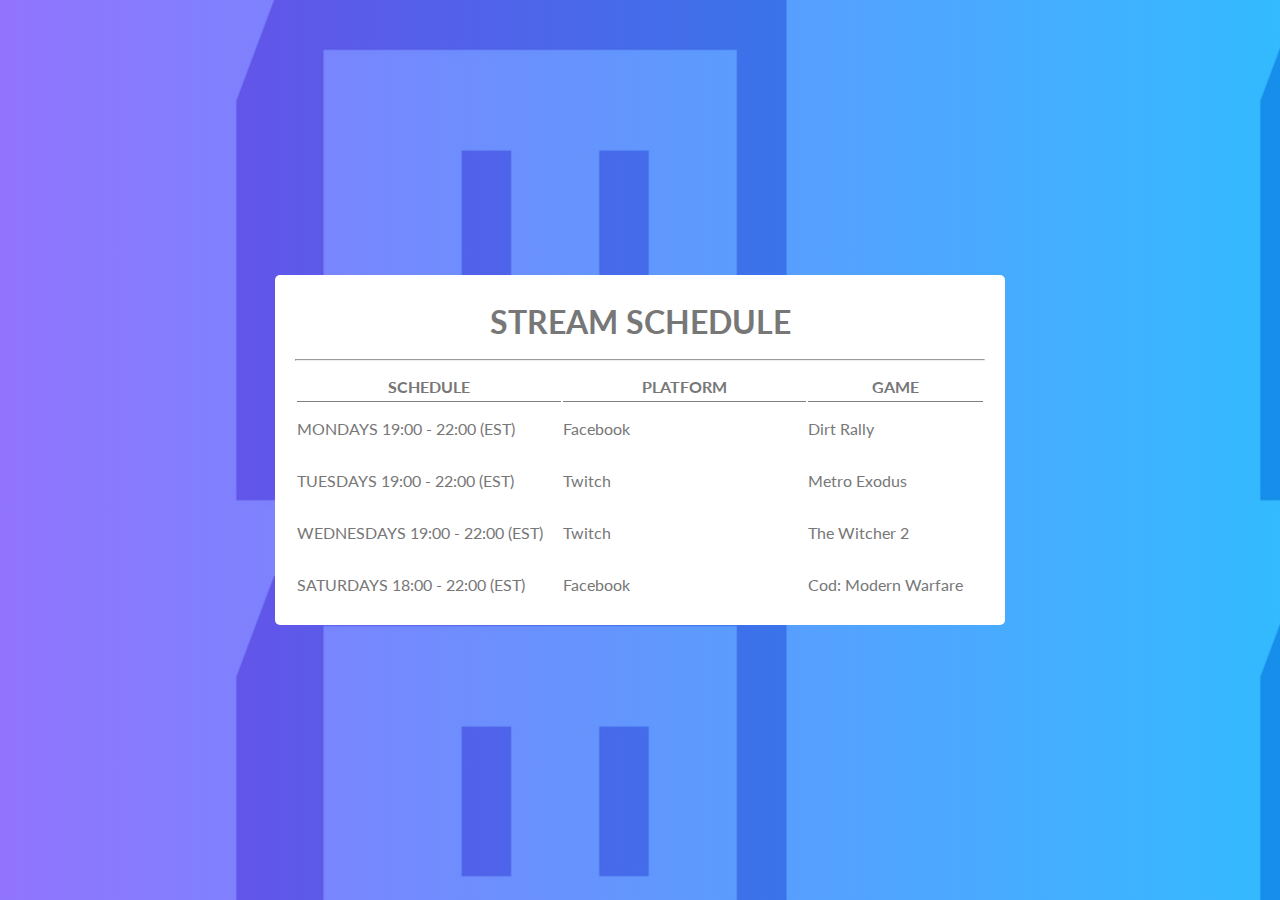
<file: test.html>
<!DOCTYPE html>
<html>
    <head>
        <link rel="stylesheet" href="test.css">
        <link href="https://fonts.googleapis.com/css?family=Lato:100,300,400,700,900" rel="stylesheet"> 
    </head>
    <body>
        <div class="container">
            <div class="table-container">
                    <h1>STREAM SCHEDULE</h1>
                    <hr>
                    <div style="padding-top: 10px;">
                            <table>
                                    <thead>
                                        <tr style="padding-bottom: 10px;">
                                            <th style="width:270px">SCHEDULE</th>
                                            <th style="width:250px">PLATFORM</th>
                                            <th style="width:180px">GAME</th>
                                        </tr>
                                    </thead>
                                    <tbody>
                                        <tr>
                                            <td>MONDAYS 19:00 - 22:00 (EST)</td>
                                            <td>Facebook</td>
                                            <td>Dirt Rally</td>
                                        </tr>
                                        <tr>
                                            <td>TUESDAYS 19:00 - 22:00 (EST)</td>
                                            <td>Twitch</td>
                                            <td>Metro Exodus</td>
                                        </tr>
                                        <tr>
                                            <td>WEDNESDAYS 19:00 - 22:00 (EST)</td>
                                            <td>Twitch</td>
                                            <td>The Witcher 2</td>
                                        </tr>
                                        <tr>
                                            <td>SATURDAYS 18:00 - 22:00 (EST)</td>
                                            <td>Facebook</td>
                                            <td>Cod: Modern Warfare</td>
                                        </tr>
                                    </tbody>
                                </table>
                    </div>
            </div>
        </div>
    </body>
</html>
</file>
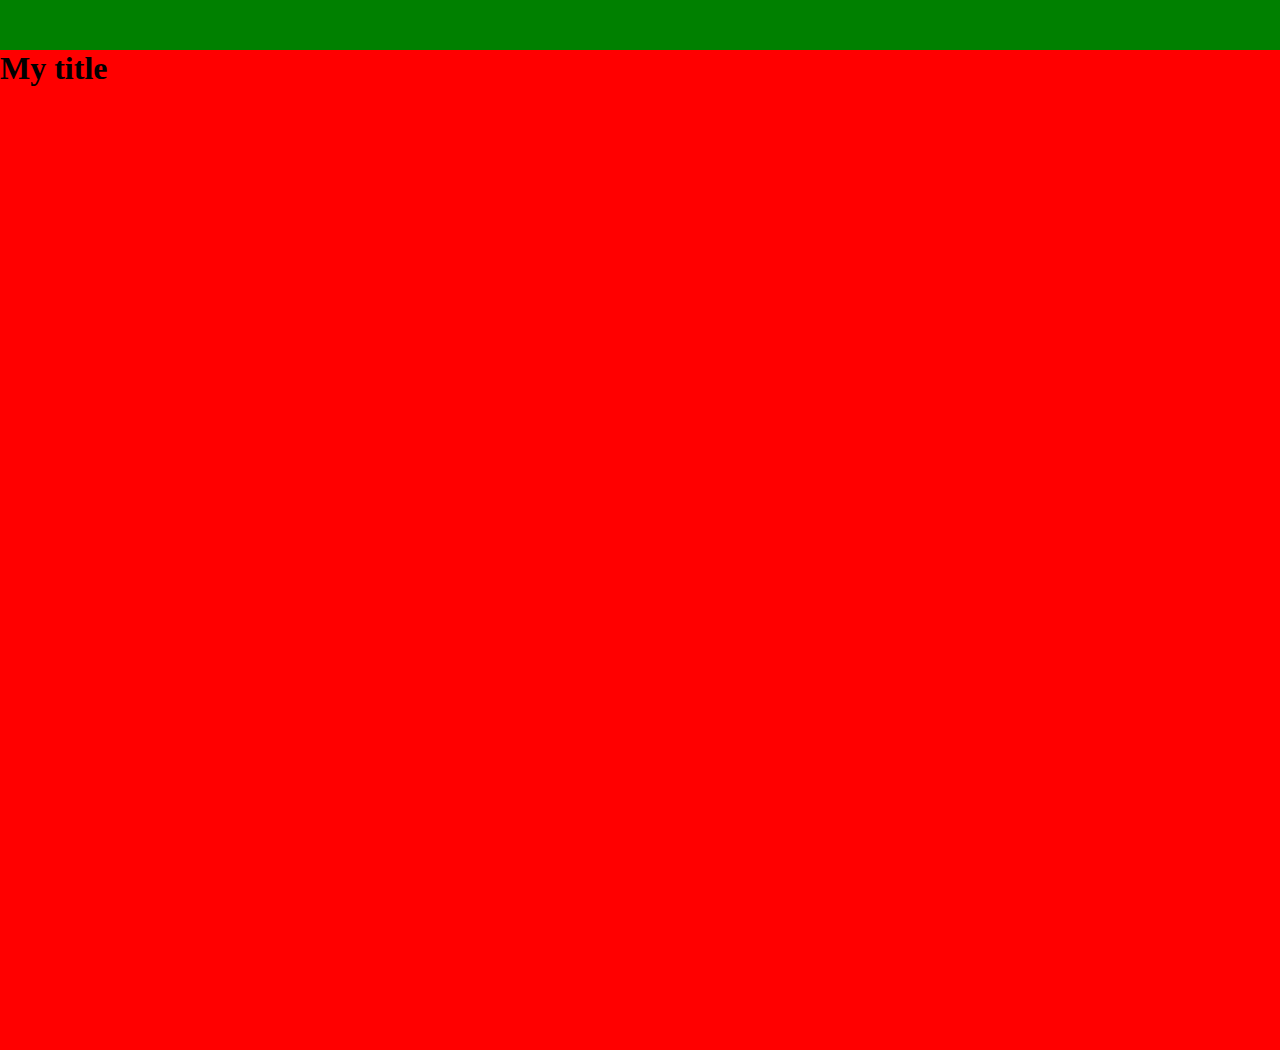
<file: Example-1/main.html>
<!DOCTYPE html>
<html>
    <head>
        <meta charset="utf-8">
        <meta lang="en">
        <script src="main.js"></script>
        <link rel="stylesheet" href="main.css">
    </head>
    <body>
        <header class="header header__visible"></header>
        <main>
            <h1>My title</h1>
        </main>
        <footer></footer>
    </body>
</html>
</file>
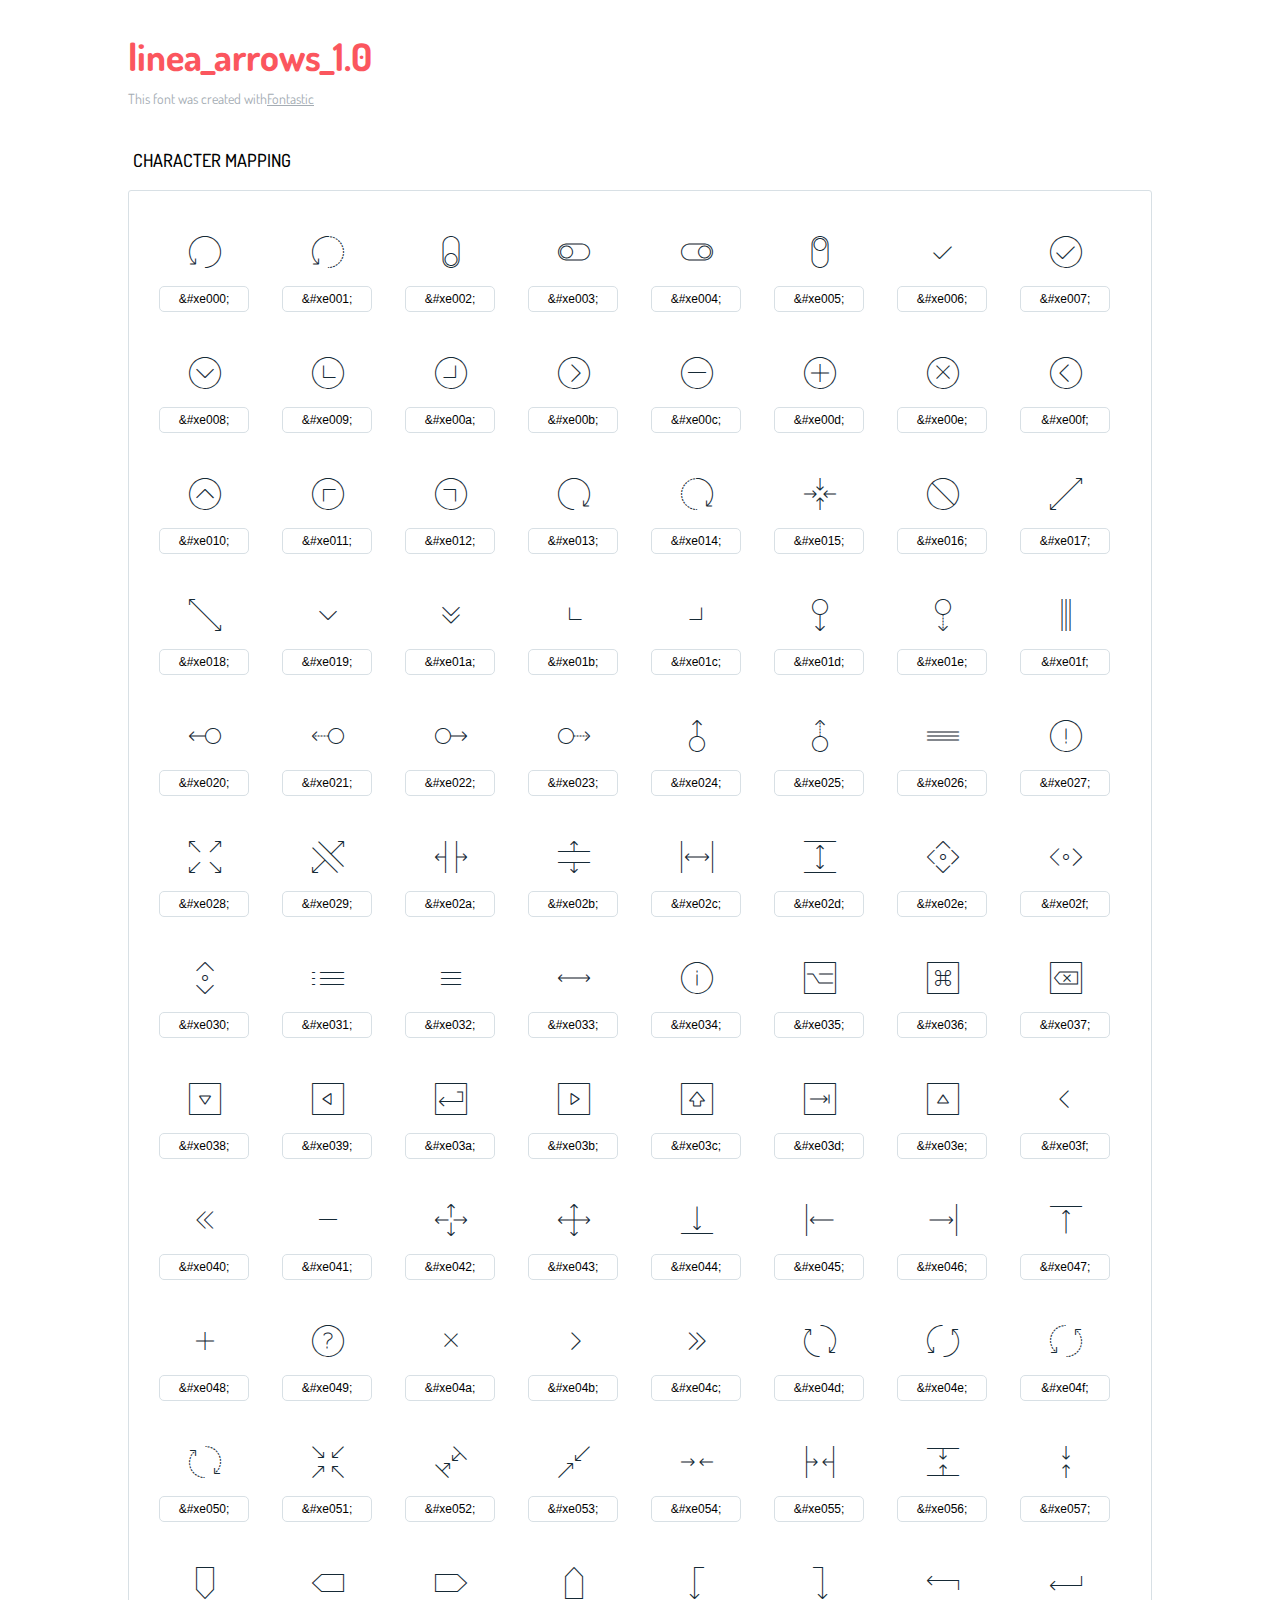
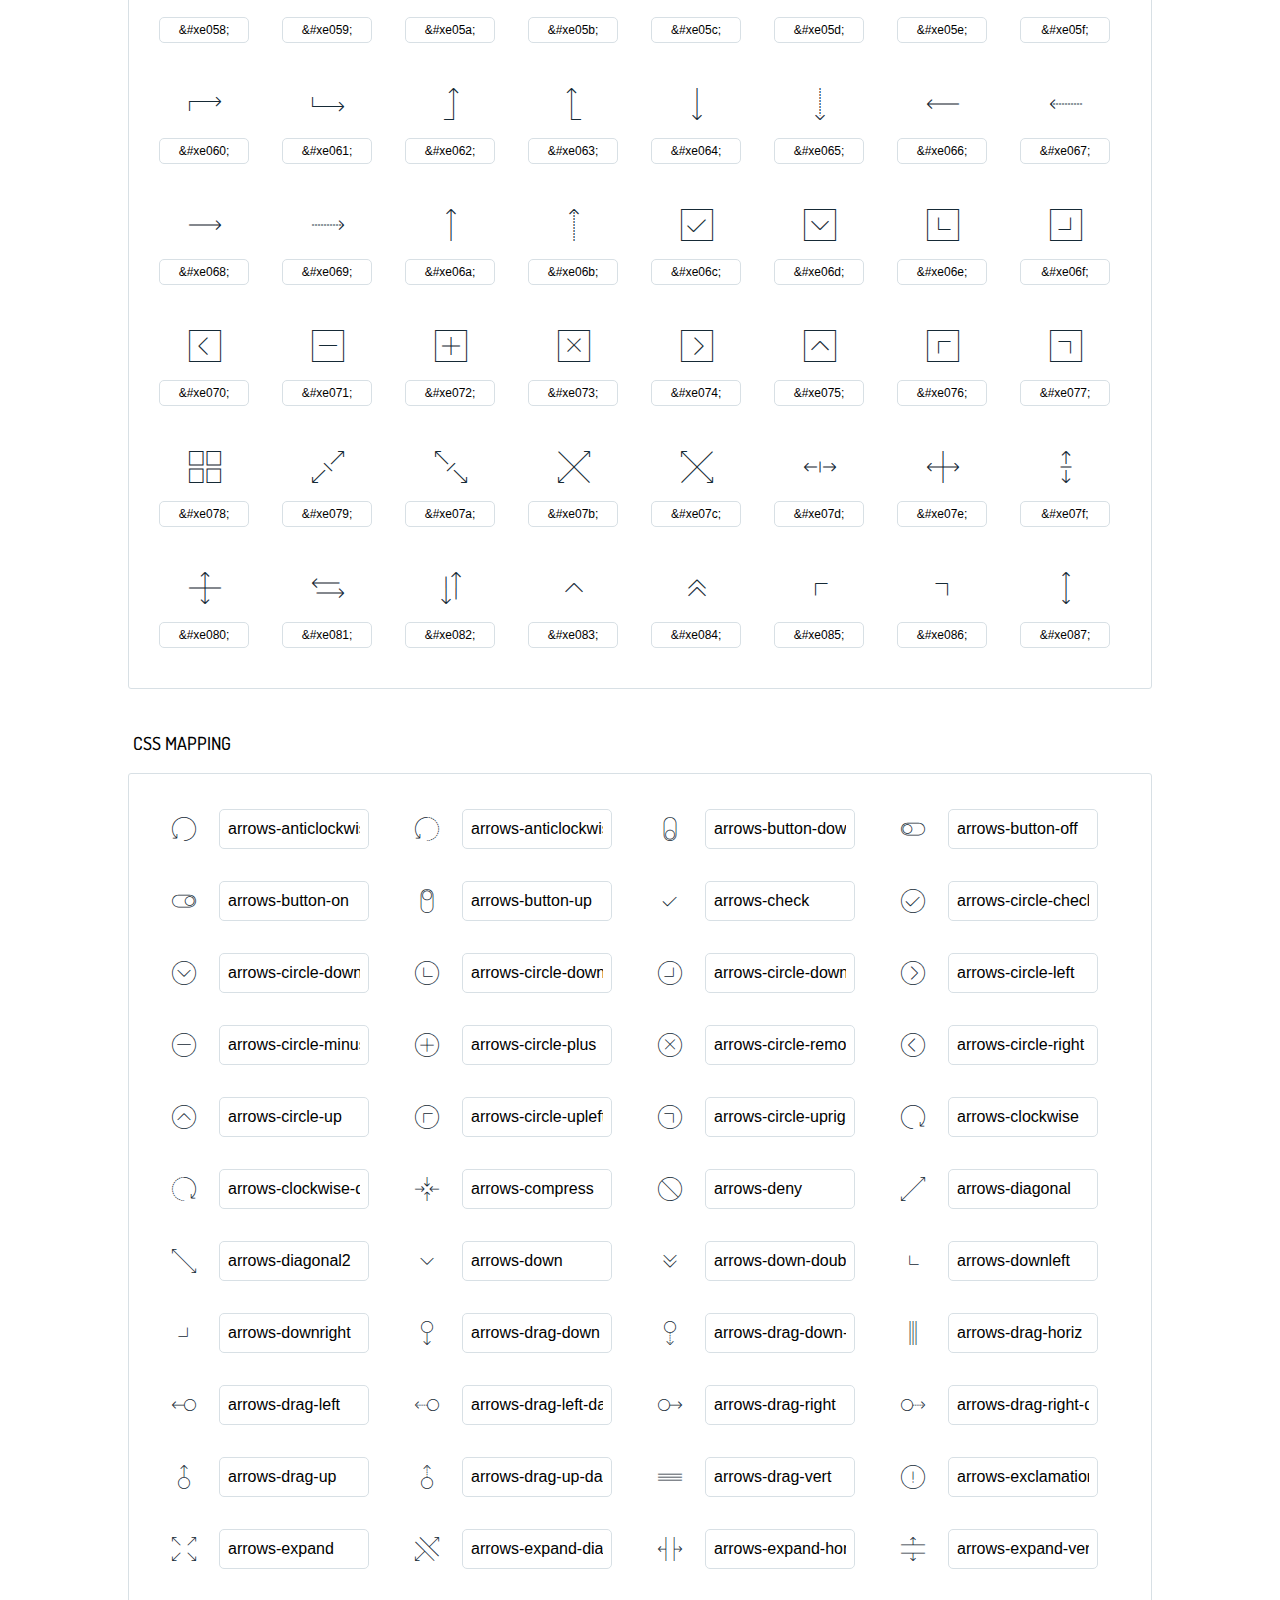
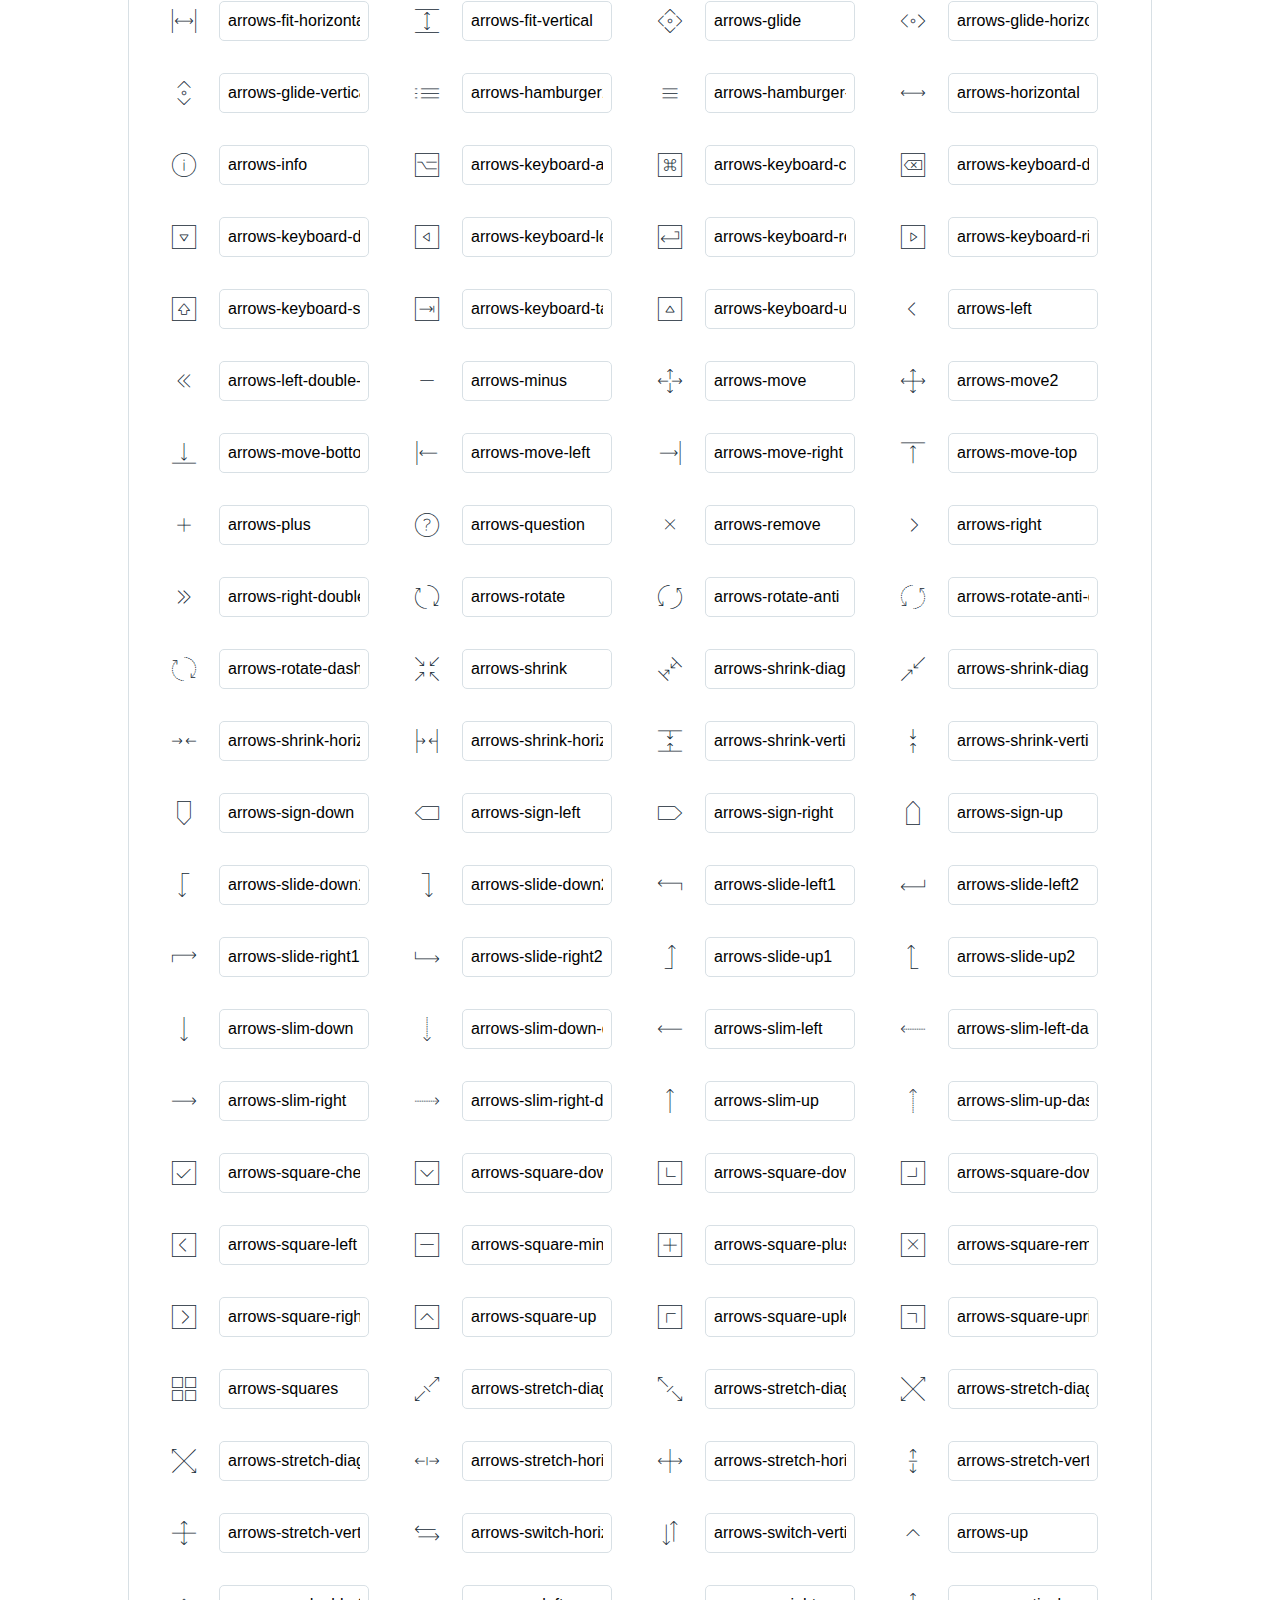
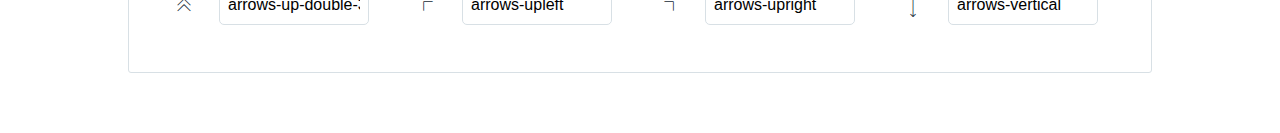
<file: Linea-Iconset-master/_arrows/_ICONFONT/icons-reference.html>
<!DOCTYPE html>
<html lang="en">
  <head>
    <meta charset="utf-8">
    <meta http-equiv="X-UA-Compatible" content="IE=edge,chrome=1">
    <meta name="viewport" content="width=device-width,initial-scale=1">
    <title>Font Reference - linea_arrows_1.0</title>
    <link href="http://fonts.googleapis.com/css?family=Dosis:400,500,700" rel="stylesheet" type="text/css">
    <link rel="stylesheet" href="styles.css">
    <style type="text/css">
      html,body,div,span,applet,object,iframe,h1,h2,h3,h4,h5,h6,p,blockquote,pre,a,abbr,acronym,address,big,cite,code,del,dfn,em,img,ins,kbd,q,s,samp,small,strike,strong,sub,sup,tt,var,dl,dt,dd,ol,ul,li,fieldset,form,label,legend,table,caption,tbody,tfoot,thead,tr,th,td{margin:0;padding:0;border:0;outline:0;font-weight:inherit;font-style:inherit;font-family:inherit;font-size:100%;vertical-align:baseline}
body{line-height:1;color:#000;background:#fff}
ol,ul{list-style:none}
table{border-collapse:separate;border-spacing:0;vertical-align:middle}
caption,th,td{text-align:left;font-weight:normal;vertical-align:middle}
a img{border:none}
*{-webkit-box-sizing:border-box;-moz-box-sizing:border-box;box-sizing:border-box}
body{font-family:'Dosis','Tahoma',sans-serif}
.container{margin:15px auto;width:80%}
h1{margin:40px 0 20px;font-weight:700;font-size:38px;line-height:32px;color:#fb565e}
h2{font-size:18px;padding:0 0 21px 5px;margin:45px 0 0 0;text-transform:uppercase;font-weight:500}
.small{font-size:14px;color:#a5adb4;}
.small a{color:#a5adb4;}
.small a:hover{color:#fb565e}
.glyphs.character-mapping{margin:0 0 20px 0;padding:20px 0 20px 30px;color:rgba(0,0,0,0.5);border:1px solid #d8e0e5;-webkit-border-radius:3px;border-radius:3px;}
.glyphs.character-mapping li{margin:0 30px 20px 0;display:inline-block;width:90px}
.glyphs.character-mapping .icon{margin:10px 0 10px 15px;padding:15px;position:relative;width:55px;height:55px;color:#162a36 !important;overflow:hidden;-webkit-border-radius:3px;border-radius:3px;font-size:32px;}
.glyphs.character-mapping .icon svg{fill:#000}
.glyphs.character-mapping input{margin:0;padding:5px 0;line-height:12px;font-size:12px;display:block;width:100%;border:1px solid #d8e0e5;-webkit-border-radius:5px;border-radius:5px;text-align:center;outline:0;}
.glyphs.character-mapping input:focus{border:1px solid #fbde4a;-webkit-box-shadow:inset 0 0 3px #fbde4a;box-shadow:inset 0 0 3px #fbde4a}
.glyphs.character-mapping input:hover{-webkit-box-shadow:inset 0 0 3px #fbde4a;box-shadow:inset 0 0 3px #fbde4a}
.glyphs.css-mapping{margin:0 0 60px 0;padding:30px 0 20px 30px;color:rgba(0,0,0,0.5);border:1px solid #d8e0e5;-webkit-border-radius:3px;border-radius:3px;}
.glyphs.css-mapping li{margin:0 30px 20px 0;padding:0;display:inline-block;overflow:hidden}
.glyphs.css-mapping .icon{margin:0;margin-right:10px;padding:13px;height:50px;width:50px;color:#162a36 !important;overflow:hidden;float:left;font-size:24px}
.glyphs.css-mapping input{margin:0;margin-top:5px;padding:8px;line-height:16px;font-size:16px;display:block;width:150px;height:40px;border:1px solid #d8e0e5;-webkit-border-radius:5px;border-radius:5px;background:#fff;outline:0;float:right;}
.glyphs.css-mapping input:focus{border:1px solid #fbde4a;-webkit-box-shadow:inset 0 0 3px #fbde4a;box-shadow:inset 0 0 3px #fbde4a}
.glyphs.css-mapping input:hover{-webkit-box-shadow:inset 0 0 3px #fbde4a;box-shadow:inset 0 0 3px #fbde4a}

      
    </style>
  </head>
  <body>
    <div class="container">
      <h1>linea_arrows_1.0</h1>
      <p class="small">This font was created with<a href="http://fontastic.me/">Fontastic</a></p>
      <h2>Character mapping</h2>
      <ul class="glyphs character-mapping">
        <li>
          <div data-icon="&#xe000;" class="icon"></div>
          <input type="text" readonly="readonly" value="&amp;#xe000;">
        </li>
        <li>
          <div data-icon="&#xe001;" class="icon"></div>
          <input type="text" readonly="readonly" value="&amp;#xe001;">
        </li>
        <li>
          <div data-icon="&#xe002;" class="icon"></div>
          <input type="text" readonly="readonly" value="&amp;#xe002;">
        </li>
        <li>
          <div data-icon="&#xe003;" class="icon"></div>
          <input type="text" readonly="readonly" value="&amp;#xe003;">
        </li>
        <li>
          <div data-icon="&#xe004;" class="icon"></div>
          <input type="text" readonly="readonly" value="&amp;#xe004;">
        </li>
        <li>
          <div data-icon="&#xe005;" class="icon"></div>
          <input type="text" readonly="readonly" value="&amp;#xe005;">
        </li>
        <li>
          <div data-icon="&#xe006;" class="icon"></div>
          <input type="text" readonly="readonly" value="&amp;#xe006;">
        </li>
        <li>
          <div data-icon="&#xe007;" class="icon"></div>
          <input type="text" readonly="readonly" value="&amp;#xe007;">
        </li>
        <li>
          <div data-icon="&#xe008;" class="icon"></div>
          <input type="text" readonly="readonly" value="&amp;#xe008;">
        </li>
        <li>
          <div data-icon="&#xe009;" class="icon"></div>
          <input type="text" readonly="readonly" value="&amp;#xe009;">
        </li>
        <li>
          <div data-icon="&#xe00a;" class="icon"></div>
          <input type="text" readonly="readonly" value="&amp;#xe00a;">
        </li>
        <li>
          <div data-icon="&#xe00b;" class="icon"></div>
          <input type="text" readonly="readonly" value="&amp;#xe00b;">
        </li>
        <li>
          <div data-icon="&#xe00c;" class="icon"></div>
          <input type="text" readonly="readonly" value="&amp;#xe00c;">
        </li>
        <li>
          <div data-icon="&#xe00d;" class="icon"></div>
          <input type="text" readonly="readonly" value="&amp;#xe00d;">
        </li>
        <li>
          <div data-icon="&#xe00e;" class="icon"></div>
          <input type="text" readonly="readonly" value="&amp;#xe00e;">
        </li>
        <li>
          <div data-icon="&#xe00f;" class="icon"></div>
          <input type="text" readonly="readonly" value="&amp;#xe00f;">
        </li>
        <li>
          <div data-icon="&#xe010;" class="icon"></div>
          <input type="text" readonly="readonly" value="&amp;#xe010;">
        </li>
        <li>
          <div data-icon="&#xe011;" class="icon"></div>
          <input type="text" readonly="readonly" value="&amp;#xe011;">
        </li>
        <li>
          <div data-icon="&#xe012;" class="icon"></div>
          <input type="text" readonly="readonly" value="&amp;#xe012;">
        </li>
        <li>
          <div data-icon="&#xe013;" class="icon"></div>
          <input type="text" readonly="readonly" value="&amp;#xe013;">
        </li>
        <li>
          <div data-icon="&#xe014;" class="icon"></div>
          <input type="text" readonly="readonly" value="&amp;#xe014;">
        </li>
        <li>
          <div data-icon="&#xe015;" class="icon"></div>
          <input type="text" readonly="readonly" value="&amp;#xe015;">
        </li>
        <li>
          <div data-icon="&#xe016;" class="icon"></div>
          <input type="text" readonly="readonly" value="&amp;#xe016;">
        </li>
        <li>
          <div data-icon="&#xe017;" class="icon"></div>
          <input type="text" readonly="readonly" value="&amp;#xe017;">
        </li>
        <li>
          <div data-icon="&#xe018;" class="icon"></div>
          <input type="text" readonly="readonly" value="&amp;#xe018;">
        </li>
        <li>
          <div data-icon="&#xe019;" class="icon"></div>
          <input type="text" readonly="readonly" value="&amp;#xe019;">
        </li>
        <li>
          <div data-icon="&#xe01a;" class="icon"></div>
          <input type="text" readonly="readonly" value="&amp;#xe01a;">
        </li>
        <li>
          <div data-icon="&#xe01b;" class="icon"></div>
          <input type="text" readonly="readonly" value="&amp;#xe01b;">
        </li>
        <li>
          <div data-icon="&#xe01c;" class="icon"></div>
          <input type="text" readonly="readonly" value="&amp;#xe01c;">
        </li>
        <li>
          <div data-icon="&#xe01d;" class="icon"></div>
          <input type="text" readonly="readonly" value="&amp;#xe01d;">
        </li>
        <li>
          <div data-icon="&#xe01e;" class="icon"></div>
          <input type="text" readonly="readonly" value="&amp;#xe01e;">
        </li>
        <li>
          <div data-icon="&#xe01f;" class="icon"></div>
          <input type="text" readonly="readonly" value="&amp;#xe01f;">
        </li>
        <li>
          <div data-icon="&#xe020;" class="icon"></div>
          <input type="text" readonly="readonly" value="&amp;#xe020;">
        </li>
        <li>
          <div data-icon="&#xe021;" class="icon"></div>
          <input type="text" readonly="readonly" value="&amp;#xe021;">
        </li>
        <li>
          <div data-icon="&#xe022;" class="icon"></div>
          <input type="text" readonly="readonly" value="&amp;#xe022;">
        </li>
        <li>
          <div data-icon="&#xe023;" class="icon"></div>
          <input type="text" readonly="readonly" value="&amp;#xe023;">
        </li>
        <li>
          <div data-icon="&#xe024;" class="icon"></div>
          <input type="text" readonly="readonly" value="&amp;#xe024;">
        </li>
        <li>
          <div data-icon="&#xe025;" class="icon"></div>
          <input type="text" readonly="readonly" value="&amp;#xe025;">
        </li>
        <li>
          <div data-icon="&#xe026;" class="icon"></div>
          <input type="text" readonly="readonly" value="&amp;#xe026;">
        </li>
        <li>
          <div data-icon="&#xe027;" class="icon"></div>
          <input type="text" readonly="readonly" value="&amp;#xe027;">
        </li>
        <li>
          <div data-icon="&#xe028;" class="icon"></div>
          <input type="text" readonly="readonly" value="&amp;#xe028;">
        </li>
        <li>
          <div data-icon="&#xe029;" class="icon"></div>
          <input type="text" readonly="readonly" value="&amp;#xe029;">
        </li>
        <li>
          <div data-icon="&#xe02a;" class="icon"></div>
          <input type="text" readonly="readonly" value="&amp;#xe02a;">
        </li>
        <li>
          <div data-icon="&#xe02b;" class="icon"></div>
          <input type="text" readonly="readonly" value="&amp;#xe02b;">
        </li>
        <li>
          <div data-icon="&#xe02c;" class="icon"></div>
          <input type="text" readonly="readonly" value="&amp;#xe02c;">
        </li>
        <li>
          <div data-icon="&#xe02d;" class="icon"></div>
          <input type="text" readonly="readonly" value="&amp;#xe02d;">
        </li>
        <li>
          <div data-icon="&#xe02e;" class="icon"></div>
          <input type="text" readonly="readonly" value="&amp;#xe02e;">
        </li>
        <li>
          <div data-icon="&#xe02f;" class="icon"></div>
          <input type="text" readonly="readonly" value="&amp;#xe02f;">
        </li>
        <li>
          <div data-icon="&#xe030;" class="icon"></div>
          <input type="text" readonly="readonly" value="&amp;#xe030;">
        </li>
        <li>
          <div data-icon="&#xe031;" class="icon"></div>
          <input type="text" readonly="readonly" value="&amp;#xe031;">
        </li>
        <li>
          <div data-icon="&#xe032;" class="icon"></div>
          <input type="text" readonly="readonly" value="&amp;#xe032;">
        </li>
        <li>
          <div data-icon="&#xe033;" class="icon"></div>
          <input type="text" readonly="readonly" value="&amp;#xe033;">
        </li>
        <li>
          <div data-icon="&#xe034;" class="icon"></div>
          <input type="text" readonly="readonly" value="&amp;#xe034;">
        </li>
        <li>
          <div data-icon="&#xe035;" class="icon"></div>
          <input type="text" readonly="readonly" value="&amp;#xe035;">
        </li>
        <li>
          <div data-icon="&#xe036;" class="icon"></div>
          <input type="text" readonly="readonly" value="&amp;#xe036;">
        </li>
        <li>
          <div data-icon="&#xe037;" class="icon"></div>
          <input type="text" readonly="readonly" value="&amp;#xe037;">
        </li>
        <li>
          <div data-icon="&#xe038;" class="icon"></div>
          <input type="text" readonly="readonly" value="&amp;#xe038;">
        </li>
        <li>
          <div data-icon="&#xe039;" class="icon"></div>
          <input type="text" readonly="readonly" value="&amp;#xe039;">
        </li>
        <li>
          <div data-icon="&#xe03a;" class="icon"></div>
          <input type="text" readonly="readonly" value="&amp;#xe03a;">
        </li>
        <li>
          <div data-icon="&#xe03b;" class="icon"></div>
          <input type="text" readonly="readonly" value="&amp;#xe03b;">
        </li>
        <li>
          <div data-icon="&#xe03c;" class="icon"></div>
          <input type="text" readonly="readonly" value="&amp;#xe03c;">
        </li>
        <li>
          <div data-icon="&#xe03d;" class="icon"></div>
          <input type="text" readonly="readonly" value="&amp;#xe03d;">
        </li>
        <li>
          <div data-icon="&#xe03e;" class="icon"></div>
          <input type="text" readonly="readonly" value="&amp;#xe03e;">
        </li>
        <li>
          <div data-icon="&#xe03f;" class="icon"></div>
          <input type="text" readonly="readonly" value="&amp;#xe03f;">
        </li>
        <li>
          <div data-icon="&#xe040;" class="icon"></div>
          <input type="text" readonly="readonly" value="&amp;#xe040;">
        </li>
        <li>
          <div data-icon="&#xe041;" class="icon"></div>
          <input type="text" readonly="readonly" value="&amp;#xe041;">
        </li>
        <li>
          <div data-icon="&#xe042;" class="icon"></div>
          <input type="text" readonly="readonly" value="&amp;#xe042;">
        </li>
        <li>
          <div data-icon="&#xe043;" class="icon"></div>
          <input type="text" readonly="readonly" value="&amp;#xe043;">
        </li>
        <li>
          <div data-icon="&#xe044;" class="icon"></div>
          <input type="text" readonly="readonly" value="&amp;#xe044;">
        </li>
        <li>
          <div data-icon="&#xe045;" class="icon"></div>
          <input type="text" readonly="readonly" value="&amp;#xe045;">
        </li>
        <li>
          <div data-icon="&#xe046;" class="icon"></div>
          <input type="text" readonly="readonly" value="&amp;#xe046;">
        </li>
        <li>
          <div data-icon="&#xe047;" class="icon"></div>
          <input type="text" readonly="readonly" value="&amp;#xe047;">
        </li>
        <li>
          <div data-icon="&#xe048;" class="icon"></div>
          <input type="text" readonly="readonly" value="&amp;#xe048;">
        </li>
        <li>
          <div data-icon="&#xe049;" class="icon"></div>
          <input type="text" readonly="readonly" value="&amp;#xe049;">
        </li>
        <li>
          <div data-icon="&#xe04a;" class="icon"></div>
          <input type="text" readonly="readonly" value="&amp;#xe04a;">
        </li>
        <li>
          <div data-icon="&#xe04b;" class="icon"></div>
          <input type="text" readonly="readonly" value="&amp;#xe04b;">
        </li>
        <li>
          <div data-icon="&#xe04c;" class="icon"></div>
          <input type="text" readonly="readonly" value="&amp;#xe04c;">
        </li>
        <li>
          <div data-icon="&#xe04d;" class="icon"></div>
          <input type="text" readonly="readonly" value="&amp;#xe04d;">
        </li>
        <li>
          <div data-icon="&#xe04e;" class="icon"></div>
          <input type="text" readonly="readonly" value="&amp;#xe04e;">
        </li>
        <li>
          <div data-icon="&#xe04f;" class="icon"></div>
          <input type="text" readonly="readonly" value="&amp;#xe04f;">
        </li>
        <li>
          <div data-icon="&#xe050;" class="icon"></div>
          <input type="text" readonly="readonly" value="&amp;#xe050;">
        </li>
        <li>
          <div data-icon="&#xe051;" class="icon"></div>
          <input type="text" readonly="readonly" value="&amp;#xe051;">
        </li>
        <li>
          <div data-icon="&#xe052;" class="icon"></div>
          <input type="text" readonly="readonly" value="&amp;#xe052;">
        </li>
        <li>
          <div data-icon="&#xe053;" class="icon"></div>
          <input type="text" readonly="readonly" value="&amp;#xe053;">
        </li>
        <li>
          <div data-icon="&#xe054;" class="icon"></div>
          <input type="text" readonly="readonly" value="&amp;#xe054;">
        </li>
        <li>
          <div data-icon="&#xe055;" class="icon"></div>
          <input type="text" readonly="readonly" value="&amp;#xe055;">
        </li>
        <li>
          <div data-icon="&#xe056;" class="icon"></div>
          <input type="text" readonly="readonly" value="&amp;#xe056;">
        </li>
        <li>
          <div data-icon="&#xe057;" class="icon"></div>
          <input type="text" readonly="readonly" value="&amp;#xe057;">
        </li>
        <li>
          <div data-icon="&#xe058;" class="icon"></div>
          <input type="text" readonly="readonly" value="&amp;#xe058;">
        </li>
        <li>
          <div data-icon="&#xe059;" class="icon"></div>
          <input type="text" readonly="readonly" value="&amp;#xe059;">
        </li>
        <li>
          <div data-icon="&#xe05a;" class="icon"></div>
          <input type="text" readonly="readonly" value="&amp;#xe05a;">
        </li>
        <li>
          <div data-icon="&#xe05b;" class="icon"></div>
          <input type="text" readonly="readonly" value="&amp;#xe05b;">
        </li>
        <li>
          <div data-icon="&#xe05c;" class="icon"></div>
          <input type="text" readonly="readonly" value="&amp;#xe05c;">
        </li>
        <li>
          <div data-icon="&#xe05d;" class="icon"></div>
          <input type="text" readonly="readonly" value="&amp;#xe05d;">
        </li>
        <li>
          <div data-icon="&#xe05e;" class="icon"></div>
          <input type="text" readonly="readonly" value="&amp;#xe05e;">
        </li>
        <li>
          <div data-icon="&#xe05f;" class="icon"></div>
          <input type="text" readonly="readonly" value="&amp;#xe05f;">
        </li>
        <li>
          <div data-icon="&#xe060;" class="icon"></div>
          <input type="text" readonly="readonly" value="&amp;#xe060;">
        </li>
        <li>
          <div data-icon="&#xe061;" class="icon"></div>
          <input type="text" readonly="readonly" value="&amp;#xe061;">
        </li>
        <li>
          <div data-icon="&#xe062;" class="icon"></div>
          <input type="text" readonly="readonly" value="&amp;#xe062;">
        </li>
        <li>
          <div data-icon="&#xe063;" class="icon"></div>
          <input type="text" readonly="readonly" value="&amp;#xe063;">
        </li>
        <li>
          <div data-icon="&#xe064;" class="icon"></div>
          <input type="text" readonly="readonly" value="&amp;#xe064;">
        </li>
        <li>
          <div data-icon="&#xe065;" class="icon"></div>
          <input type="text" readonly="readonly" value="&amp;#xe065;">
        </li>
        <li>
          <div data-icon="&#xe066;" class="icon"></div>
          <input type="text" readonly="readonly" value="&amp;#xe066;">
        </li>
        <li>
          <div data-icon="&#xe067;" class="icon"></div>
          <input type="text" readonly="readonly" value="&amp;#xe067;">
        </li>
        <li>
          <div data-icon="&#xe068;" class="icon"></div>
          <input type="text" readonly="readonly" value="&amp;#xe068;">
        </li>
        <li>
          <div data-icon="&#xe069;" class="icon"></div>
          <input type="text" readonly="readonly" value="&amp;#xe069;">
        </li>
        <li>
          <div data-icon="&#xe06a;" class="icon"></div>
          <input type="text" readonly="readonly" value="&amp;#xe06a;">
        </li>
        <li>
          <div data-icon="&#xe06b;" class="icon"></div>
          <input type="text" readonly="readonly" value="&amp;#xe06b;">
        </li>
        <li>
          <div data-icon="&#xe06c;" class="icon"></div>
          <input type="text" readonly="readonly" value="&amp;#xe06c;">
        </li>
        <li>
          <div data-icon="&#xe06d;" class="icon"></div>
          <input type="text" readonly="readonly" value="&amp;#xe06d;">
        </li>
        <li>
          <div data-icon="&#xe06e;" class="icon"></div>
          <input type="text" readonly="readonly" value="&amp;#xe06e;">
        </li>
        <li>
          <div data-icon="&#xe06f;" class="icon"></div>
          <input type="text" readonly="readonly" value="&amp;#xe06f;">
        </li>
        <li>
          <div data-icon="&#xe070;" class="icon"></div>
          <input type="text" readonly="readonly" value="&amp;#xe070;">
        </li>
        <li>
          <div data-icon="&#xe071;" class="icon"></div>
          <input type="text" readonly="readonly" value="&amp;#xe071;">
        </li>
        <li>
          <div data-icon="&#xe072;" class="icon"></div>
          <input type="text" readonly="readonly" value="&amp;#xe072;">
        </li>
        <li>
          <div data-icon="&#xe073;" class="icon"></div>
          <input type="text" readonly="readonly" value="&amp;#xe073;">
        </li>
        <li>
          <div data-icon="&#xe074;" class="icon"></div>
          <input type="text" readonly="readonly" value="&amp;#xe074;">
        </li>
        <li>
          <div data-icon="&#xe075;" class="icon"></div>
          <input type="text" readonly="readonly" value="&amp;#xe075;">
        </li>
        <li>
          <div data-icon="&#xe076;" class="icon"></div>
          <input type="text" readonly="readonly" value="&amp;#xe076;">
        </li>
        <li>
          <div data-icon="&#xe077;" class="icon"></div>
          <input type="text" readonly="readonly" value="&amp;#xe077;">
        </li>
        <li>
          <div data-icon="&#xe078;" class="icon"></div>
          <input type="text" readonly="readonly" value="&amp;#xe078;">
        </li>
        <li>
          <div data-icon="&#xe079;" class="icon"></div>
          <input type="text" readonly="readonly" value="&amp;#xe079;">
        </li>
        <li>
          <div data-icon="&#xe07a;" class="icon"></div>
          <input type="text" readonly="readonly" value="&amp;#xe07a;">
        </li>
        <li>
          <div data-icon="&#xe07b;" class="icon"></div>
          <input type="text" readonly="readonly" value="&amp;#xe07b;">
        </li>
        <li>
          <div data-icon="&#xe07c;" class="icon"></div>
          <input type="text" readonly="readonly" value="&amp;#xe07c;">
        </li>
        <li>
          <div data-icon="&#xe07d;" class="icon"></div>
          <input type="text" readonly="readonly" value="&amp;#xe07d;">
        </li>
        <li>
          <div data-icon="&#xe07e;" class="icon"></div>
          <input type="text" readonly="readonly" value="&amp;#xe07e;">
        </li>
        <li>
          <div data-icon="&#xe07f;" class="icon"></div>
          <input type="text" readonly="readonly" value="&amp;#xe07f;">
        </li>
        <li>
          <div data-icon="&#xe080;" class="icon"></div>
          <input type="text" readonly="readonly" value="&amp;#xe080;">
        </li>
        <li>
          <div data-icon="&#xe081;" class="icon"></div>
          <input type="text" readonly="readonly" value="&amp;#xe081;">
        </li>
        <li>
          <div data-icon="&#xe082;" class="icon"></div>
          <input type="text" readonly="readonly" value="&amp;#xe082;">
        </li>
        <li>
          <div data-icon="&#xe083;" class="icon"></div>
          <input type="text" readonly="readonly" value="&amp;#xe083;">
        </li>
        <li>
          <div data-icon="&#xe084;" class="icon"></div>
          <input type="text" readonly="readonly" value="&amp;#xe084;">
        </li>
        <li>
          <div data-icon="&#xe085;" class="icon"></div>
          <input type="text" readonly="readonly" value="&amp;#xe085;">
        </li>
        <li>
          <div data-icon="&#xe086;" class="icon"></div>
          <input type="text" readonly="readonly" value="&amp;#xe086;">
        </li>
        <li>
          <div data-icon="&#xe087;" class="icon"></div>
          <input type="text" readonly="readonly" value="&amp;#xe087;">
        </li>
      </ul>
      <h2>CSS mapping</h2>
      <ul class="glyphs css-mapping">
        <li>
          <div class="icon icon-arrows-anticlockwise"></div>
          <input type="text" readonly="readonly" value="arrows-anticlockwise">
        </li>
        <li>
          <div class="icon icon-arrows-anticlockwise-dashed"></div>
          <input type="text" readonly="readonly" value="arrows-anticlockwise-dashed">
        </li>
        <li>
          <div class="icon icon-arrows-button-down"></div>
          <input type="text" readonly="readonly" value="arrows-button-down">
        </li>
        <li>
          <div class="icon icon-arrows-button-off"></div>
          <input type="text" readonly="readonly" value="arrows-button-off">
        </li>
        <li>
          <div class="icon icon-arrows-button-on"></div>
          <input type="text" readonly="readonly" value="arrows-button-on">
        </li>
        <li>
          <div class="icon icon-arrows-button-up"></div>
          <input type="text" readonly="readonly" value="arrows-button-up">
        </li>
        <li>
          <div class="icon icon-arrows-check"></div>
          <input type="text" readonly="readonly" value="arrows-check">
        </li>
        <li>
          <div class="icon icon-arrows-circle-check"></div>
          <input type="text" readonly="readonly" value="arrows-circle-check">
        </li>
        <li>
          <div class="icon icon-arrows-circle-down"></div>
          <input type="text" readonly="readonly" value="arrows-circle-down">
        </li>
        <li>
          <div class="icon icon-arrows-circle-downleft"></div>
          <input type="text" readonly="readonly" value="arrows-circle-downleft">
        </li>
        <li>
          <div class="icon icon-arrows-circle-downright"></div>
          <input type="text" readonly="readonly" value="arrows-circle-downright">
        </li>
        <li>
          <div class="icon icon-arrows-circle-left"></div>
          <input type="text" readonly="readonly" value="arrows-circle-left">
        </li>
        <li>
          <div class="icon icon-arrows-circle-minus"></div>
          <input type="text" readonly="readonly" value="arrows-circle-minus">
        </li>
        <li>
          <div class="icon icon-arrows-circle-plus"></div>
          <input type="text" readonly="readonly" value="arrows-circle-plus">
        </li>
        <li>
          <div class="icon icon-arrows-circle-remove"></div>
          <input type="text" readonly="readonly" value="arrows-circle-remove">
        </li>
        <li>
          <div class="icon icon-arrows-circle-right"></div>
          <input type="text" readonly="readonly" value="arrows-circle-right">
        </li>
        <li>
          <div class="icon icon-arrows-circle-up"></div>
          <input type="text" readonly="readonly" value="arrows-circle-up">
        </li>
        <li>
          <div class="icon icon-arrows-circle-upleft"></div>
          <input type="text" readonly="readonly" value="arrows-circle-upleft">
        </li>
        <li>
          <div class="icon icon-arrows-circle-upright"></div>
          <input type="text" readonly="readonly" value="arrows-circle-upright">
        </li>
        <li>
          <div class="icon icon-arrows-clockwise"></div>
          <input type="text" readonly="readonly" value="arrows-clockwise">
        </li>
        <li>
          <div class="icon icon-arrows-clockwise-dashed"></div>
          <input type="text" readonly="readonly" value="arrows-clockwise-dashed">
        </li>
        <li>
          <div class="icon icon-arrows-compress"></div>
          <input type="text" readonly="readonly" value="arrows-compress">
        </li>
        <li>
          <div class="icon icon-arrows-deny"></div>
          <input type="text" readonly="readonly" value="arrows-deny">
        </li>
        <li>
          <div class="icon icon-arrows-diagonal"></div>
          <input type="text" readonly="readonly" value="arrows-diagonal">
        </li>
        <li>
          <div class="icon icon-arrows-diagonal2"></div>
          <input type="text" readonly="readonly" value="arrows-diagonal2">
        </li>
        <li>
          <div class="icon icon-arrows-down"></div>
          <input type="text" readonly="readonly" value="arrows-down">
        </li>
        <li>
          <div class="icon icon-arrows-down-double"></div>
          <input type="text" readonly="readonly" value="arrows-down-double">
        </li>
        <li>
          <div class="icon icon-arrows-downleft"></div>
          <input type="text" readonly="readonly" value="arrows-downleft">
        </li>
        <li>
          <div class="icon icon-arrows-downright"></div>
          <input type="text" readonly="readonly" value="arrows-downright">
        </li>
        <li>
          <div class="icon icon-arrows-drag-down"></div>
          <input type="text" readonly="readonly" value="arrows-drag-down">
        </li>
        <li>
          <div class="icon icon-arrows-drag-down-dashed"></div>
          <input type="text" readonly="readonly" value="arrows-drag-down-dashed">
        </li>
        <li>
          <div class="icon icon-arrows-drag-horiz"></div>
          <input type="text" readonly="readonly" value="arrows-drag-horiz">
        </li>
        <li>
          <div class="icon icon-arrows-drag-left"></div>
          <input type="text" readonly="readonly" value="arrows-drag-left">
        </li>
        <li>
          <div class="icon icon-arrows-drag-left-dashed"></div>
          <input type="text" readonly="readonly" value="arrows-drag-left-dashed">
        </li>
        <li>
          <div class="icon icon-arrows-drag-right"></div>
          <input type="text" readonly="readonly" value="arrows-drag-right">
        </li>
        <li>
          <div class="icon icon-arrows-drag-right-dashed"></div>
          <input type="text" readonly="readonly" value="arrows-drag-right-dashed">
        </li>
        <li>
          <div class="icon icon-arrows-drag-up"></div>
          <input type="text" readonly="readonly" value="arrows-drag-up">
        </li>
        <li>
          <div class="icon icon-arrows-drag-up-dashed"></div>
          <input type="text" readonly="readonly" value="arrows-drag-up-dashed">
        </li>
        <li>
          <div class="icon icon-arrows-drag-vert"></div>
          <input type="text" readonly="readonly" value="arrows-drag-vert">
        </li>
        <li>
          <div class="icon icon-arrows-exclamation"></div>
          <input type="text" readonly="readonly" value="arrows-exclamation">
        </li>
        <li>
          <div class="icon icon-arrows-expand"></div>
          <input type="text" readonly="readonly" value="arrows-expand">
        </li>
        <li>
          <div class="icon icon-arrows-expand-diagonal1"></div>
          <input type="text" readonly="readonly" value="arrows-expand-diagonal1">
        </li>
        <li>
          <div class="icon icon-arrows-expand-horizontal1"></div>
          <input type="text" readonly="readonly" value="arrows-expand-horizontal1">
        </li>
        <li>
          <div class="icon icon-arrows-expand-vertical1"></div>
          <input type="text" readonly="readonly" value="arrows-expand-vertical1">
        </li>
        <li>
          <div class="icon icon-arrows-fit-horizontal"></div>
          <input type="text" readonly="readonly" value="arrows-fit-horizontal">
        </li>
        <li>
          <div class="icon icon-arrows-fit-vertical"></div>
          <input type="text" readonly="readonly" value="arrows-fit-vertical">
        </li>
        <li>
          <div class="icon icon-arrows-glide"></div>
          <input type="text" readonly="readonly" value="arrows-glide">
        </li>
        <li>
          <div class="icon icon-arrows-glide-horizontal"></div>
          <input type="text" readonly="readonly" value="arrows-glide-horizontal">
        </li>
        <li>
          <div class="icon icon-arrows-glide-vertical"></div>
          <input type="text" readonly="readonly" value="arrows-glide-vertical">
        </li>
        <li>
          <div class="icon icon-arrows-hamburger1"></div>
          <input type="text" readonly="readonly" value="arrows-hamburger1">
        </li>
        <li>
          <div class="icon icon-arrows-hamburger-2"></div>
          <input type="text" readonly="readonly" value="arrows-hamburger-2">
        </li>
        <li>
          <div class="icon icon-arrows-horizontal"></div>
          <input type="text" readonly="readonly" value="arrows-horizontal">
        </li>
        <li>
          <div class="icon icon-arrows-info"></div>
          <input type="text" readonly="readonly" value="arrows-info">
        </li>
        <li>
          <div class="icon icon-arrows-keyboard-alt"></div>
          <input type="text" readonly="readonly" value="arrows-keyboard-alt">
        </li>
        <li>
          <div class="icon icon-arrows-keyboard-cmd"></div>
          <input type="text" readonly="readonly" value="arrows-keyboard-cmd">
        </li>
        <li>
          <div class="icon icon-arrows-keyboard-delete"></div>
          <input type="text" readonly="readonly" value="arrows-keyboard-delete">
        </li>
        <li>
          <div class="icon icon-arrows-keyboard-down"></div>
          <input type="text" readonly="readonly" value="arrows-keyboard-down">
        </li>
        <li>
          <div class="icon icon-arrows-keyboard-left"></div>
          <input type="text" readonly="readonly" value="arrows-keyboard-left">
        </li>
        <li>
          <div class="icon icon-arrows-keyboard-return"></div>
          <input type="text" readonly="readonly" value="arrows-keyboard-return">
        </li>
        <li>
          <div class="icon icon-arrows-keyboard-right"></div>
          <input type="text" readonly="readonly" value="arrows-keyboard-right">
        </li>
        <li>
          <div class="icon icon-arrows-keyboard-shift"></div>
          <input type="text" readonly="readonly" value="arrows-keyboard-shift">
        </li>
        <li>
          <div class="icon icon-arrows-keyboard-tab"></div>
          <input type="text" readonly="readonly" value="arrows-keyboard-tab">
        </li>
        <li>
          <div class="icon icon-arrows-keyboard-up"></div>
          <input type="text" readonly="readonly" value="arrows-keyboard-up">
        </li>
        <li>
          <div class="icon icon-arrows-left"></div>
          <input type="text" readonly="readonly" value="arrows-left">
        </li>
        <li>
          <div class="icon icon-arrows-left-double-32"></div>
          <input type="text" readonly="readonly" value="arrows-left-double-32">
        </li>
        <li>
          <div class="icon icon-arrows-minus"></div>
          <input type="text" readonly="readonly" value="arrows-minus">
        </li>
        <li>
          <div class="icon icon-arrows-move"></div>
          <input type="text" readonly="readonly" value="arrows-move">
        </li>
        <li>
          <div class="icon icon-arrows-move2"></div>
          <input type="text" readonly="readonly" value="arrows-move2">
        </li>
        <li>
          <div class="icon icon-arrows-move-bottom"></div>
          <input type="text" readonly="readonly" value="arrows-move-bottom">
        </li>
        <li>
          <div class="icon icon-arrows-move-left"></div>
          <input type="text" readonly="readonly" value="arrows-move-left">
        </li>
        <li>
          <div class="icon icon-arrows-move-right"></div>
          <input type="text" readonly="readonly" value="arrows-move-right">
        </li>
        <li>
          <div class="icon icon-arrows-move-top"></div>
          <input type="text" readonly="readonly" value="arrows-move-top">
        </li>
        <li>
          <div class="icon icon-arrows-plus"></div>
          <input type="text" readonly="readonly" value="arrows-plus">
        </li>
        <li>
          <div class="icon icon-arrows-question"></div>
          <input type="text" readonly="readonly" value="arrows-question">
        </li>
        <li>
          <div class="icon icon-arrows-remove"></div>
          <input type="text" readonly="readonly" value="arrows-remove">
        </li>
        <li>
          <div class="icon icon-arrows-right"></div>
          <input type="text" readonly="readonly" value="arrows-right">
        </li>
        <li>
          <div class="icon icon-arrows-right-double"></div>
          <input type="text" readonly="readonly" value="arrows-right-double">
        </li>
        <li>
          <div class="icon icon-arrows-rotate"></div>
          <input type="text" readonly="readonly" value="arrows-rotate">
        </li>
        <li>
          <div class="icon icon-arrows-rotate-anti"></div>
          <input type="text" readonly="readonly" value="arrows-rotate-anti">
        </li>
        <li>
          <div class="icon icon-arrows-rotate-anti-dashed"></div>
          <input type="text" readonly="readonly" value="arrows-rotate-anti-dashed">
        </li>
        <li>
          <div class="icon icon-arrows-rotate-dashed"></div>
          <input type="text" readonly="readonly" value="arrows-rotate-dashed">
        </li>
        <li>
          <div class="icon icon-arrows-shrink"></div>
          <input type="text" readonly="readonly" value="arrows-shrink">
        </li>
        <li>
          <div class="icon icon-arrows-shrink-diagonal1"></div>
          <input type="text" readonly="readonly" value="arrows-shrink-diagonal1">
        </li>
        <li>
          <div class="icon icon-arrows-shrink-diagonal2"></div>
          <input type="text" readonly="readonly" value="arrows-shrink-diagonal2">
        </li>
        <li>
          <div class="icon icon-arrows-shrink-horizonal2"></div>
          <input type="text" readonly="readonly" value="arrows-shrink-horizonal2">
        </li>
        <li>
          <div class="icon icon-arrows-shrink-horizontal1"></div>
          <input type="text" readonly="readonly" value="arrows-shrink-horizontal1">
        </li>
        <li>
          <div class="icon icon-arrows-shrink-vertical1"></div>
          <input type="text" readonly="readonly" value="arrows-shrink-vertical1">
        </li>
        <li>
          <div class="icon icon-arrows-shrink-vertical2"></div>
          <input type="text" readonly="readonly" value="arrows-shrink-vertical2">
        </li>
        <li>
          <div class="icon icon-arrows-sign-down"></div>
          <input type="text" readonly="readonly" value="arrows-sign-down">
        </li>
        <li>
          <div class="icon icon-arrows-sign-left"></div>
          <input type="text" readonly="readonly" value="arrows-sign-left">
        </li>
        <li>
          <div class="icon icon-arrows-sign-right"></div>
          <input type="text" readonly="readonly" value="arrows-sign-right">
        </li>
        <li>
          <div class="icon icon-arrows-sign-up"></div>
          <input type="text" readonly="readonly" value="arrows-sign-up">
        </li>
        <li>
          <div class="icon icon-arrows-slide-down1"></div>
          <input type="text" readonly="readonly" value="arrows-slide-down1">
        </li>
        <li>
          <div class="icon icon-arrows-slide-down2"></div>
          <input type="text" readonly="readonly" value="arrows-slide-down2">
        </li>
        <li>
          <div class="icon icon-arrows-slide-left1"></div>
          <input type="text" readonly="readonly" value="arrows-slide-left1">
        </li>
        <li>
          <div class="icon icon-arrows-slide-left2"></div>
          <input type="text" readonly="readonly" value="arrows-slide-left2">
        </li>
        <li>
          <div class="icon icon-arrows-slide-right1"></div>
          <input type="text" readonly="readonly" value="arrows-slide-right1">
        </li>
        <li>
          <div class="icon icon-arrows-slide-right2"></div>
          <input type="text" readonly="readonly" value="arrows-slide-right2">
        </li>
        <li>
          <div class="icon icon-arrows-slide-up1"></div>
          <input type="text" readonly="readonly" value="arrows-slide-up1">
        </li>
        <li>
          <div class="icon icon-arrows-slide-up2"></div>
          <input type="text" readonly="readonly" value="arrows-slide-up2">
        </li>
        <li>
          <div class="icon icon-arrows-slim-down"></div>
          <input type="text" readonly="readonly" value="arrows-slim-down">
        </li>
        <li>
          <div class="icon icon-arrows-slim-down-dashed"></div>
          <input type="text" readonly="readonly" value="arrows-slim-down-dashed">
        </li>
        <li>
          <div class="icon icon-arrows-slim-left"></div>
          <input type="text" readonly="readonly" value="arrows-slim-left">
        </li>
        <li>
          <div class="icon icon-arrows-slim-left-dashed"></div>
          <input type="text" readonly="readonly" value="arrows-slim-left-dashed">
        </li>
        <li>
          <div class="icon icon-arrows-slim-right"></div>
          <input type="text" readonly="readonly" value="arrows-slim-right">
        </li>
        <li>
          <div class="icon icon-arrows-slim-right-dashed"></div>
          <input type="text" readonly="readonly" value="arrows-slim-right-dashed">
        </li>
        <li>
          <div class="icon icon-arrows-slim-up"></div>
          <input type="text" readonly="readonly" value="arrows-slim-up">
        </li>
        <li>
          <div class="icon icon-arrows-slim-up-dashed"></div>
          <input type="text" readonly="readonly" value="arrows-slim-up-dashed">
        </li>
        <li>
          <div class="icon icon-arrows-square-check"></div>
          <input type="text" readonly="readonly" value="arrows-square-check">
        </li>
        <li>
          <div class="icon icon-arrows-square-down"></div>
          <input type="text" readonly="readonly" value="arrows-square-down">
        </li>
        <li>
          <div class="icon icon-arrows-square-downleft"></div>
          <input type="text" readonly="readonly" value="arrows-square-downleft">
        </li>
        <li>
          <div class="icon icon-arrows-square-downright"></div>
          <input type="text" readonly="readonly" value="arrows-square-downright">
        </li>
        <li>
          <div class="icon icon-arrows-square-left"></div>
          <input type="text" readonly="readonly" value="arrows-square-left">
        </li>
        <li>
          <div class="icon icon-arrows-square-minus"></div>
          <input type="text" readonly="readonly" value="arrows-square-minus">
        </li>
        <li>
          <div class="icon icon-arrows-square-plus"></div>
          <input type="text" readonly="readonly" value="arrows-square-plus">
        </li>
        <li>
          <div class="icon icon-arrows-square-remove"></div>
          <input type="text" readonly="readonly" value="arrows-square-remove">
        </li>
        <li>
          <div class="icon icon-arrows-square-right"></div>
          <input type="text" readonly="readonly" value="arrows-square-right">
        </li>
        <li>
          <div class="icon icon-arrows-square-up"></div>
          <input type="text" readonly="readonly" value="arrows-square-up">
        </li>
        <li>
          <div class="icon icon-arrows-square-upleft"></div>
          <input type="text" readonly="readonly" value="arrows-square-upleft">
        </li>
        <li>
          <div class="icon icon-arrows-square-upright"></div>
          <input type="text" readonly="readonly" value="arrows-square-upright">
        </li>
        <li>
          <div class="icon icon-arrows-squares"></div>
          <input type="text" readonly="readonly" value="arrows-squares">
        </li>
        <li>
          <div class="icon icon-arrows-stretch-diagonal1"></div>
          <input type="text" readonly="readonly" value="arrows-stretch-diagonal1">
        </li>
        <li>
          <div class="icon icon-arrows-stretch-diagonal2"></div>
          <input type="text" readonly="readonly" value="arrows-stretch-diagonal2">
        </li>
        <li>
          <div class="icon icon-arrows-stretch-diagonal3"></div>
          <input type="text" readonly="readonly" value="arrows-stretch-diagonal3">
        </li>
        <li>
          <div class="icon icon-arrows-stretch-diagonal4"></div>
          <input type="text" readonly="readonly" value="arrows-stretch-diagonal4">
        </li>
        <li>
          <div class="icon icon-arrows-stretch-horizontal1"></div>
          <input type="text" readonly="readonly" value="arrows-stretch-horizontal1">
        </li>
        <li>
          <div class="icon icon-arrows-stretch-horizontal2"></div>
          <input type="text" readonly="readonly" value="arrows-stretch-horizontal2">
        </li>
        <li>
          <div class="icon icon-arrows-stretch-vertical1"></div>
          <input type="text" readonly="readonly" value="arrows-stretch-vertical1">
        </li>
        <li>
          <div class="icon icon-arrows-stretch-vertical2"></div>
          <input type="text" readonly="readonly" value="arrows-stretch-vertical2">
        </li>
        <li>
          <div class="icon icon-arrows-switch-horizontal"></div>
          <input type="text" readonly="readonly" value="arrows-switch-horizontal">
        </li>
        <li>
          <div class="icon icon-arrows-switch-vertical"></div>
          <input type="text" readonly="readonly" value="arrows-switch-vertical">
        </li>
        <li>
          <div class="icon icon-arrows-up"></div>
          <input type="text" readonly="readonly" value="arrows-up">
        </li>
        <li>
          <div class="icon icon-arrows-up-double-33"></div>
          <input type="text" readonly="readonly" value="arrows-up-double-33">
        </li>
        <li>
          <div class="icon icon-arrows-upleft"></div>
          <input type="text" readonly="readonly" value="arrows-upleft">
        </li>
        <li>
          <div class="icon icon-arrows-upright"></div>
          <input type="text" readonly="readonly" value="arrows-upright">
        </li>
        <li>
          <div class="icon icon-arrows-vertical"></div>
          <input type="text" readonly="readonly" value="arrows-vertical">
        </li>
      </ul>
    </div><script type="text/javascript">
(function() {
  var glyphs, _i, _len, _ref;

  _ref = document.getElementsByClassName('glyphs');
  for (_i = 0, _len = _ref.length; _i < _len; _i++) {
    glyphs = _ref[_i];
    glyphs.addEventListener('click', function(event) {
      if (event.target.tagName === 'INPUT') {
        return event.target.select();
      }
    });
  }

}).call(this);
</script>
  </body>
</html>
</file>
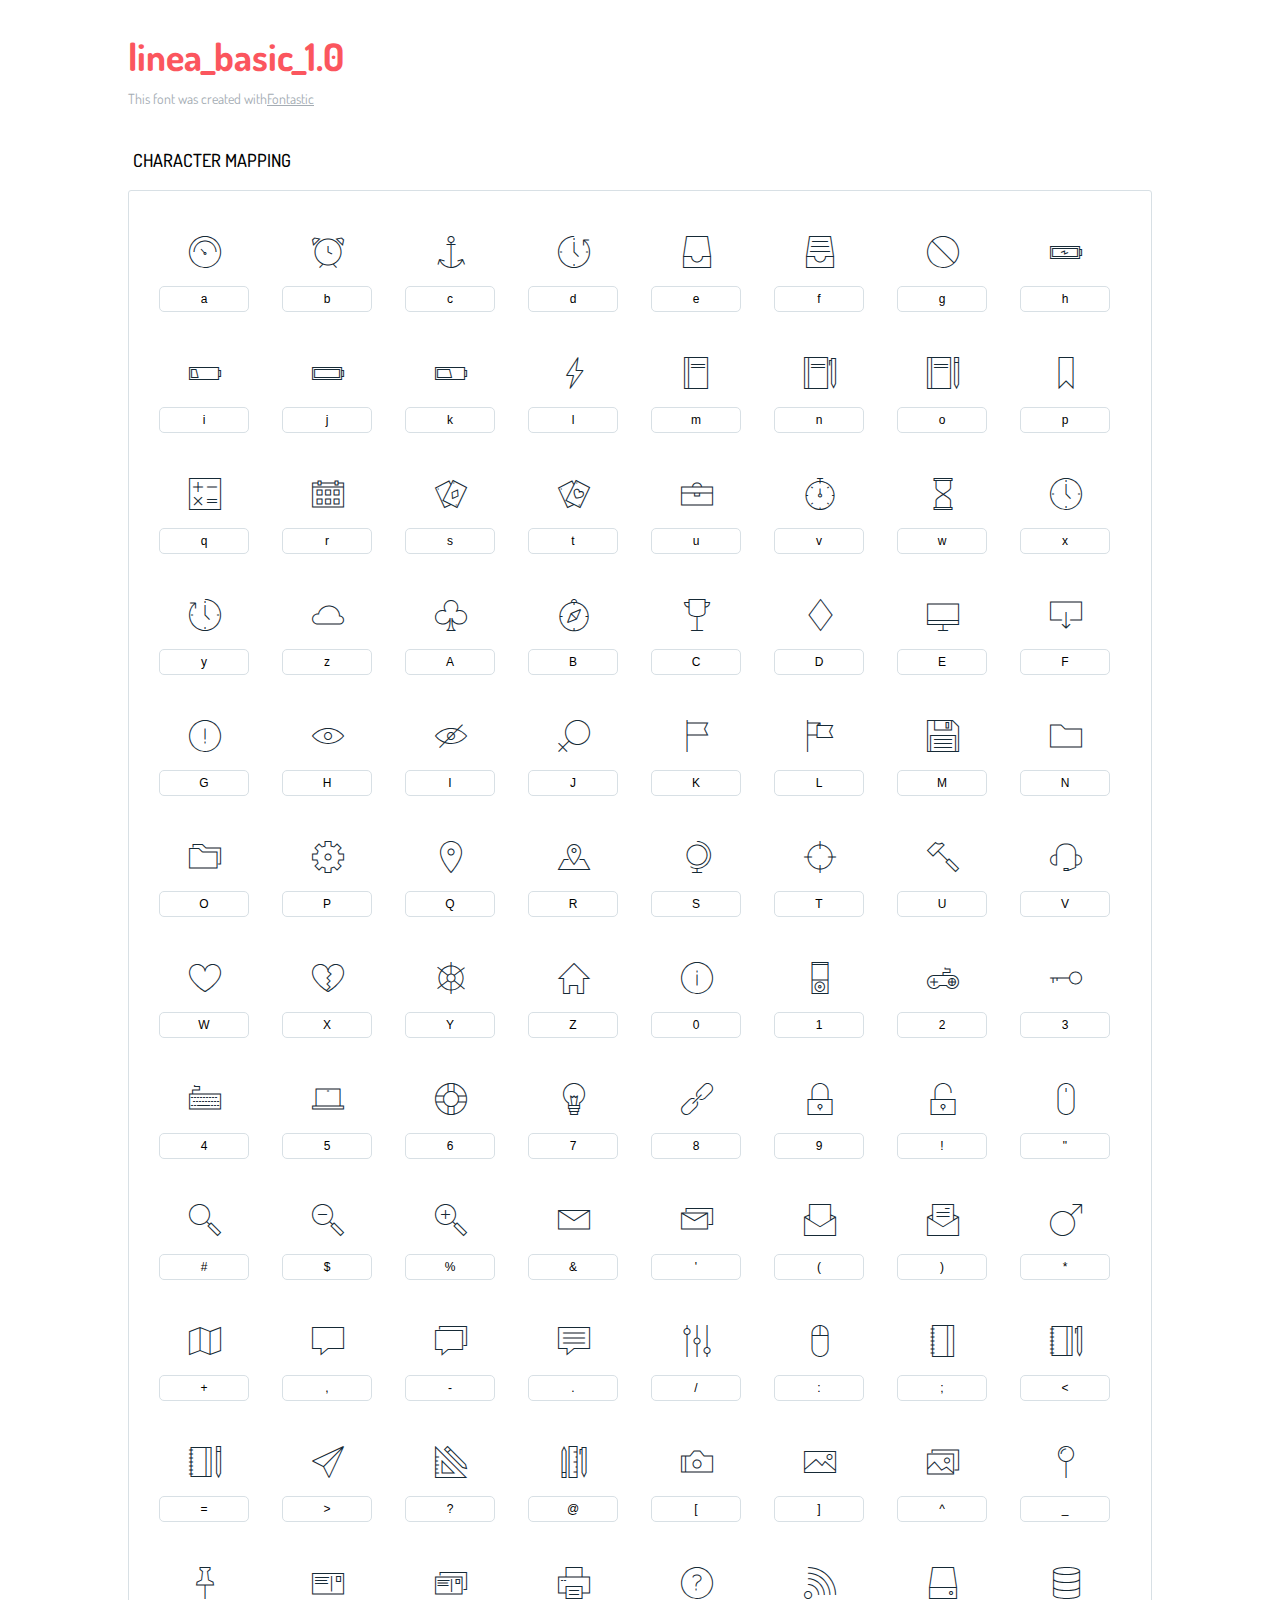
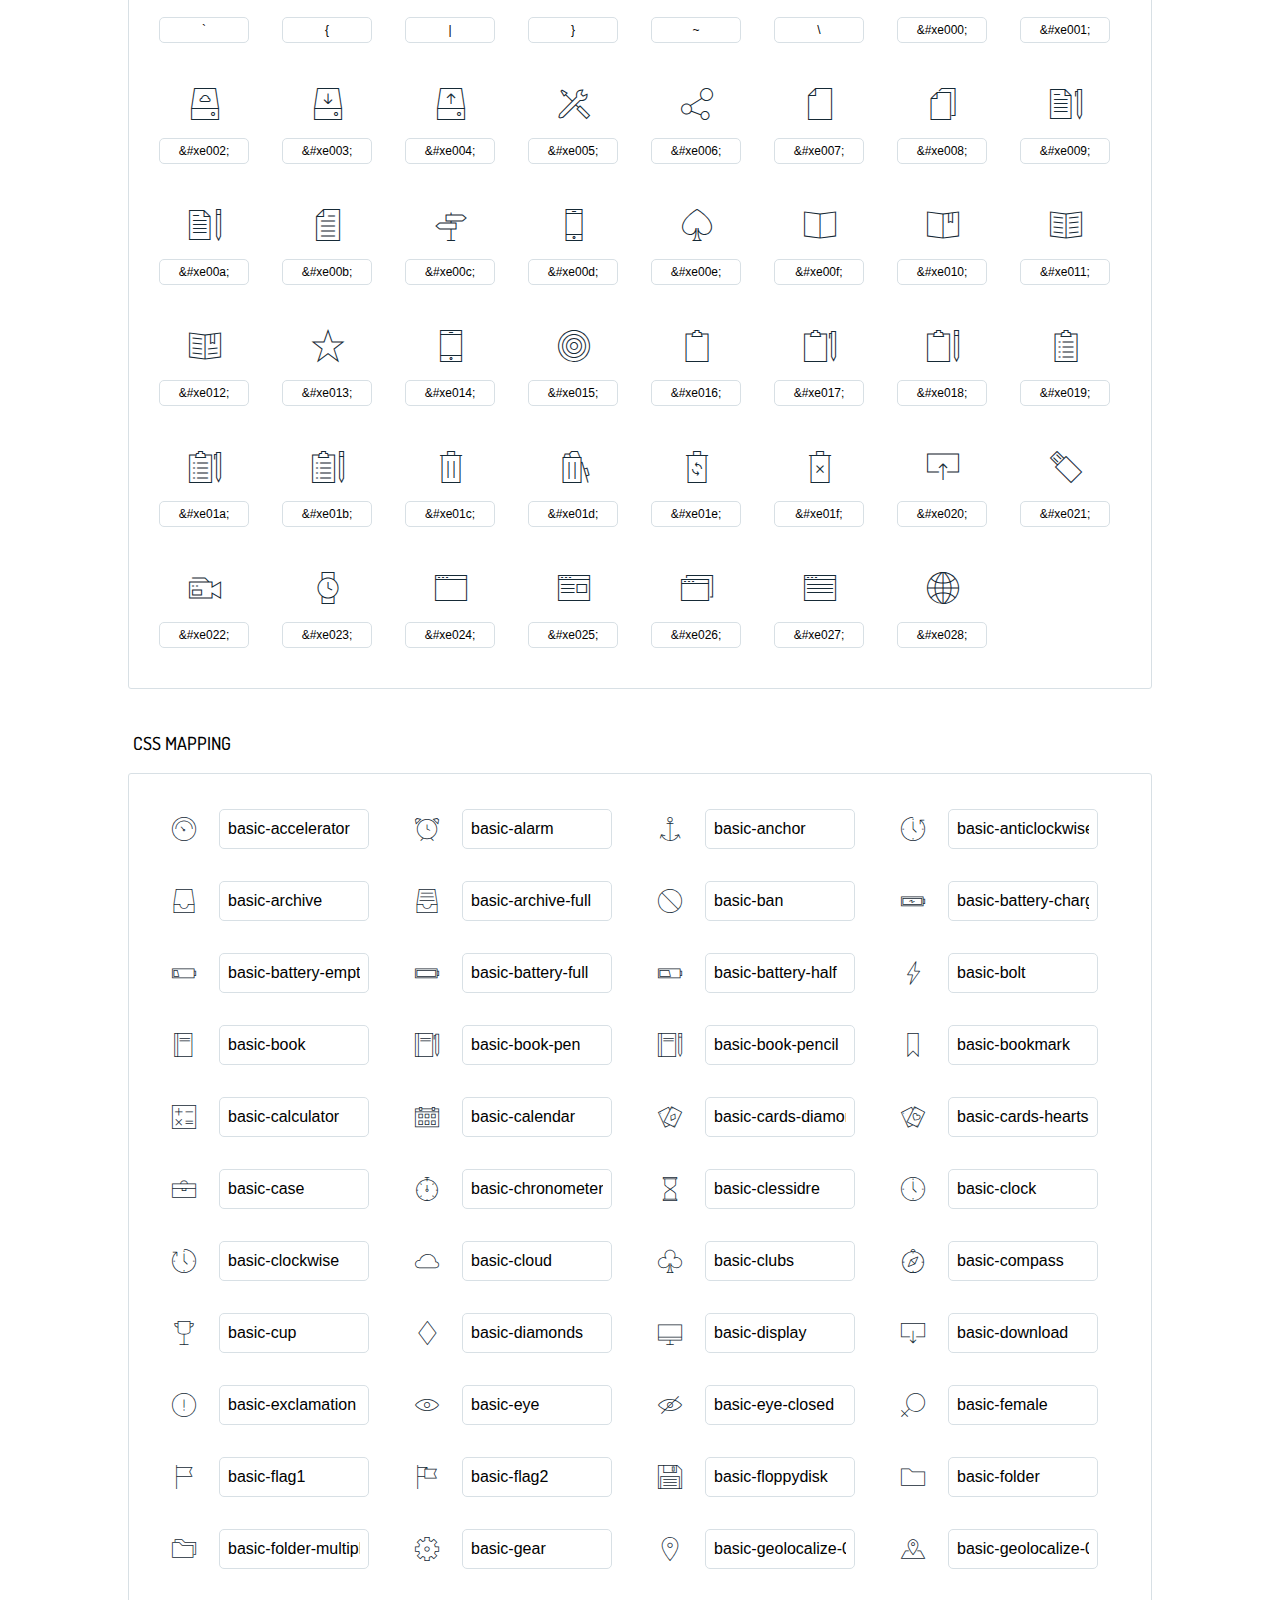
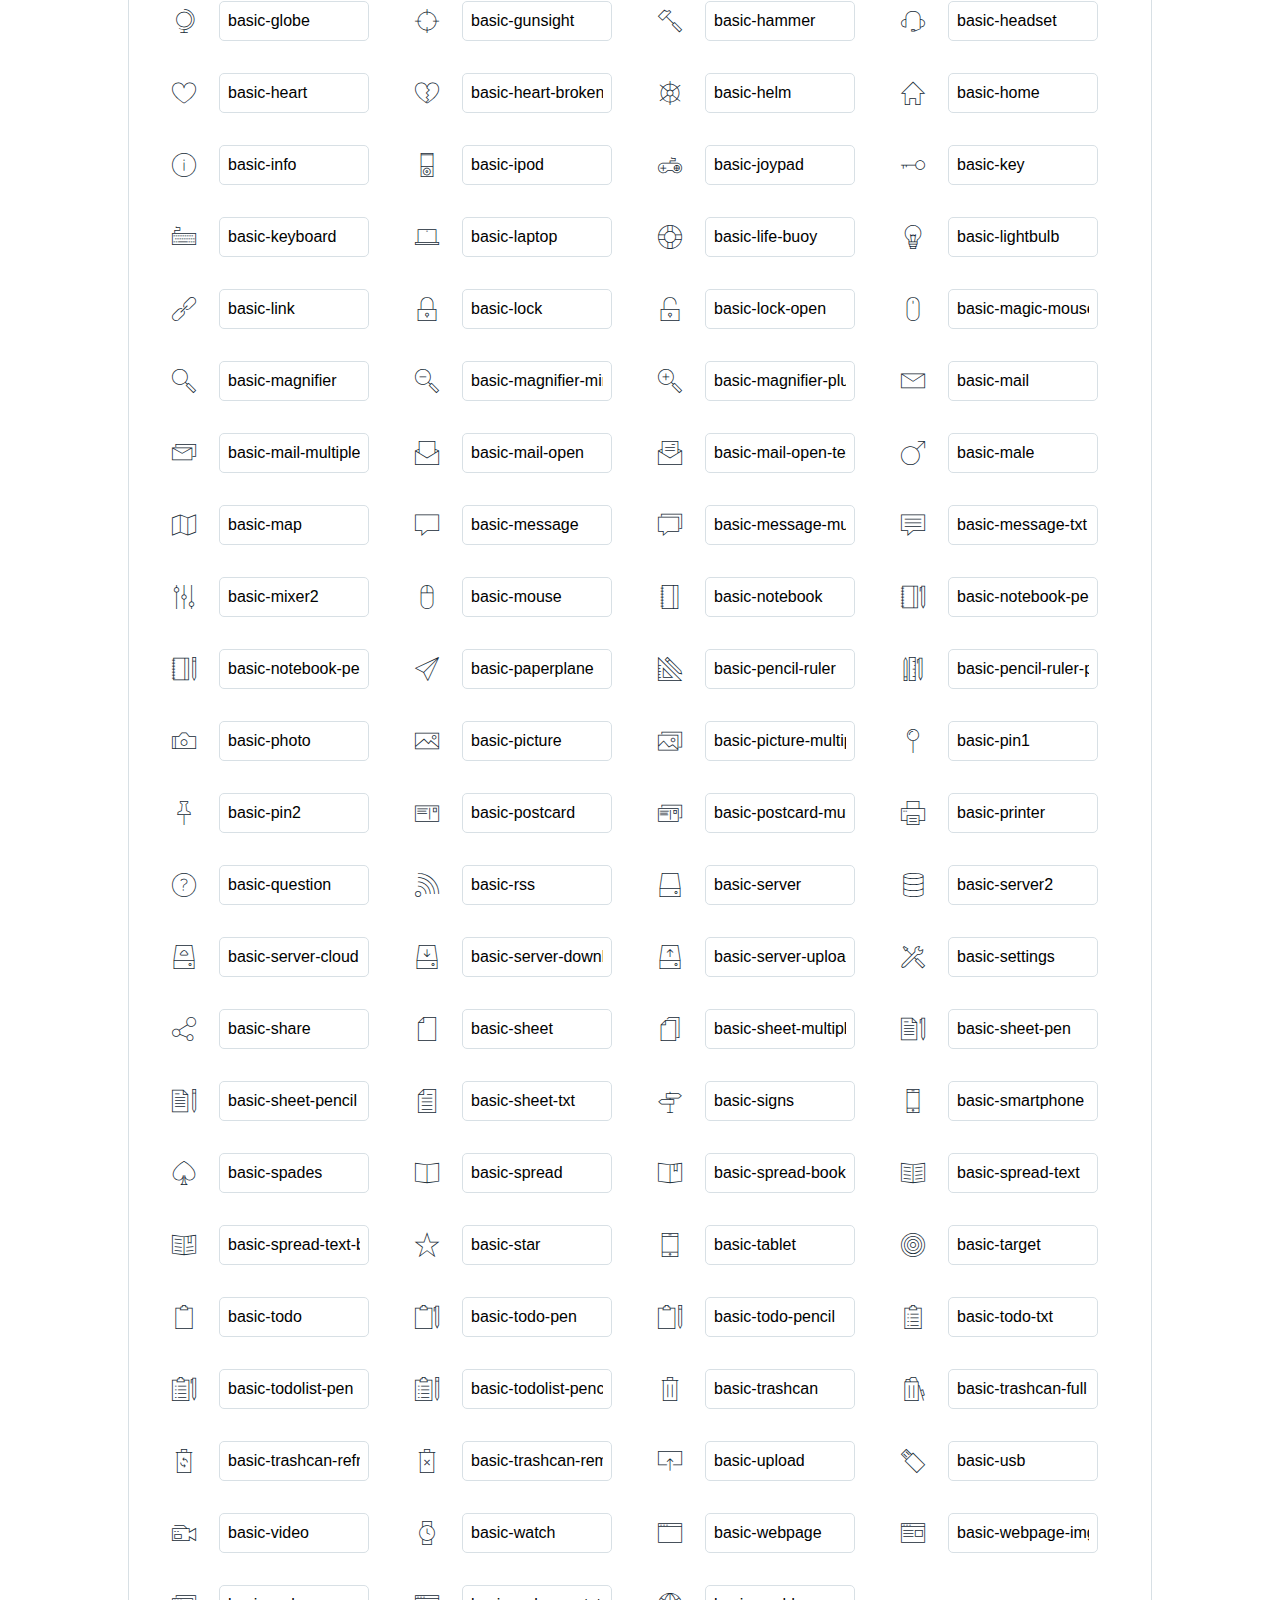
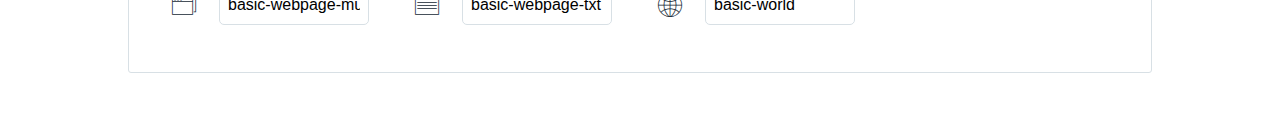
<file: Linea-Iconset-master/_basic/_ICONFONT/icons-reference.html>
<!DOCTYPE html>
<html lang="en">
  <head>
    <meta charset="utf-8">
    <meta http-equiv="X-UA-Compatible" content="IE=edge,chrome=1">
    <meta name="viewport" content="width=device-width,initial-scale=1">
    <title>Font Reference - linea_basic_1.0</title>
    <link href="http://fonts.googleapis.com/css?family=Dosis:400,500,700" rel="stylesheet" type="text/css">
    <link rel="stylesheet" href="styles.css">
    <style type="text/css">
      html,body,div,span,applet,object,iframe,h1,h2,h3,h4,h5,h6,p,blockquote,pre,a,abbr,acronym,address,big,cite,code,del,dfn,em,img,ins,kbd,q,s,samp,small,strike,strong,sub,sup,tt,var,dl,dt,dd,ol,ul,li,fieldset,form,label,legend,table,caption,tbody,tfoot,thead,tr,th,td{margin:0;padding:0;border:0;outline:0;font-weight:inherit;font-style:inherit;font-family:inherit;font-size:100%;vertical-align:baseline}
body{line-height:1;color:#000;background:#fff}
ol,ul{list-style:none}
table{border-collapse:separate;border-spacing:0;vertical-align:middle}
caption,th,td{text-align:left;font-weight:normal;vertical-align:middle}
a img{border:none}
*{-webkit-box-sizing:border-box;-moz-box-sizing:border-box;box-sizing:border-box}
body{font-family:'Dosis','Tahoma',sans-serif}
.container{margin:15px auto;width:80%}
h1{margin:40px 0 20px;font-weight:700;font-size:38px;line-height:32px;color:#fb565e}
h2{font-size:18px;padding:0 0 21px 5px;margin:45px 0 0 0;text-transform:uppercase;font-weight:500}
.small{font-size:14px;color:#a5adb4;}
.small a{color:#a5adb4;}
.small a:hover{color:#fb565e}
.glyphs.character-mapping{margin:0 0 20px 0;padding:20px 0 20px 30px;color:rgba(0,0,0,0.5);border:1px solid #d8e0e5;-webkit-border-radius:3px;border-radius:3px;}
.glyphs.character-mapping li{margin:0 30px 20px 0;display:inline-block;width:90px}
.glyphs.character-mapping .icon{margin:10px 0 10px 15px;padding:15px;position:relative;width:55px;height:55px;color:#162a36 !important;overflow:hidden;-webkit-border-radius:3px;border-radius:3px;font-size:32px;}
.glyphs.character-mapping .icon svg{fill:#000}
.glyphs.character-mapping input{margin:0;padding:5px 0;line-height:12px;font-size:12px;display:block;width:100%;border:1px solid #d8e0e5;-webkit-border-radius:5px;border-radius:5px;text-align:center;outline:0;}
.glyphs.character-mapping input:focus{border:1px solid #fbde4a;-webkit-box-shadow:inset 0 0 3px #fbde4a;box-shadow:inset 0 0 3px #fbde4a}
.glyphs.character-mapping input:hover{-webkit-box-shadow:inset 0 0 3px #fbde4a;box-shadow:inset 0 0 3px #fbde4a}
.glyphs.css-mapping{margin:0 0 60px 0;padding:30px 0 20px 30px;color:rgba(0,0,0,0.5);border:1px solid #d8e0e5;-webkit-border-radius:3px;border-radius:3px;}
.glyphs.css-mapping li{margin:0 30px 20px 0;padding:0;display:inline-block;overflow:hidden}
.glyphs.css-mapping .icon{margin:0;margin-right:10px;padding:13px;height:50px;width:50px;color:#162a36 !important;overflow:hidden;float:left;font-size:24px}
.glyphs.css-mapping input{margin:0;margin-top:5px;padding:8px;line-height:16px;font-size:16px;display:block;width:150px;height:40px;border:1px solid #d8e0e5;-webkit-border-radius:5px;border-radius:5px;background:#fff;outline:0;float:right;}
.glyphs.css-mapping input:focus{border:1px solid #fbde4a;-webkit-box-shadow:inset 0 0 3px #fbde4a;box-shadow:inset 0 0 3px #fbde4a}
.glyphs.css-mapping input:hover{-webkit-box-shadow:inset 0 0 3px #fbde4a;box-shadow:inset 0 0 3px #fbde4a}

      
    </style>
  </head>
  <body>
    <div class="container">
      <h1>linea_basic_1.0</h1>
      <p class="small">This font was created with<a href="http://fontastic.me/">Fontastic</a></p>
      <h2>Character mapping</h2>
      <ul class="glyphs character-mapping">
        <li>
          <div data-icon="a" class="icon"></div>
          <input type="text" readonly="readonly" value="a">
        </li>
        <li>
          <div data-icon="b" class="icon"></div>
          <input type="text" readonly="readonly" value="b">
        </li>
        <li>
          <div data-icon="c" class="icon"></div>
          <input type="text" readonly="readonly" value="c">
        </li>
        <li>
          <div data-icon="d" class="icon"></div>
          <input type="text" readonly="readonly" value="d">
        </li>
        <li>
          <div data-icon="e" class="icon"></div>
          <input type="text" readonly="readonly" value="e">
        </li>
        <li>
          <div data-icon="f" class="icon"></div>
          <input type="text" readonly="readonly" value="f">
        </li>
        <li>
          <div data-icon="g" class="icon"></div>
          <input type="text" readonly="readonly" value="g">
        </li>
        <li>
          <div data-icon="h" class="icon"></div>
          <input type="text" readonly="readonly" value="h">
        </li>
        <li>
          <div data-icon="i" class="icon"></div>
          <input type="text" readonly="readonly" value="i">
        </li>
        <li>
          <div data-icon="j" class="icon"></div>
          <input type="text" readonly="readonly" value="j">
        </li>
        <li>
          <div data-icon="k" class="icon"></div>
          <input type="text" readonly="readonly" value="k">
        </li>
        <li>
          <div data-icon="l" class="icon"></div>
          <input type="text" readonly="readonly" value="l">
        </li>
        <li>
          <div data-icon="m" class="icon"></div>
          <input type="text" readonly="readonly" value="m">
        </li>
        <li>
          <div data-icon="n" class="icon"></div>
          <input type="text" readonly="readonly" value="n">
        </li>
        <li>
          <div data-icon="o" class="icon"></div>
          <input type="text" readonly="readonly" value="o">
        </li>
        <li>
          <div data-icon="p" class="icon"></div>
          <input type="text" readonly="readonly" value="p">
        </li>
        <li>
          <div data-icon="q" class="icon"></div>
          <input type="text" readonly="readonly" value="q">
        </li>
        <li>
          <div data-icon="r" class="icon"></div>
          <input type="text" readonly="readonly" value="r">
        </li>
        <li>
          <div data-icon="s" class="icon"></div>
          <input type="text" readonly="readonly" value="s">
        </li>
        <li>
          <div data-icon="t" class="icon"></div>
          <input type="text" readonly="readonly" value="t">
        </li>
        <li>
          <div data-icon="u" class="icon"></div>
          <input type="text" readonly="readonly" value="u">
        </li>
        <li>
          <div data-icon="v" class="icon"></div>
          <input type="text" readonly="readonly" value="v">
        </li>
        <li>
          <div data-icon="w" class="icon"></div>
          <input type="text" readonly="readonly" value="w">
        </li>
        <li>
          <div data-icon="x" class="icon"></div>
          <input type="text" readonly="readonly" value="x">
        </li>
        <li>
          <div data-icon="y" class="icon"></div>
          <input type="text" readonly="readonly" value="y">
        </li>
        <li>
          <div data-icon="z" class="icon"></div>
          <input type="text" readonly="readonly" value="z">
        </li>
        <li>
          <div data-icon="A" class="icon"></div>
          <input type="text" readonly="readonly" value="A">
        </li>
        <li>
          <div data-icon="B" class="icon"></div>
          <input type="text" readonly="readonly" value="B">
        </li>
        <li>
          <div data-icon="C" class="icon"></div>
          <input type="text" readonly="readonly" value="C">
        </li>
        <li>
          <div data-icon="D" class="icon"></div>
          <input type="text" readonly="readonly" value="D">
        </li>
        <li>
          <div data-icon="E" class="icon"></div>
          <input type="text" readonly="readonly" value="E">
        </li>
        <li>
          <div data-icon="F" class="icon"></div>
          <input type="text" readonly="readonly" value="F">
        </li>
        <li>
          <div data-icon="G" class="icon"></div>
          <input type="text" readonly="readonly" value="G">
        </li>
        <li>
          <div data-icon="H" class="icon"></div>
          <input type="text" readonly="readonly" value="H">
        </li>
        <li>
          <div data-icon="I" class="icon"></div>
          <input type="text" readonly="readonly" value="I">
        </li>
        <li>
          <div data-icon="J" class="icon"></div>
          <input type="text" readonly="readonly" value="J">
        </li>
        <li>
          <div data-icon="K" class="icon"></div>
          <input type="text" readonly="readonly" value="K">
        </li>
        <li>
          <div data-icon="L" class="icon"></div>
          <input type="text" readonly="readonly" value="L">
        </li>
        <li>
          <div data-icon="M" class="icon"></div>
          <input type="text" readonly="readonly" value="M">
        </li>
        <li>
          <div data-icon="N" class="icon"></div>
          <input type="text" readonly="readonly" value="N">
        </li>
        <li>
          <div data-icon="O" class="icon"></div>
          <input type="text" readonly="readonly" value="O">
        </li>
        <li>
          <div data-icon="P" class="icon"></div>
          <input type="text" readonly="readonly" value="P">
        </li>
        <li>
          <div data-icon="Q" class="icon"></div>
          <input type="text" readonly="readonly" value="Q">
        </li>
        <li>
          <div data-icon="R" class="icon"></div>
          <input type="text" readonly="readonly" value="R">
        </li>
        <li>
          <div data-icon="S" class="icon"></div>
          <input type="text" readonly="readonly" value="S">
        </li>
        <li>
          <div data-icon="T" class="icon"></div>
          <input type="text" readonly="readonly" value="T">
        </li>
        <li>
          <div data-icon="U" class="icon"></div>
          <input type="text" readonly="readonly" value="U">
        </li>
        <li>
          <div data-icon="V" class="icon"></div>
          <input type="text" readonly="readonly" value="V">
        </li>
        <li>
          <div data-icon="W" class="icon"></div>
          <input type="text" readonly="readonly" value="W">
        </li>
        <li>
          <div data-icon="X" class="icon"></div>
          <input type="text" readonly="readonly" value="X">
        </li>
        <li>
          <div data-icon="Y" class="icon"></div>
          <input type="text" readonly="readonly" value="Y">
        </li>
        <li>
          <div data-icon="Z" class="icon"></div>
          <input type="text" readonly="readonly" value="Z">
        </li>
        <li>
          <div data-icon="0" class="icon"></div>
          <input type="text" readonly="readonly" value="0">
        </li>
        <li>
          <div data-icon="1" class="icon"></div>
          <input type="text" readonly="readonly" value="1">
        </li>
        <li>
          <div data-icon="2" class="icon"></div>
          <input type="text" readonly="readonly" value="2">
        </li>
        <li>
          <div data-icon="3" class="icon"></div>
          <input type="text" readonly="readonly" value="3">
        </li>
        <li>
          <div data-icon="4" class="icon"></div>
          <input type="text" readonly="readonly" value="4">
        </li>
        <li>
          <div data-icon="5" class="icon"></div>
          <input type="text" readonly="readonly" value="5">
        </li>
        <li>
          <div data-icon="6" class="icon"></div>
          <input type="text" readonly="readonly" value="6">
        </li>
        <li>
          <div data-icon="7" class="icon"></div>
          <input type="text" readonly="readonly" value="7">
        </li>
        <li>
          <div data-icon="8" class="icon"></div>
          <input type="text" readonly="readonly" value="8">
        </li>
        <li>
          <div data-icon="9" class="icon"></div>
          <input type="text" readonly="readonly" value="9">
        </li>
        <li>
          <div data-icon="!" class="icon"></div>
          <input type="text" readonly="readonly" value="!">
        </li>
        <li>
          <div data-icon="&#34;" class="icon"></div>
          <input type="text" readonly="readonly" value="&quot;">
        </li>
        <li>
          <div data-icon="#" class="icon"></div>
          <input type="text" readonly="readonly" value="#">
        </li>
        <li>
          <div data-icon="$" class="icon"></div>
          <input type="text" readonly="readonly" value="$">
        </li>
        <li>
          <div data-icon="%" class="icon"></div>
          <input type="text" readonly="readonly" value="%">
        </li>
        <li>
          <div data-icon="&" class="icon"></div>
          <input type="text" readonly="readonly" value="&amp;">
        </li>
        <li>
          <div data-icon="'" class="icon"></div>
          <input type="text" readonly="readonly" value="&#39;">
        </li>
        <li>
          <div data-icon="(" class="icon"></div>
          <input type="text" readonly="readonly" value="(">
        </li>
        <li>
          <div data-icon=")" class="icon"></div>
          <input type="text" readonly="readonly" value=")">
        </li>
        <li>
          <div data-icon="*" class="icon"></div>
          <input type="text" readonly="readonly" value="*">
        </li>
        <li>
          <div data-icon="+" class="icon"></div>
          <input type="text" readonly="readonly" value="+">
        </li>
        <li>
          <div data-icon="," class="icon"></div>
          <input type="text" readonly="readonly" value=",">
        </li>
        <li>
          <div data-icon="-" class="icon"></div>
          <input type="text" readonly="readonly" value="-">
        </li>
        <li>
          <div data-icon="." class="icon"></div>
          <input type="text" readonly="readonly" value=".">
        </li>
        <li>
          <div data-icon="/" class="icon"></div>
          <input type="text" readonly="readonly" value="/">
        </li>
        <li>
          <div data-icon=":" class="icon"></div>
          <input type="text" readonly="readonly" value=":">
        </li>
        <li>
          <div data-icon=";" class="icon"></div>
          <input type="text" readonly="readonly" value=";">
        </li>
        <li>
          <div data-icon="<" class="icon"></div>
          <input type="text" readonly="readonly" value="&lt;">
        </li>
        <li>
          <div data-icon="=" class="icon"></div>
          <input type="text" readonly="readonly" value="=">
        </li>
        <li>
          <div data-icon=">" class="icon"></div>
          <input type="text" readonly="readonly" value="&gt;">
        </li>
        <li>
          <div data-icon="?" class="icon"></div>
          <input type="text" readonly="readonly" value="?">
        </li>
        <li>
          <div data-icon="@" class="icon"></div>
          <input type="text" readonly="readonly" value="@">
        </li>
        <li>
          <div data-icon="[" class="icon"></div>
          <input type="text" readonly="readonly" value="[">
        </li>
        <li>
          <div data-icon="]" class="icon"></div>
          <input type="text" readonly="readonly" value="]">
        </li>
        <li>
          <div data-icon="^" class="icon"></div>
          <input type="text" readonly="readonly" value="^">
        </li>
        <li>
          <div data-icon="_" class="icon"></div>
          <input type="text" readonly="readonly" value="_">
        </li>
        <li>
          <div data-icon="`" class="icon"></div>
          <input type="text" readonly="readonly" value="`">
        </li>
        <li>
          <div data-icon="{" class="icon"></div>
          <input type="text" readonly="readonly" value="{">
        </li>
        <li>
          <div data-icon="|" class="icon"></div>
          <input type="text" readonly="readonly" value="|">
        </li>
        <li>
          <div data-icon="}" class="icon"></div>
          <input type="text" readonly="readonly" value="}">
        </li>
        <li>
          <div data-icon="~" class="icon"></div>
          <input type="text" readonly="readonly" value="~">
        </li>
        <li>
          <div data-icon="\" class="icon"></div>
          <input type="text" readonly="readonly" value="\">
        </li>
        <li>
          <div data-icon="&#xe000;" class="icon"></div>
          <input type="text" readonly="readonly" value="&amp;#xe000;">
        </li>
        <li>
          <div data-icon="&#xe001;" class="icon"></div>
          <input type="text" readonly="readonly" value="&amp;#xe001;">
        </li>
        <li>
          <div data-icon="&#xe002;" class="icon"></div>
          <input type="text" readonly="readonly" value="&amp;#xe002;">
        </li>
        <li>
          <div data-icon="&#xe003;" class="icon"></div>
          <input type="text" readonly="readonly" value="&amp;#xe003;">
        </li>
        <li>
          <div data-icon="&#xe004;" class="icon"></div>
          <input type="text" readonly="readonly" value="&amp;#xe004;">
        </li>
        <li>
          <div data-icon="&#xe005;" class="icon"></div>
          <input type="text" readonly="readonly" value="&amp;#xe005;">
        </li>
        <li>
          <div data-icon="&#xe006;" class="icon"></div>
          <input type="text" readonly="readonly" value="&amp;#xe006;">
        </li>
        <li>
          <div data-icon="&#xe007;" class="icon"></div>
          <input type="text" readonly="readonly" value="&amp;#xe007;">
        </li>
        <li>
          <div data-icon="&#xe008;" class="icon"></div>
          <input type="text" readonly="readonly" value="&amp;#xe008;">
        </li>
        <li>
          <div data-icon="&#xe009;" class="icon"></div>
          <input type="text" readonly="readonly" value="&amp;#xe009;">
        </li>
        <li>
          <div data-icon="&#xe00a;" class="icon"></div>
          <input type="text" readonly="readonly" value="&amp;#xe00a;">
        </li>
        <li>
          <div data-icon="&#xe00b;" class="icon"></div>
          <input type="text" readonly="readonly" value="&amp;#xe00b;">
        </li>
        <li>
          <div data-icon="&#xe00c;" class="icon"></div>
          <input type="text" readonly="readonly" value="&amp;#xe00c;">
        </li>
        <li>
          <div data-icon="&#xe00d;" class="icon"></div>
          <input type="text" readonly="readonly" value="&amp;#xe00d;">
        </li>
        <li>
          <div data-icon="&#xe00e;" class="icon"></div>
          <input type="text" readonly="readonly" value="&amp;#xe00e;">
        </li>
        <li>
          <div data-icon="&#xe00f;" class="icon"></div>
          <input type="text" readonly="readonly" value="&amp;#xe00f;">
        </li>
        <li>
          <div data-icon="&#xe010;" class="icon"></div>
          <input type="text" readonly="readonly" value="&amp;#xe010;">
        </li>
        <li>
          <div data-icon="&#xe011;" class="icon"></div>
          <input type="text" readonly="readonly" value="&amp;#xe011;">
        </li>
        <li>
          <div data-icon="&#xe012;" class="icon"></div>
          <input type="text" readonly="readonly" value="&amp;#xe012;">
        </li>
        <li>
          <div data-icon="&#xe013;" class="icon"></div>
          <input type="text" readonly="readonly" value="&amp;#xe013;">
        </li>
        <li>
          <div data-icon="&#xe014;" class="icon"></div>
          <input type="text" readonly="readonly" value="&amp;#xe014;">
        </li>
        <li>
          <div data-icon="&#xe015;" class="icon"></div>
          <input type="text" readonly="readonly" value="&amp;#xe015;">
        </li>
        <li>
          <div data-icon="&#xe016;" class="icon"></div>
          <input type="text" readonly="readonly" value="&amp;#xe016;">
        </li>
        <li>
          <div data-icon="&#xe017;" class="icon"></div>
          <input type="text" readonly="readonly" value="&amp;#xe017;">
        </li>
        <li>
          <div data-icon="&#xe018;" class="icon"></div>
          <input type="text" readonly="readonly" value="&amp;#xe018;">
        </li>
        <li>
          <div data-icon="&#xe019;" class="icon"></div>
          <input type="text" readonly="readonly" value="&amp;#xe019;">
        </li>
        <li>
          <div data-icon="&#xe01a;" class="icon"></div>
          <input type="text" readonly="readonly" value="&amp;#xe01a;">
        </li>
        <li>
          <div data-icon="&#xe01b;" class="icon"></div>
          <input type="text" readonly="readonly" value="&amp;#xe01b;">
        </li>
        <li>
          <div data-icon="&#xe01c;" class="icon"></div>
          <input type="text" readonly="readonly" value="&amp;#xe01c;">
        </li>
        <li>
          <div data-icon="&#xe01d;" class="icon"></div>
          <input type="text" readonly="readonly" value="&amp;#xe01d;">
        </li>
        <li>
          <div data-icon="&#xe01e;" class="icon"></div>
          <input type="text" readonly="readonly" value="&amp;#xe01e;">
        </li>
        <li>
          <div data-icon="&#xe01f;" class="icon"></div>
          <input type="text" readonly="readonly" value="&amp;#xe01f;">
        </li>
        <li>
          <div data-icon="&#xe020;" class="icon"></div>
          <input type="text" readonly="readonly" value="&amp;#xe020;">
        </li>
        <li>
          <div data-icon="&#xe021;" class="icon"></div>
          <input type="text" readonly="readonly" value="&amp;#xe021;">
        </li>
        <li>
          <div data-icon="&#xe022;" class="icon"></div>
          <input type="text" readonly="readonly" value="&amp;#xe022;">
        </li>
        <li>
          <div data-icon="&#xe023;" class="icon"></div>
          <input type="text" readonly="readonly" value="&amp;#xe023;">
        </li>
        <li>
          <div data-icon="&#xe024;" class="icon"></div>
          <input type="text" readonly="readonly" value="&amp;#xe024;">
        </li>
        <li>
          <div data-icon="&#xe025;" class="icon"></div>
          <input type="text" readonly="readonly" value="&amp;#xe025;">
        </li>
        <li>
          <div data-icon="&#xe026;" class="icon"></div>
          <input type="text" readonly="readonly" value="&amp;#xe026;">
        </li>
        <li>
          <div data-icon="&#xe027;" class="icon"></div>
          <input type="text" readonly="readonly" value="&amp;#xe027;">
        </li>
        <li>
          <div data-icon="&#xe028;" class="icon"></div>
          <input type="text" readonly="readonly" value="&amp;#xe028;">
        </li>
      </ul>
      <h2>CSS mapping</h2>
      <ul class="glyphs css-mapping">
        <li>
          <div class="icon icon-basic-accelerator"></div>
          <input type="text" readonly="readonly" value="basic-accelerator">
        </li>
        <li>
          <div class="icon icon-basic-alarm"></div>
          <input type="text" readonly="readonly" value="basic-alarm">
        </li>
        <li>
          <div class="icon icon-basic-anchor"></div>
          <input type="text" readonly="readonly" value="basic-anchor">
        </li>
        <li>
          <div class="icon icon-basic-anticlockwise"></div>
          <input type="text" readonly="readonly" value="basic-anticlockwise">
        </li>
        <li>
          <div class="icon icon-basic-archive"></div>
          <input type="text" readonly="readonly" value="basic-archive">
        </li>
        <li>
          <div class="icon icon-basic-archive-full"></div>
          <input type="text" readonly="readonly" value="basic-archive-full">
        </li>
        <li>
          <div class="icon icon-basic-ban"></div>
          <input type="text" readonly="readonly" value="basic-ban">
        </li>
        <li>
          <div class="icon icon-basic-battery-charge"></div>
          <input type="text" readonly="readonly" value="basic-battery-charge">
        </li>
        <li>
          <div class="icon icon-basic-battery-empty"></div>
          <input type="text" readonly="readonly" value="basic-battery-empty">
        </li>
        <li>
          <div class="icon icon-basic-battery-full"></div>
          <input type="text" readonly="readonly" value="basic-battery-full">
        </li>
        <li>
          <div class="icon icon-basic-battery-half"></div>
          <input type="text" readonly="readonly" value="basic-battery-half">
        </li>
        <li>
          <div class="icon icon-basic-bolt"></div>
          <input type="text" readonly="readonly" value="basic-bolt">
        </li>
        <li>
          <div class="icon icon-basic-book"></div>
          <input type="text" readonly="readonly" value="basic-book">
        </li>
        <li>
          <div class="icon icon-basic-book-pen"></div>
          <input type="text" readonly="readonly" value="basic-book-pen">
        </li>
        <li>
          <div class="icon icon-basic-book-pencil"></div>
          <input type="text" readonly="readonly" value="basic-book-pencil">
        </li>
        <li>
          <div class="icon icon-basic-bookmark"></div>
          <input type="text" readonly="readonly" value="basic-bookmark">
        </li>
        <li>
          <div class="icon icon-basic-calculator"></div>
          <input type="text" readonly="readonly" value="basic-calculator">
        </li>
        <li>
          <div class="icon icon-basic-calendar"></div>
          <input type="text" readonly="readonly" value="basic-calendar">
        </li>
        <li>
          <div class="icon icon-basic-cards-diamonds"></div>
          <input type="text" readonly="readonly" value="basic-cards-diamonds">
        </li>
        <li>
          <div class="icon icon-basic-cards-hearts"></div>
          <input type="text" readonly="readonly" value="basic-cards-hearts">
        </li>
        <li>
          <div class="icon icon-basic-case"></div>
          <input type="text" readonly="readonly" value="basic-case">
        </li>
        <li>
          <div class="icon icon-basic-chronometer"></div>
          <input type="text" readonly="readonly" value="basic-chronometer">
        </li>
        <li>
          <div class="icon icon-basic-clessidre"></div>
          <input type="text" readonly="readonly" value="basic-clessidre">
        </li>
        <li>
          <div class="icon icon-basic-clock"></div>
          <input type="text" readonly="readonly" value="basic-clock">
        </li>
        <li>
          <div class="icon icon-basic-clockwise"></div>
          <input type="text" readonly="readonly" value="basic-clockwise">
        </li>
        <li>
          <div class="icon icon-basic-cloud"></div>
          <input type="text" readonly="readonly" value="basic-cloud">
        </li>
        <li>
          <div class="icon icon-basic-clubs"></div>
          <input type="text" readonly="readonly" value="basic-clubs">
        </li>
        <li>
          <div class="icon icon-basic-compass"></div>
          <input type="text" readonly="readonly" value="basic-compass">
        </li>
        <li>
          <div class="icon icon-basic-cup"></div>
          <input type="text" readonly="readonly" value="basic-cup">
        </li>
        <li>
          <div class="icon icon-basic-diamonds"></div>
          <input type="text" readonly="readonly" value="basic-diamonds">
        </li>
        <li>
          <div class="icon icon-basic-display"></div>
          <input type="text" readonly="readonly" value="basic-display">
        </li>
        <li>
          <div class="icon icon-basic-download"></div>
          <input type="text" readonly="readonly" value="basic-download">
        </li>
        <li>
          <div class="icon icon-basic-exclamation"></div>
          <input type="text" readonly="readonly" value="basic-exclamation">
        </li>
        <li>
          <div class="icon icon-basic-eye"></div>
          <input type="text" readonly="readonly" value="basic-eye">
        </li>
        <li>
          <div class="icon icon-basic-eye-closed"></div>
          <input type="text" readonly="readonly" value="basic-eye-closed">
        </li>
        <li>
          <div class="icon icon-basic-female"></div>
          <input type="text" readonly="readonly" value="basic-female">
        </li>
        <li>
          <div class="icon icon-basic-flag1"></div>
          <input type="text" readonly="readonly" value="basic-flag1">
        </li>
        <li>
          <div class="icon icon-basic-flag2"></div>
          <input type="text" readonly="readonly" value="basic-flag2">
        </li>
        <li>
          <div class="icon icon-basic-floppydisk"></div>
          <input type="text" readonly="readonly" value="basic-floppydisk">
        </li>
        <li>
          <div class="icon icon-basic-folder"></div>
          <input type="text" readonly="readonly" value="basic-folder">
        </li>
        <li>
          <div class="icon icon-basic-folder-multiple"></div>
          <input type="text" readonly="readonly" value="basic-folder-multiple">
        </li>
        <li>
          <div class="icon icon-basic-gear"></div>
          <input type="text" readonly="readonly" value="basic-gear">
        </li>
        <li>
          <div class="icon icon-basic-geolocalize-01"></div>
          <input type="text" readonly="readonly" value="basic-geolocalize-01">
        </li>
        <li>
          <div class="icon icon-basic-geolocalize-05"></div>
          <input type="text" readonly="readonly" value="basic-geolocalize-05">
        </li>
        <li>
          <div class="icon icon-basic-globe"></div>
          <input type="text" readonly="readonly" value="basic-globe">
        </li>
        <li>
          <div class="icon icon-basic-gunsight"></div>
          <input type="text" readonly="readonly" value="basic-gunsight">
        </li>
        <li>
          <div class="icon icon-basic-hammer"></div>
          <input type="text" readonly="readonly" value="basic-hammer">
        </li>
        <li>
          <div class="icon icon-basic-headset"></div>
          <input type="text" readonly="readonly" value="basic-headset">
        </li>
        <li>
          <div class="icon icon-basic-heart"></div>
          <input type="text" readonly="readonly" value="basic-heart">
        </li>
        <li>
          <div class="icon icon-basic-heart-broken"></div>
          <input type="text" readonly="readonly" value="basic-heart-broken">
        </li>
        <li>
          <div class="icon icon-basic-helm"></div>
          <input type="text" readonly="readonly" value="basic-helm">
        </li>
        <li>
          <div class="icon icon-basic-home"></div>
          <input type="text" readonly="readonly" value="basic-home">
        </li>
        <li>
          <div class="icon icon-basic-info"></div>
          <input type="text" readonly="readonly" value="basic-info">
        </li>
        <li>
          <div class="icon icon-basic-ipod"></div>
          <input type="text" readonly="readonly" value="basic-ipod">
        </li>
        <li>
          <div class="icon icon-basic-joypad"></div>
          <input type="text" readonly="readonly" value="basic-joypad">
        </li>
        <li>
          <div class="icon icon-basic-key"></div>
          <input type="text" readonly="readonly" value="basic-key">
        </li>
        <li>
          <div class="icon icon-basic-keyboard"></div>
          <input type="text" readonly="readonly" value="basic-keyboard">
        </li>
        <li>
          <div class="icon icon-basic-laptop"></div>
          <input type="text" readonly="readonly" value="basic-laptop">
        </li>
        <li>
          <div class="icon icon-basic-life-buoy"></div>
          <input type="text" readonly="readonly" value="basic-life-buoy">
        </li>
        <li>
          <div class="icon icon-basic-lightbulb"></div>
          <input type="text" readonly="readonly" value="basic-lightbulb">
        </li>
        <li>
          <div class="icon icon-basic-link"></div>
          <input type="text" readonly="readonly" value="basic-link">
        </li>
        <li>
          <div class="icon icon-basic-lock"></div>
          <input type="text" readonly="readonly" value="basic-lock">
        </li>
        <li>
          <div class="icon icon-basic-lock-open"></div>
          <input type="text" readonly="readonly" value="basic-lock-open">
        </li>
        <li>
          <div class="icon icon-basic-magic-mouse"></div>
          <input type="text" readonly="readonly" value="basic-magic-mouse">
        </li>
        <li>
          <div class="icon icon-basic-magnifier"></div>
          <input type="text" readonly="readonly" value="basic-magnifier">
        </li>
        <li>
          <div class="icon icon-basic-magnifier-minus"></div>
          <input type="text" readonly="readonly" value="basic-magnifier-minus">
        </li>
        <li>
          <div class="icon icon-basic-magnifier-plus"></div>
          <input type="text" readonly="readonly" value="basic-magnifier-plus">
        </li>
        <li>
          <div class="icon icon-basic-mail"></div>
          <input type="text" readonly="readonly" value="basic-mail">
        </li>
        <li>
          <div class="icon icon-basic-mail-multiple"></div>
          <input type="text" readonly="readonly" value="basic-mail-multiple">
        </li>
        <li>
          <div class="icon icon-basic-mail-open"></div>
          <input type="text" readonly="readonly" value="basic-mail-open">
        </li>
        <li>
          <div class="icon icon-basic-mail-open-text"></div>
          <input type="text" readonly="readonly" value="basic-mail-open-text">
        </li>
        <li>
          <div class="icon icon-basic-male"></div>
          <input type="text" readonly="readonly" value="basic-male">
        </li>
        <li>
          <div class="icon icon-basic-map"></div>
          <input type="text" readonly="readonly" value="basic-map">
        </li>
        <li>
          <div class="icon icon-basic-message"></div>
          <input type="text" readonly="readonly" value="basic-message">
        </li>
        <li>
          <div class="icon icon-basic-message-multiple"></div>
          <input type="text" readonly="readonly" value="basic-message-multiple">
        </li>
        <li>
          <div class="icon icon-basic-message-txt"></div>
          <input type="text" readonly="readonly" value="basic-message-txt">
        </li>
        <li>
          <div class="icon icon-basic-mixer2"></div>
          <input type="text" readonly="readonly" value="basic-mixer2">
        </li>
        <li>
          <div class="icon icon-basic-mouse"></div>
          <input type="text" readonly="readonly" value="basic-mouse">
        </li>
        <li>
          <div class="icon icon-basic-notebook"></div>
          <input type="text" readonly="readonly" value="basic-notebook">
        </li>
        <li>
          <div class="icon icon-basic-notebook-pen"></div>
          <input type="text" readonly="readonly" value="basic-notebook-pen">
        </li>
        <li>
          <div class="icon icon-basic-notebook-pencil"></div>
          <input type="text" readonly="readonly" value="basic-notebook-pencil">
        </li>
        <li>
          <div class="icon icon-basic-paperplane"></div>
          <input type="text" readonly="readonly" value="basic-paperplane">
        </li>
        <li>
          <div class="icon icon-basic-pencil-ruler"></div>
          <input type="text" readonly="readonly" value="basic-pencil-ruler">
        </li>
        <li>
          <div class="icon icon-basic-pencil-ruler-pen"></div>
          <input type="text" readonly="readonly" value="basic-pencil-ruler-pen">
        </li>
        <li>
          <div class="icon icon-basic-photo"></div>
          <input type="text" readonly="readonly" value="basic-photo">
        </li>
        <li>
          <div class="icon icon-basic-picture"></div>
          <input type="text" readonly="readonly" value="basic-picture">
        </li>
        <li>
          <div class="icon icon-basic-picture-multiple"></div>
          <input type="text" readonly="readonly" value="basic-picture-multiple">
        </li>
        <li>
          <div class="icon icon-basic-pin1"></div>
          <input type="text" readonly="readonly" value="basic-pin1">
        </li>
        <li>
          <div class="icon icon-basic-pin2"></div>
          <input type="text" readonly="readonly" value="basic-pin2">
        </li>
        <li>
          <div class="icon icon-basic-postcard"></div>
          <input type="text" readonly="readonly" value="basic-postcard">
        </li>
        <li>
          <div class="icon icon-basic-postcard-multiple"></div>
          <input type="text" readonly="readonly" value="basic-postcard-multiple">
        </li>
        <li>
          <div class="icon icon-basic-printer"></div>
          <input type="text" readonly="readonly" value="basic-printer">
        </li>
        <li>
          <div class="icon icon-basic-question"></div>
          <input type="text" readonly="readonly" value="basic-question">
        </li>
        <li>
          <div class="icon icon-basic-rss"></div>
          <input type="text" readonly="readonly" value="basic-rss">
        </li>
        <li>
          <div class="icon icon-basic-server"></div>
          <input type="text" readonly="readonly" value="basic-server">
        </li>
        <li>
          <div class="icon icon-basic-server2"></div>
          <input type="text" readonly="readonly" value="basic-server2">
        </li>
        <li>
          <div class="icon icon-basic-server-cloud"></div>
          <input type="text" readonly="readonly" value="basic-server-cloud">
        </li>
        <li>
          <div class="icon icon-basic-server-download"></div>
          <input type="text" readonly="readonly" value="basic-server-download">
        </li>
        <li>
          <div class="icon icon-basic-server-upload"></div>
          <input type="text" readonly="readonly" value="basic-server-upload">
        </li>
        <li>
          <div class="icon icon-basic-settings"></div>
          <input type="text" readonly="readonly" value="basic-settings">
        </li>
        <li>
          <div class="icon icon-basic-share"></div>
          <input type="text" readonly="readonly" value="basic-share">
        </li>
        <li>
          <div class="icon icon-basic-sheet"></div>
          <input type="text" readonly="readonly" value="basic-sheet">
        </li>
        <li>
          <div class="icon icon-basic-sheet-multiple"></div>
          <input type="text" readonly="readonly" value="basic-sheet-multiple">
        </li>
        <li>
          <div class="icon icon-basic-sheet-pen"></div>
          <input type="text" readonly="readonly" value="basic-sheet-pen">
        </li>
        <li>
          <div class="icon icon-basic-sheet-pencil"></div>
          <input type="text" readonly="readonly" value="basic-sheet-pencil">
        </li>
        <li>
          <div class="icon icon-basic-sheet-txt"></div>
          <input type="text" readonly="readonly" value="basic-sheet-txt">
        </li>
        <li>
          <div class="icon icon-basic-signs"></div>
          <input type="text" readonly="readonly" value="basic-signs">
        </li>
        <li>
          <div class="icon icon-basic-smartphone"></div>
          <input type="text" readonly="readonly" value="basic-smartphone">
        </li>
        <li>
          <div class="icon icon-basic-spades"></div>
          <input type="text" readonly="readonly" value="basic-spades">
        </li>
        <li>
          <div class="icon icon-basic-spread"></div>
          <input type="text" readonly="readonly" value="basic-spread">
        </li>
        <li>
          <div class="icon icon-basic-spread-bookmark"></div>
          <input type="text" readonly="readonly" value="basic-spread-bookmark">
        </li>
        <li>
          <div class="icon icon-basic-spread-text"></div>
          <input type="text" readonly="readonly" value="basic-spread-text">
        </li>
        <li>
          <div class="icon icon-basic-spread-text-bookmark"></div>
          <input type="text" readonly="readonly" value="basic-spread-text-bookmark">
        </li>
        <li>
          <div class="icon icon-basic-star"></div>
          <input type="text" readonly="readonly" value="basic-star">
        </li>
        <li>
          <div class="icon icon-basic-tablet"></div>
          <input type="text" readonly="readonly" value="basic-tablet">
        </li>
        <li>
          <div class="icon icon-basic-target"></div>
          <input type="text" readonly="readonly" value="basic-target">
        </li>
        <li>
          <div class="icon icon-basic-todo"></div>
          <input type="text" readonly="readonly" value="basic-todo">
        </li>
        <li>
          <div class="icon icon-basic-todo-pen"></div>
          <input type="text" readonly="readonly" value="basic-todo-pen">
        </li>
        <li>
          <div class="icon icon-basic-todo-pencil"></div>
          <input type="text" readonly="readonly" value="basic-todo-pencil">
        </li>
        <li>
          <div class="icon icon-basic-todo-txt"></div>
          <input type="text" readonly="readonly" value="basic-todo-txt">
        </li>
        <li>
          <div class="icon icon-basic-todolist-pen"></div>
          <input type="text" readonly="readonly" value="basic-todolist-pen">
        </li>
        <li>
          <div class="icon icon-basic-todolist-pencil"></div>
          <input type="text" readonly="readonly" value="basic-todolist-pencil">
        </li>
        <li>
          <div class="icon icon-basic-trashcan"></div>
          <input type="text" readonly="readonly" value="basic-trashcan">
        </li>
        <li>
          <div class="icon icon-basic-trashcan-full"></div>
          <input type="text" readonly="readonly" value="basic-trashcan-full">
        </li>
        <li>
          <div class="icon icon-basic-trashcan-refresh"></div>
          <input type="text" readonly="readonly" value="basic-trashcan-refresh">
        </li>
        <li>
          <div class="icon icon-basic-trashcan-remove"></div>
          <input type="text" readonly="readonly" value="basic-trashcan-remove">
        </li>
        <li>
          <div class="icon icon-basic-upload"></div>
          <input type="text" readonly="readonly" value="basic-upload">
        </li>
        <li>
          <div class="icon icon-basic-usb"></div>
          <input type="text" readonly="readonly" value="basic-usb">
        </li>
        <li>
          <div class="icon icon-basic-video"></div>
          <input type="text" readonly="readonly" value="basic-video">
        </li>
        <li>
          <div class="icon icon-basic-watch"></div>
          <input type="text" readonly="readonly" value="basic-watch">
        </li>
        <li>
          <div class="icon icon-basic-webpage"></div>
          <input type="text" readonly="readonly" value="basic-webpage">
        </li>
        <li>
          <div class="icon icon-basic-webpage-img-txt"></div>
          <input type="text" readonly="readonly" value="basic-webpage-img-txt">
        </li>
        <li>
          <div class="icon icon-basic-webpage-multiple"></div>
          <input type="text" readonly="readonly" value="basic-webpage-multiple">
        </li>
        <li>
          <div class="icon icon-basic-webpage-txt"></div>
          <input type="text" readonly="readonly" value="basic-webpage-txt">
        </li>
        <li>
          <div class="icon icon-basic-world"></div>
          <input type="text" readonly="readonly" value="basic-world">
        </li>
      </ul>
    </div><script type="text/javascript">
(function() {
  var glyphs, _i, _len, _ref;

  _ref = document.getElementsByClassName('glyphs');
  for (_i = 0, _len = _ref.length; _i < _len; _i++) {
    glyphs = _ref[_i];
    glyphs.addEventListener('click', function(event) {
      if (event.target.tagName === 'INPUT') {
        return event.target.select();
      }
    });
  }

}).call(this);
</script>
  </body>
</html>
</file>
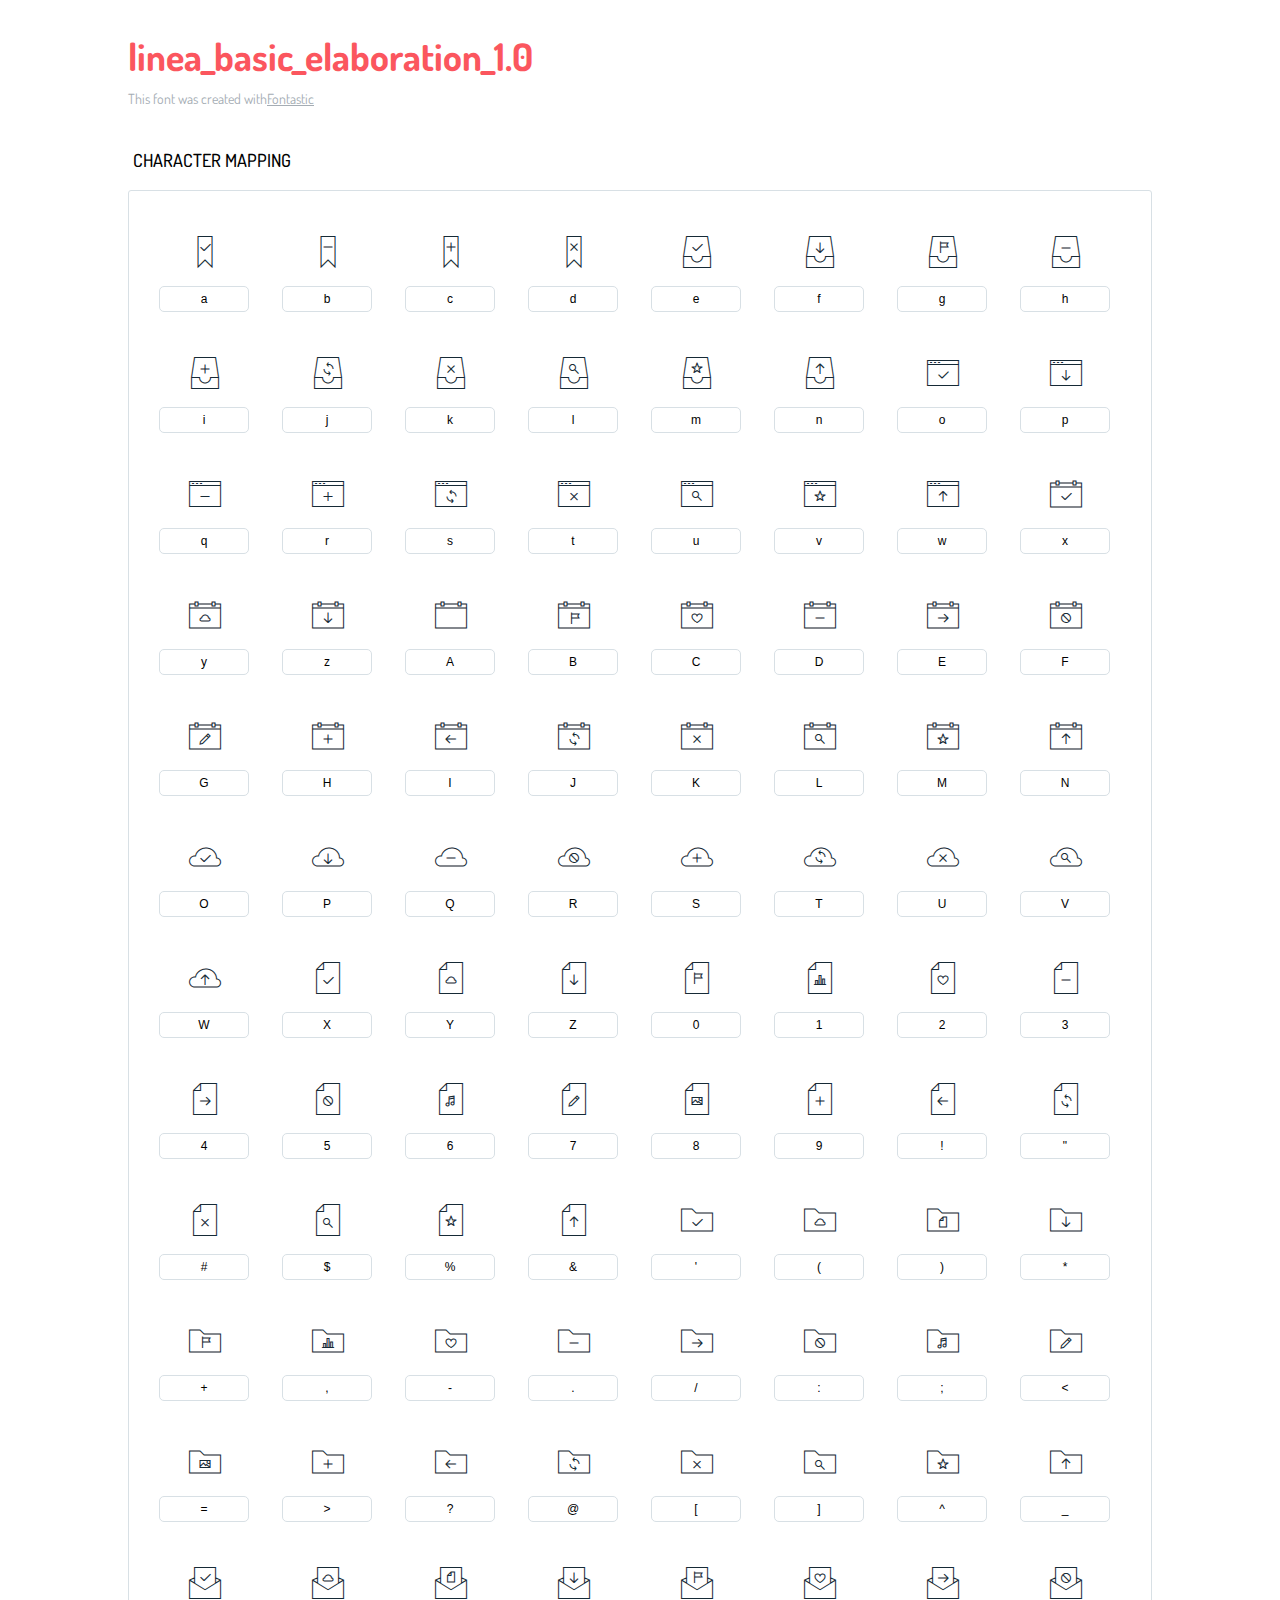
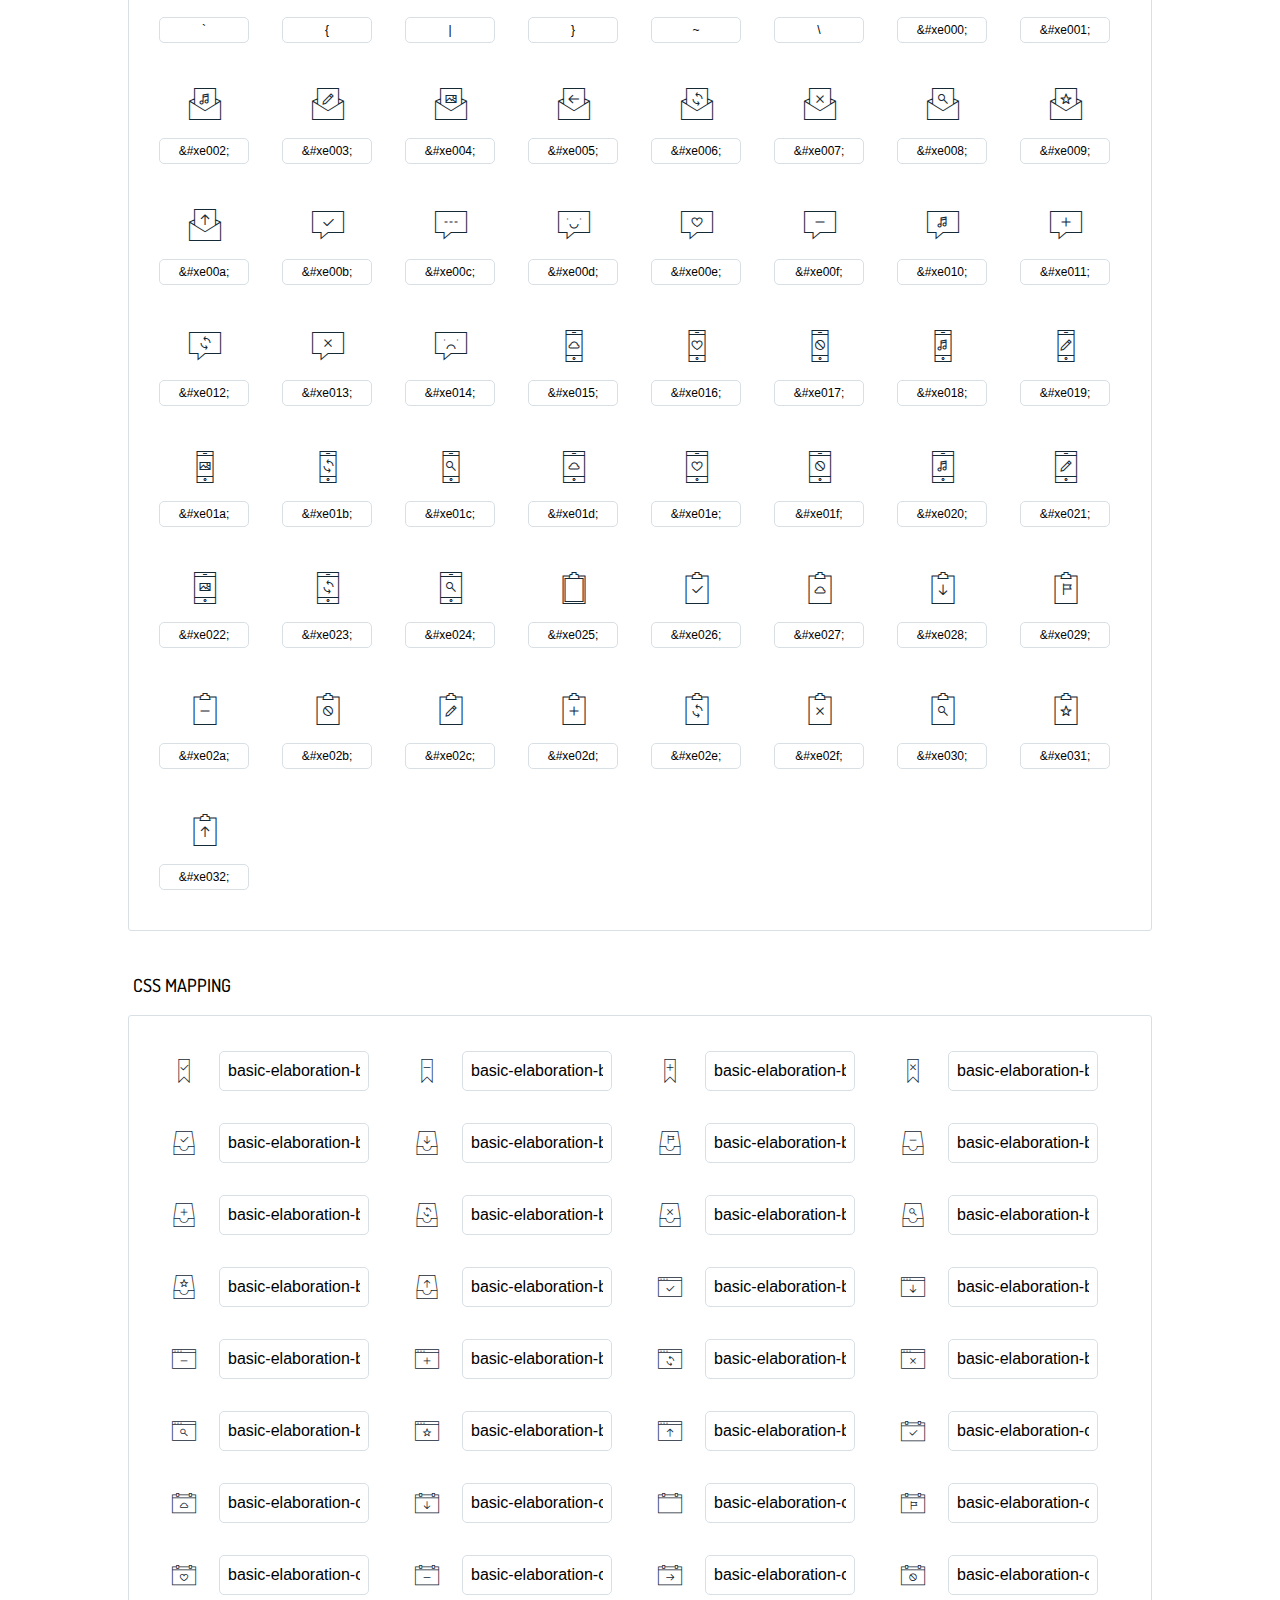
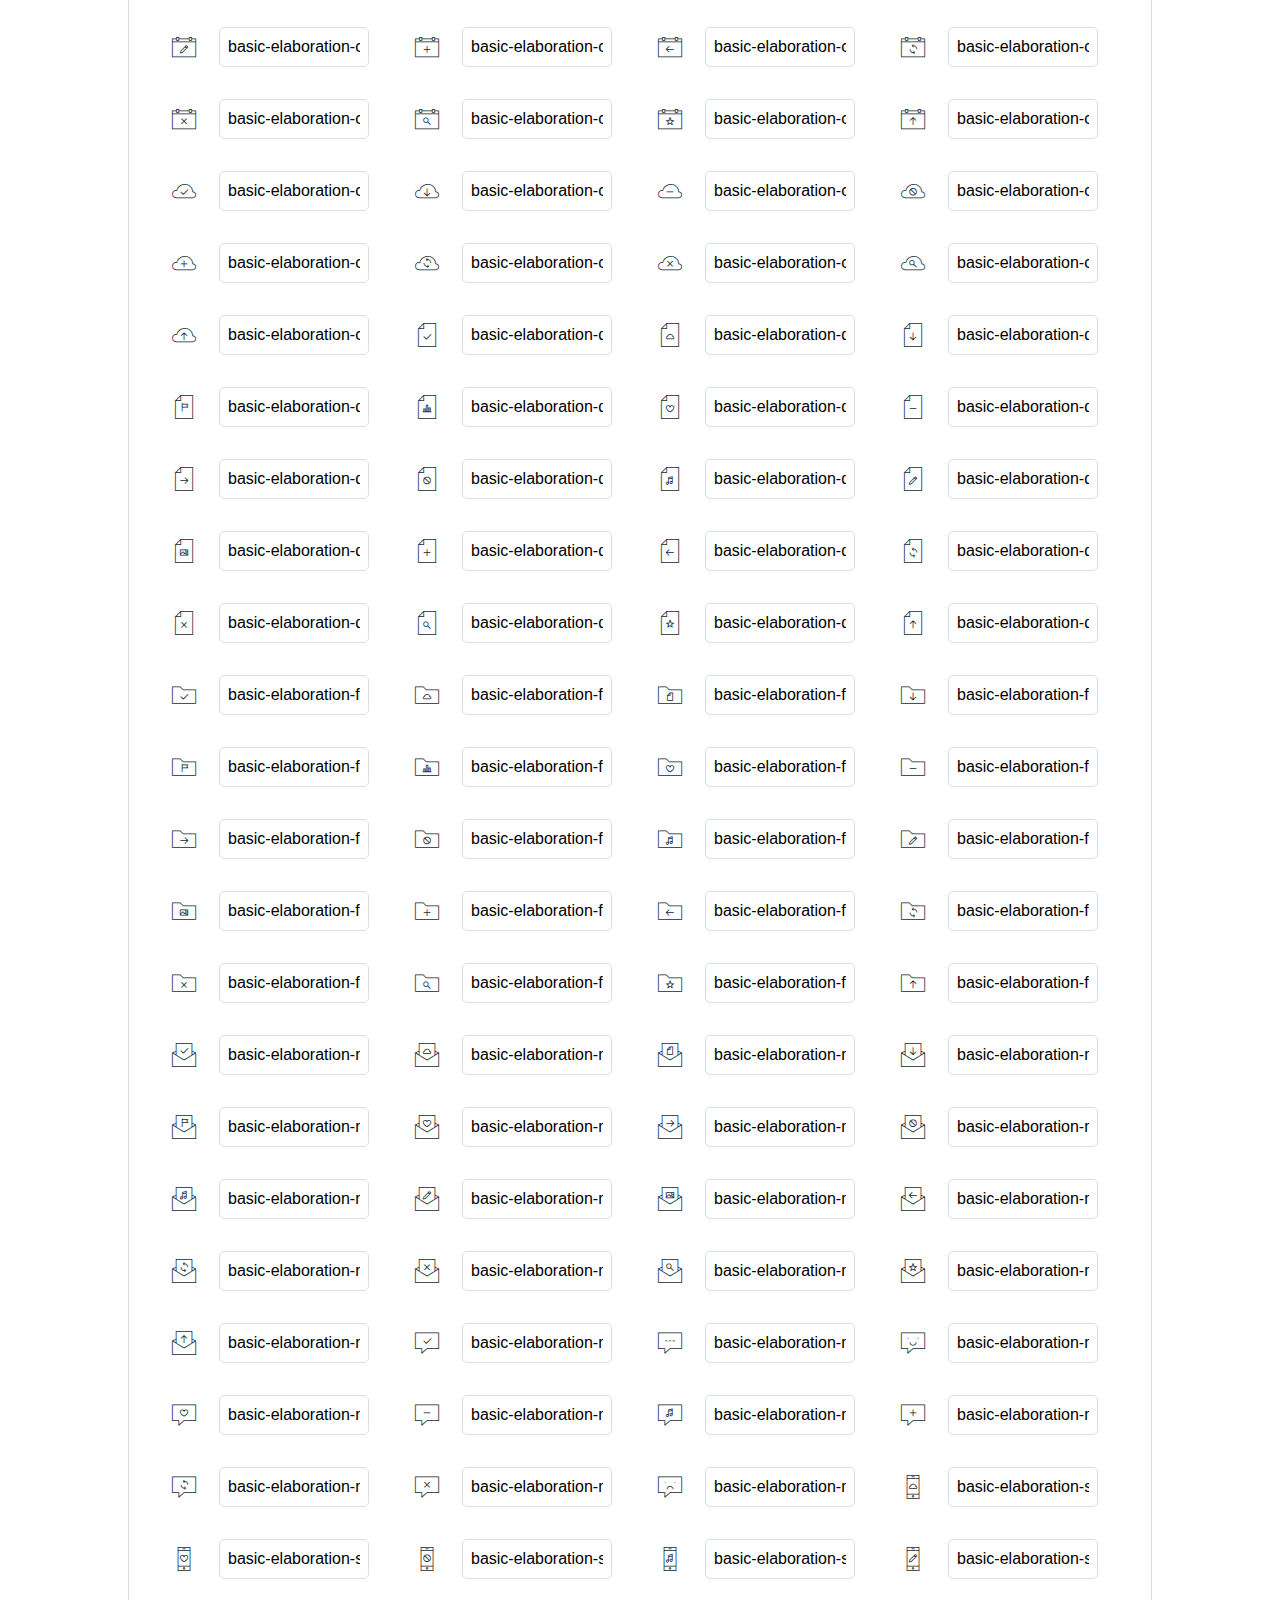
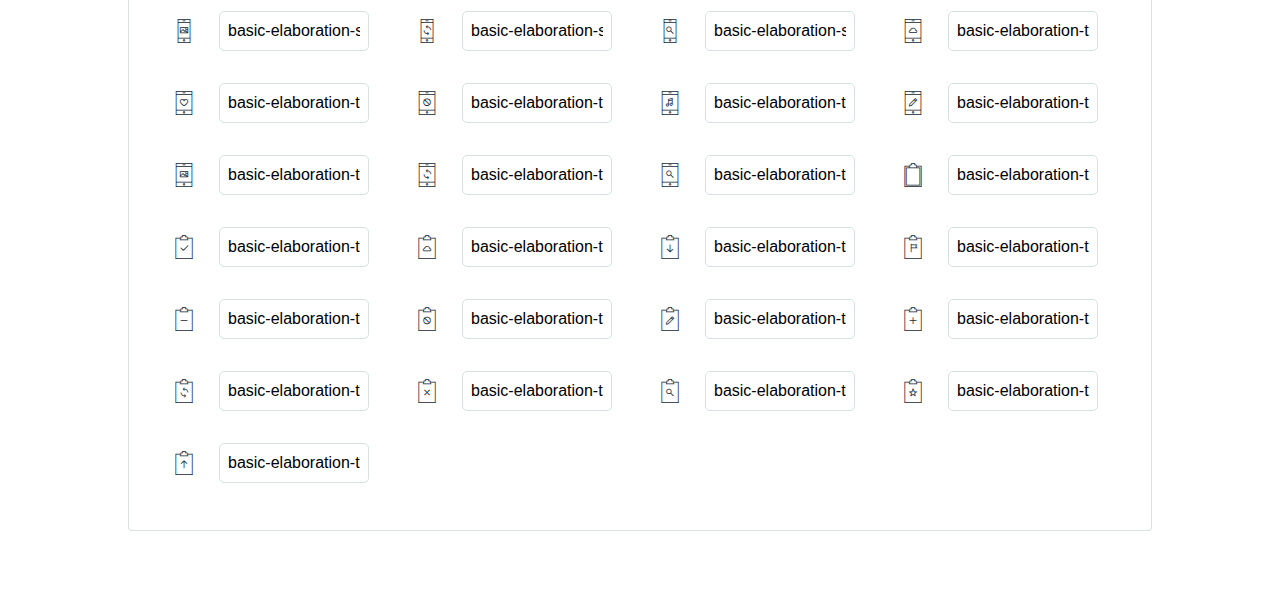
<file: Linea-Iconset-master/_basic_elaboration/_ICONFONT/icons-reference.html>
<!DOCTYPE html>
<html lang="en">
  <head>
    <meta charset="utf-8">
    <meta http-equiv="X-UA-Compatible" content="IE=edge,chrome=1">
    <meta name="viewport" content="width=device-width,initial-scale=1">
    <title>Font Reference - linea_basic_elaboration_1.0</title>
    <link href="http://fonts.googleapis.com/css?family=Dosis:400,500,700" rel="stylesheet" type="text/css">
    <link rel="stylesheet" href="styles.css">
    <style type="text/css">
      html,body,div,span,applet,object,iframe,h1,h2,h3,h4,h5,h6,p,blockquote,pre,a,abbr,acronym,address,big,cite,code,del,dfn,em,img,ins,kbd,q,s,samp,small,strike,strong,sub,sup,tt,var,dl,dt,dd,ol,ul,li,fieldset,form,label,legend,table,caption,tbody,tfoot,thead,tr,th,td{margin:0;padding:0;border:0;outline:0;font-weight:inherit;font-style:inherit;font-family:inherit;font-size:100%;vertical-align:baseline}
body{line-height:1;color:#000;background:#fff}
ol,ul{list-style:none}
table{border-collapse:separate;border-spacing:0;vertical-align:middle}
caption,th,td{text-align:left;font-weight:normal;vertical-align:middle}
a img{border:none}
*{-webkit-box-sizing:border-box;-moz-box-sizing:border-box;box-sizing:border-box}
body{font-family:'Dosis','Tahoma',sans-serif}
.container{margin:15px auto;width:80%}
h1{margin:40px 0 20px;font-weight:700;font-size:38px;line-height:32px;color:#fb565e}
h2{font-size:18px;padding:0 0 21px 5px;margin:45px 0 0 0;text-transform:uppercase;font-weight:500}
.small{font-size:14px;color:#a5adb4;}
.small a{color:#a5adb4;}
.small a:hover{color:#fb565e}
.glyphs.character-mapping{margin:0 0 20px 0;padding:20px 0 20px 30px;color:rgba(0,0,0,0.5);border:1px solid #d8e0e5;-webkit-border-radius:3px;border-radius:3px;}
.glyphs.character-mapping li{margin:0 30px 20px 0;display:inline-block;width:90px}
.glyphs.character-mapping .icon{margin:10px 0 10px 15px;padding:15px;position:relative;width:55px;height:55px;color:#162a36 !important;overflow:hidden;-webkit-border-radius:3px;border-radius:3px;font-size:32px;}
.glyphs.character-mapping .icon svg{fill:#000}
.glyphs.character-mapping input{margin:0;padding:5px 0;line-height:12px;font-size:12px;display:block;width:100%;border:1px solid #d8e0e5;-webkit-border-radius:5px;border-radius:5px;text-align:center;outline:0;}
.glyphs.character-mapping input:focus{border:1px solid #fbde4a;-webkit-box-shadow:inset 0 0 3px #fbde4a;box-shadow:inset 0 0 3px #fbde4a}
.glyphs.character-mapping input:hover{-webkit-box-shadow:inset 0 0 3px #fbde4a;box-shadow:inset 0 0 3px #fbde4a}
.glyphs.css-mapping{margin:0 0 60px 0;padding:30px 0 20px 30px;color:rgba(0,0,0,0.5);border:1px solid #d8e0e5;-webkit-border-radius:3px;border-radius:3px;}
.glyphs.css-mapping li{margin:0 30px 20px 0;padding:0;display:inline-block;overflow:hidden}
.glyphs.css-mapping .icon{margin:0;margin-right:10px;padding:13px;height:50px;width:50px;color:#162a36 !important;overflow:hidden;float:left;font-size:24px}
.glyphs.css-mapping input{margin:0;margin-top:5px;padding:8px;line-height:16px;font-size:16px;display:block;width:150px;height:40px;border:1px solid #d8e0e5;-webkit-border-radius:5px;border-radius:5px;background:#fff;outline:0;float:right;}
.glyphs.css-mapping input:focus{border:1px solid #fbde4a;-webkit-box-shadow:inset 0 0 3px #fbde4a;box-shadow:inset 0 0 3px #fbde4a}
.glyphs.css-mapping input:hover{-webkit-box-shadow:inset 0 0 3px #fbde4a;box-shadow:inset 0 0 3px #fbde4a}

      
    </style>
  </head>
  <body>
    <div class="container">
      <h1>linea_basic_elaboration_1.0</h1>
      <p class="small">This font was created with<a href="http://fontastic.me/">Fontastic</a></p>
      <h2>Character mapping</h2>
      <ul class="glyphs character-mapping">
        <li>
          <div data-icon="a" class="icon"></div>
          <input type="text" readonly="readonly" value="a">
        </li>
        <li>
          <div data-icon="b" class="icon"></div>
          <input type="text" readonly="readonly" value="b">
        </li>
        <li>
          <div data-icon="c" class="icon"></div>
          <input type="text" readonly="readonly" value="c">
        </li>
        <li>
          <div data-icon="d" class="icon"></div>
          <input type="text" readonly="readonly" value="d">
        </li>
        <li>
          <div data-icon="e" class="icon"></div>
          <input type="text" readonly="readonly" value="e">
        </li>
        <li>
          <div data-icon="f" class="icon"></div>
          <input type="text" readonly="readonly" value="f">
        </li>
        <li>
          <div data-icon="g" class="icon"></div>
          <input type="text" readonly="readonly" value="g">
        </li>
        <li>
          <div data-icon="h" class="icon"></div>
          <input type="text" readonly="readonly" value="h">
        </li>
        <li>
          <div data-icon="i" class="icon"></div>
          <input type="text" readonly="readonly" value="i">
        </li>
        <li>
          <div data-icon="j" class="icon"></div>
          <input type="text" readonly="readonly" value="j">
        </li>
        <li>
          <div data-icon="k" class="icon"></div>
          <input type="text" readonly="readonly" value="k">
        </li>
        <li>
          <div data-icon="l" class="icon"></div>
          <input type="text" readonly="readonly" value="l">
        </li>
        <li>
          <div data-icon="m" class="icon"></div>
          <input type="text" readonly="readonly" value="m">
        </li>
        <li>
          <div data-icon="n" class="icon"></div>
          <input type="text" readonly="readonly" value="n">
        </li>
        <li>
          <div data-icon="o" class="icon"></div>
          <input type="text" readonly="readonly" value="o">
        </li>
        <li>
          <div data-icon="p" class="icon"></div>
          <input type="text" readonly="readonly" value="p">
        </li>
        <li>
          <div data-icon="q" class="icon"></div>
          <input type="text" readonly="readonly" value="q">
        </li>
        <li>
          <div data-icon="r" class="icon"></div>
          <input type="text" readonly="readonly" value="r">
        </li>
        <li>
          <div data-icon="s" class="icon"></div>
          <input type="text" readonly="readonly" value="s">
        </li>
        <li>
          <div data-icon="t" class="icon"></div>
          <input type="text" readonly="readonly" value="t">
        </li>
        <li>
          <div data-icon="u" class="icon"></div>
          <input type="text" readonly="readonly" value="u">
        </li>
        <li>
          <div data-icon="v" class="icon"></div>
          <input type="text" readonly="readonly" value="v">
        </li>
        <li>
          <div data-icon="w" class="icon"></div>
          <input type="text" readonly="readonly" value="w">
        </li>
        <li>
          <div data-icon="x" class="icon"></div>
          <input type="text" readonly="readonly" value="x">
        </li>
        <li>
          <div data-icon="y" class="icon"></div>
          <input type="text" readonly="readonly" value="y">
        </li>
        <li>
          <div data-icon="z" class="icon"></div>
          <input type="text" readonly="readonly" value="z">
        </li>
        <li>
          <div data-icon="A" class="icon"></div>
          <input type="text" readonly="readonly" value="A">
        </li>
        <li>
          <div data-icon="B" class="icon"></div>
          <input type="text" readonly="readonly" value="B">
        </li>
        <li>
          <div data-icon="C" class="icon"></div>
          <input type="text" readonly="readonly" value="C">
        </li>
        <li>
          <div data-icon="D" class="icon"></div>
          <input type="text" readonly="readonly" value="D">
        </li>
        <li>
          <div data-icon="E" class="icon"></div>
          <input type="text" readonly="readonly" value="E">
        </li>
        <li>
          <div data-icon="F" class="icon"></div>
          <input type="text" readonly="readonly" value="F">
        </li>
        <li>
          <div data-icon="G" class="icon"></div>
          <input type="text" readonly="readonly" value="G">
        </li>
        <li>
          <div data-icon="H" class="icon"></div>
          <input type="text" readonly="readonly" value="H">
        </li>
        <li>
          <div data-icon="I" class="icon"></div>
          <input type="text" readonly="readonly" value="I">
        </li>
        <li>
          <div data-icon="J" class="icon"></div>
          <input type="text" readonly="readonly" value="J">
        </li>
        <li>
          <div data-icon="K" class="icon"></div>
          <input type="text" readonly="readonly" value="K">
        </li>
        <li>
          <div data-icon="L" class="icon"></div>
          <input type="text" readonly="readonly" value="L">
        </li>
        <li>
          <div data-icon="M" class="icon"></div>
          <input type="text" readonly="readonly" value="M">
        </li>
        <li>
          <div data-icon="N" class="icon"></div>
          <input type="text" readonly="readonly" value="N">
        </li>
        <li>
          <div data-icon="O" class="icon"></div>
          <input type="text" readonly="readonly" value="O">
        </li>
        <li>
          <div data-icon="P" class="icon"></div>
          <input type="text" readonly="readonly" value="P">
        </li>
        <li>
          <div data-icon="Q" class="icon"></div>
          <input type="text" readonly="readonly" value="Q">
        </li>
        <li>
          <div data-icon="R" class="icon"></div>
          <input type="text" readonly="readonly" value="R">
        </li>
        <li>
          <div data-icon="S" class="icon"></div>
          <input type="text" readonly="readonly" value="S">
        </li>
        <li>
          <div data-icon="T" class="icon"></div>
          <input type="text" readonly="readonly" value="T">
        </li>
        <li>
          <div data-icon="U" class="icon"></div>
          <input type="text" readonly="readonly" value="U">
        </li>
        <li>
          <div data-icon="V" class="icon"></div>
          <input type="text" readonly="readonly" value="V">
        </li>
        <li>
          <div data-icon="W" class="icon"></div>
          <input type="text" readonly="readonly" value="W">
        </li>
        <li>
          <div data-icon="X" class="icon"></div>
          <input type="text" readonly="readonly" value="X">
        </li>
        <li>
          <div data-icon="Y" class="icon"></div>
          <input type="text" readonly="readonly" value="Y">
        </li>
        <li>
          <div data-icon="Z" class="icon"></div>
          <input type="text" readonly="readonly" value="Z">
        </li>
        <li>
          <div data-icon="0" class="icon"></div>
          <input type="text" readonly="readonly" value="0">
        </li>
        <li>
          <div data-icon="1" class="icon"></div>
          <input type="text" readonly="readonly" value="1">
        </li>
        <li>
          <div data-icon="2" class="icon"></div>
          <input type="text" readonly="readonly" value="2">
        </li>
        <li>
          <div data-icon="3" class="icon"></div>
          <input type="text" readonly="readonly" value="3">
        </li>
        <li>
          <div data-icon="4" class="icon"></div>
          <input type="text" readonly="readonly" value="4">
        </li>
        <li>
          <div data-icon="5" class="icon"></div>
          <input type="text" readonly="readonly" value="5">
        </li>
        <li>
          <div data-icon="6" class="icon"></div>
          <input type="text" readonly="readonly" value="6">
        </li>
        <li>
          <div data-icon="7" class="icon"></div>
          <input type="text" readonly="readonly" value="7">
        </li>
        <li>
          <div data-icon="8" class="icon"></div>
          <input type="text" readonly="readonly" value="8">
        </li>
        <li>
          <div data-icon="9" class="icon"></div>
          <input type="text" readonly="readonly" value="9">
        </li>
        <li>
          <div data-icon="!" class="icon"></div>
          <input type="text" readonly="readonly" value="!">
        </li>
        <li>
          <div data-icon="&#34;" class="icon"></div>
          <input type="text" readonly="readonly" value="&quot;">
        </li>
        <li>
          <div data-icon="#" class="icon"></div>
          <input type="text" readonly="readonly" value="#">
        </li>
        <li>
          <div data-icon="$" class="icon"></div>
          <input type="text" readonly="readonly" value="$">
        </li>
        <li>
          <div data-icon="%" class="icon"></div>
          <input type="text" readonly="readonly" value="%">
        </li>
        <li>
          <div data-icon="&" class="icon"></div>
          <input type="text" readonly="readonly" value="&amp;">
        </li>
        <li>
          <div data-icon="'" class="icon"></div>
          <input type="text" readonly="readonly" value="&#39;">
        </li>
        <li>
          <div data-icon="(" class="icon"></div>
          <input type="text" readonly="readonly" value="(">
        </li>
        <li>
          <div data-icon=")" class="icon"></div>
          <input type="text" readonly="readonly" value=")">
        </li>
        <li>
          <div data-icon="*" class="icon"></div>
          <input type="text" readonly="readonly" value="*">
        </li>
        <li>
          <div data-icon="+" class="icon"></div>
          <input type="text" readonly="readonly" value="+">
        </li>
        <li>
          <div data-icon="," class="icon"></div>
          <input type="text" readonly="readonly" value=",">
        </li>
        <li>
          <div data-icon="-" class="icon"></div>
          <input type="text" readonly="readonly" value="-">
        </li>
        <li>
          <div data-icon="." class="icon"></div>
          <input type="text" readonly="readonly" value=".">
        </li>
        <li>
          <div data-icon="/" class="icon"></div>
          <input type="text" readonly="readonly" value="/">
        </li>
        <li>
          <div data-icon=":" class="icon"></div>
          <input type="text" readonly="readonly" value=":">
        </li>
        <li>
          <div data-icon=";" class="icon"></div>
          <input type="text" readonly="readonly" value=";">
        </li>
        <li>
          <div data-icon="<" class="icon"></div>
          <input type="text" readonly="readonly" value="&lt;">
        </li>
        <li>
          <div data-icon="=" class="icon"></div>
          <input type="text" readonly="readonly" value="=">
        </li>
        <li>
          <div data-icon=">" class="icon"></div>
          <input type="text" readonly="readonly" value="&gt;">
        </li>
        <li>
          <div data-icon="?" class="icon"></div>
          <input type="text" readonly="readonly" value="?">
        </li>
        <li>
          <div data-icon="@" class="icon"></div>
          <input type="text" readonly="readonly" value="@">
        </li>
        <li>
          <div data-icon="[" class="icon"></div>
          <input type="text" readonly="readonly" value="[">
        </li>
        <li>
          <div data-icon="]" class="icon"></div>
          <input type="text" readonly="readonly" value="]">
        </li>
        <li>
          <div data-icon="^" class="icon"></div>
          <input type="text" readonly="readonly" value="^">
        </li>
        <li>
          <div data-icon="_" class="icon"></div>
          <input type="text" readonly="readonly" value="_">
        </li>
        <li>
          <div data-icon="`" class="icon"></div>
          <input type="text" readonly="readonly" value="`">
        </li>
        <li>
          <div data-icon="{" class="icon"></div>
          <input type="text" readonly="readonly" value="{">
        </li>
        <li>
          <div data-icon="|" class="icon"></div>
          <input type="text" readonly="readonly" value="|">
        </li>
        <li>
          <div data-icon="}" class="icon"></div>
          <input type="text" readonly="readonly" value="}">
        </li>
        <li>
          <div data-icon="~" class="icon"></div>
          <input type="text" readonly="readonly" value="~">
        </li>
        <li>
          <div data-icon="\" class="icon"></div>
          <input type="text" readonly="readonly" value="\">
        </li>
        <li>
          <div data-icon="&#xe000;" class="icon"></div>
          <input type="text" readonly="readonly" value="&amp;#xe000;">
        </li>
        <li>
          <div data-icon="&#xe001;" class="icon"></div>
          <input type="text" readonly="readonly" value="&amp;#xe001;">
        </li>
        <li>
          <div data-icon="&#xe002;" class="icon"></div>
          <input type="text" readonly="readonly" value="&amp;#xe002;">
        </li>
        <li>
          <div data-icon="&#xe003;" class="icon"></div>
          <input type="text" readonly="readonly" value="&amp;#xe003;">
        </li>
        <li>
          <div data-icon="&#xe004;" class="icon"></div>
          <input type="text" readonly="readonly" value="&amp;#xe004;">
        </li>
        <li>
          <div data-icon="&#xe005;" class="icon"></div>
          <input type="text" readonly="readonly" value="&amp;#xe005;">
        </li>
        <li>
          <div data-icon="&#xe006;" class="icon"></div>
          <input type="text" readonly="readonly" value="&amp;#xe006;">
        </li>
        <li>
          <div data-icon="&#xe007;" class="icon"></div>
          <input type="text" readonly="readonly" value="&amp;#xe007;">
        </li>
        <li>
          <div data-icon="&#xe008;" class="icon"></div>
          <input type="text" readonly="readonly" value="&amp;#xe008;">
        </li>
        <li>
          <div data-icon="&#xe009;" class="icon"></div>
          <input type="text" readonly="readonly" value="&amp;#xe009;">
        </li>
        <li>
          <div data-icon="&#xe00a;" class="icon"></div>
          <input type="text" readonly="readonly" value="&amp;#xe00a;">
        </li>
        <li>
          <div data-icon="&#xe00b;" class="icon"></div>
          <input type="text" readonly="readonly" value="&amp;#xe00b;">
        </li>
        <li>
          <div data-icon="&#xe00c;" class="icon"></div>
          <input type="text" readonly="readonly" value="&amp;#xe00c;">
        </li>
        <li>
          <div data-icon="&#xe00d;" class="icon"></div>
          <input type="text" readonly="readonly" value="&amp;#xe00d;">
        </li>
        <li>
          <div data-icon="&#xe00e;" class="icon"></div>
          <input type="text" readonly="readonly" value="&amp;#xe00e;">
        </li>
        <li>
          <div data-icon="&#xe00f;" class="icon"></div>
          <input type="text" readonly="readonly" value="&amp;#xe00f;">
        </li>
        <li>
          <div data-icon="&#xe010;" class="icon"></div>
          <input type="text" readonly="readonly" value="&amp;#xe010;">
        </li>
        <li>
          <div data-icon="&#xe011;" class="icon"></div>
          <input type="text" readonly="readonly" value="&amp;#xe011;">
        </li>
        <li>
          <div data-icon="&#xe012;" class="icon"></div>
          <input type="text" readonly="readonly" value="&amp;#xe012;">
        </li>
        <li>
          <div data-icon="&#xe013;" class="icon"></div>
          <input type="text" readonly="readonly" value="&amp;#xe013;">
        </li>
        <li>
          <div data-icon="&#xe014;" class="icon"></div>
          <input type="text" readonly="readonly" value="&amp;#xe014;">
        </li>
        <li>
          <div data-icon="&#xe015;" class="icon"></div>
          <input type="text" readonly="readonly" value="&amp;#xe015;">
        </li>
        <li>
          <div data-icon="&#xe016;" class="icon"></div>
          <input type="text" readonly="readonly" value="&amp;#xe016;">
        </li>
        <li>
          <div data-icon="&#xe017;" class="icon"></div>
          <input type="text" readonly="readonly" value="&amp;#xe017;">
        </li>
        <li>
          <div data-icon="&#xe018;" class="icon"></div>
          <input type="text" readonly="readonly" value="&amp;#xe018;">
        </li>
        <li>
          <div data-icon="&#xe019;" class="icon"></div>
          <input type="text" readonly="readonly" value="&amp;#xe019;">
        </li>
        <li>
          <div data-icon="&#xe01a;" class="icon"></div>
          <input type="text" readonly="readonly" value="&amp;#xe01a;">
        </li>
        <li>
          <div data-icon="&#xe01b;" class="icon"></div>
          <input type="text" readonly="readonly" value="&amp;#xe01b;">
        </li>
        <li>
          <div data-icon="&#xe01c;" class="icon"></div>
          <input type="text" readonly="readonly" value="&amp;#xe01c;">
        </li>
        <li>
          <div data-icon="&#xe01d;" class="icon"></div>
          <input type="text" readonly="readonly" value="&amp;#xe01d;">
        </li>
        <li>
          <div data-icon="&#xe01e;" class="icon"></div>
          <input type="text" readonly="readonly" value="&amp;#xe01e;">
        </li>
        <li>
          <div data-icon="&#xe01f;" class="icon"></div>
          <input type="text" readonly="readonly" value="&amp;#xe01f;">
        </li>
        <li>
          <div data-icon="&#xe020;" class="icon"></div>
          <input type="text" readonly="readonly" value="&amp;#xe020;">
        </li>
        <li>
          <div data-icon="&#xe021;" class="icon"></div>
          <input type="text" readonly="readonly" value="&amp;#xe021;">
        </li>
        <li>
          <div data-icon="&#xe022;" class="icon"></div>
          <input type="text" readonly="readonly" value="&amp;#xe022;">
        </li>
        <li>
          <div data-icon="&#xe023;" class="icon"></div>
          <input type="text" readonly="readonly" value="&amp;#xe023;">
        </li>
        <li>
          <div data-icon="&#xe024;" class="icon"></div>
          <input type="text" readonly="readonly" value="&amp;#xe024;">
        </li>
        <li>
          <div data-icon="&#xe025;" class="icon"></div>
          <input type="text" readonly="readonly" value="&amp;#xe025;">
        </li>
        <li>
          <div data-icon="&#xe026;" class="icon"></div>
          <input type="text" readonly="readonly" value="&amp;#xe026;">
        </li>
        <li>
          <div data-icon="&#xe027;" class="icon"></div>
          <input type="text" readonly="readonly" value="&amp;#xe027;">
        </li>
        <li>
          <div data-icon="&#xe028;" class="icon"></div>
          <input type="text" readonly="readonly" value="&amp;#xe028;">
        </li>
        <li>
          <div data-icon="&#xe029;" class="icon"></div>
          <input type="text" readonly="readonly" value="&amp;#xe029;">
        </li>
        <li>
          <div data-icon="&#xe02a;" class="icon"></div>
          <input type="text" readonly="readonly" value="&amp;#xe02a;">
        </li>
        <li>
          <div data-icon="&#xe02b;" class="icon"></div>
          <input type="text" readonly="readonly" value="&amp;#xe02b;">
        </li>
        <li>
          <div data-icon="&#xe02c;" class="icon"></div>
          <input type="text" readonly="readonly" value="&amp;#xe02c;">
        </li>
        <li>
          <div data-icon="&#xe02d;" class="icon"></div>
          <input type="text" readonly="readonly" value="&amp;#xe02d;">
        </li>
        <li>
          <div data-icon="&#xe02e;" class="icon"></div>
          <input type="text" readonly="readonly" value="&amp;#xe02e;">
        </li>
        <li>
          <div data-icon="&#xe02f;" class="icon"></div>
          <input type="text" readonly="readonly" value="&amp;#xe02f;">
        </li>
        <li>
          <div data-icon="&#xe030;" class="icon"></div>
          <input type="text" readonly="readonly" value="&amp;#xe030;">
        </li>
        <li>
          <div data-icon="&#xe031;" class="icon"></div>
          <input type="text" readonly="readonly" value="&amp;#xe031;">
        </li>
        <li>
          <div data-icon="&#xe032;" class="icon"></div>
          <input type="text" readonly="readonly" value="&amp;#xe032;">
        </li>
      </ul>
      <h2>CSS mapping</h2>
      <ul class="glyphs css-mapping">
        <li>
          <div class="icon icon-basic-elaboration-bookmark-checck"></div>
          <input type="text" readonly="readonly" value="basic-elaboration-bookmark-checck">
        </li>
        <li>
          <div class="icon icon-basic-elaboration-bookmark-minus"></div>
          <input type="text" readonly="readonly" value="basic-elaboration-bookmark-minus">
        </li>
        <li>
          <div class="icon icon-basic-elaboration-bookmark-plus"></div>
          <input type="text" readonly="readonly" value="basic-elaboration-bookmark-plus">
        </li>
        <li>
          <div class="icon icon-basic-elaboration-bookmark-remove"></div>
          <input type="text" readonly="readonly" value="basic-elaboration-bookmark-remove">
        </li>
        <li>
          <div class="icon icon-basic-elaboration-briefcase-check"></div>
          <input type="text" readonly="readonly" value="basic-elaboration-briefcase-check">
        </li>
        <li>
          <div class="icon icon-basic-elaboration-briefcase-download"></div>
          <input type="text" readonly="readonly" value="basic-elaboration-briefcase-download">
        </li>
        <li>
          <div class="icon icon-basic-elaboration-briefcase-flagged"></div>
          <input type="text" readonly="readonly" value="basic-elaboration-briefcase-flagged">
        </li>
        <li>
          <div class="icon icon-basic-elaboration-briefcase-minus"></div>
          <input type="text" readonly="readonly" value="basic-elaboration-briefcase-minus">
        </li>
        <li>
          <div class="icon icon-basic-elaboration-briefcase-plus"></div>
          <input type="text" readonly="readonly" value="basic-elaboration-briefcase-plus">
        </li>
        <li>
          <div class="icon icon-basic-elaboration-briefcase-refresh"></div>
          <input type="text" readonly="readonly" value="basic-elaboration-briefcase-refresh">
        </li>
        <li>
          <div class="icon icon-basic-elaboration-briefcase-remove"></div>
          <input type="text" readonly="readonly" value="basic-elaboration-briefcase-remove">
        </li>
        <li>
          <div class="icon icon-basic-elaboration-briefcase-search"></div>
          <input type="text" readonly="readonly" value="basic-elaboration-briefcase-search">
        </li>
        <li>
          <div class="icon icon-basic-elaboration-briefcase-star"></div>
          <input type="text" readonly="readonly" value="basic-elaboration-briefcase-star">
        </li>
        <li>
          <div class="icon icon-basic-elaboration-briefcase-upload"></div>
          <input type="text" readonly="readonly" value="basic-elaboration-briefcase-upload">
        </li>
        <li>
          <div class="icon icon-basic-elaboration-browser-check"></div>
          <input type="text" readonly="readonly" value="basic-elaboration-browser-check">
        </li>
        <li>
          <div class="icon icon-basic-elaboration-browser-download"></div>
          <input type="text" readonly="readonly" value="basic-elaboration-browser-download">
        </li>
        <li>
          <div class="icon icon-basic-elaboration-browser-minus"></div>
          <input type="text" readonly="readonly" value="basic-elaboration-browser-minus">
        </li>
        <li>
          <div class="icon icon-basic-elaboration-browser-plus"></div>
          <input type="text" readonly="readonly" value="basic-elaboration-browser-plus">
        </li>
        <li>
          <div class="icon icon-basic-elaboration-browser-refresh"></div>
          <input type="text" readonly="readonly" value="basic-elaboration-browser-refresh">
        </li>
        <li>
          <div class="icon icon-basic-elaboration-browser-remove"></div>
          <input type="text" readonly="readonly" value="basic-elaboration-browser-remove">
        </li>
        <li>
          <div class="icon icon-basic-elaboration-browser-search"></div>
          <input type="text" readonly="readonly" value="basic-elaboration-browser-search">
        </li>
        <li>
          <div class="icon icon-basic-elaboration-browser-star"></div>
          <input type="text" readonly="readonly" value="basic-elaboration-browser-star">
        </li>
        <li>
          <div class="icon icon-basic-elaboration-browser-upload"></div>
          <input type="text" readonly="readonly" value="basic-elaboration-browser-upload">
        </li>
        <li>
          <div class="icon icon-basic-elaboration-calendar-check"></div>
          <input type="text" readonly="readonly" value="basic-elaboration-calendar-check">
        </li>
        <li>
          <div class="icon icon-basic-elaboration-calendar-cloud"></div>
          <input type="text" readonly="readonly" value="basic-elaboration-calendar-cloud">
        </li>
        <li>
          <div class="icon icon-basic-elaboration-calendar-download"></div>
          <input type="text" readonly="readonly" value="basic-elaboration-calendar-download">
        </li>
        <li>
          <div class="icon icon-basic-elaboration-calendar-empty"></div>
          <input type="text" readonly="readonly" value="basic-elaboration-calendar-empty">
        </li>
        <li>
          <div class="icon icon-basic-elaboration-calendar-flagged"></div>
          <input type="text" readonly="readonly" value="basic-elaboration-calendar-flagged">
        </li>
        <li>
          <div class="icon icon-basic-elaboration-calendar-heart"></div>
          <input type="text" readonly="readonly" value="basic-elaboration-calendar-heart">
        </li>
        <li>
          <div class="icon icon-basic-elaboration-calendar-minus"></div>
          <input type="text" readonly="readonly" value="basic-elaboration-calendar-minus">
        </li>
        <li>
          <div class="icon icon-basic-elaboration-calendar-next"></div>
          <input type="text" readonly="readonly" value="basic-elaboration-calendar-next">
        </li>
        <li>
          <div class="icon icon-basic-elaboration-calendar-noaccess"></div>
          <input type="text" readonly="readonly" value="basic-elaboration-calendar-noaccess">
        </li>
        <li>
          <div class="icon icon-basic-elaboration-calendar-pencil"></div>
          <input type="text" readonly="readonly" value="basic-elaboration-calendar-pencil">
        </li>
        <li>
          <div class="icon icon-basic-elaboration-calendar-plus"></div>
          <input type="text" readonly="readonly" value="basic-elaboration-calendar-plus">
        </li>
        <li>
          <div class="icon icon-basic-elaboration-calendar-previous"></div>
          <input type="text" readonly="readonly" value="basic-elaboration-calendar-previous">
        </li>
        <li>
          <div class="icon icon-basic-elaboration-calendar-refresh"></div>
          <input type="text" readonly="readonly" value="basic-elaboration-calendar-refresh">
        </li>
        <li>
          <div class="icon icon-basic-elaboration-calendar-remove"></div>
          <input type="text" readonly="readonly" value="basic-elaboration-calendar-remove">
        </li>
        <li>
          <div class="icon icon-basic-elaboration-calendar-search"></div>
          <input type="text" readonly="readonly" value="basic-elaboration-calendar-search">
        </li>
        <li>
          <div class="icon icon-basic-elaboration-calendar-star"></div>
          <input type="text" readonly="readonly" value="basic-elaboration-calendar-star">
        </li>
        <li>
          <div class="icon icon-basic-elaboration-calendar-upload"></div>
          <input type="text" readonly="readonly" value="basic-elaboration-calendar-upload">
        </li>
        <li>
          <div class="icon icon-basic-elaboration-cloud-check"></div>
          <input type="text" readonly="readonly" value="basic-elaboration-cloud-check">
        </li>
        <li>
          <div class="icon icon-basic-elaboration-cloud-download"></div>
          <input type="text" readonly="readonly" value="basic-elaboration-cloud-download">
        </li>
        <li>
          <div class="icon icon-basic-elaboration-cloud-minus"></div>
          <input type="text" readonly="readonly" value="basic-elaboration-cloud-minus">
        </li>
        <li>
          <div class="icon icon-basic-elaboration-cloud-noaccess"></div>
          <input type="text" readonly="readonly" value="basic-elaboration-cloud-noaccess">
        </li>
        <li>
          <div class="icon icon-basic-elaboration-cloud-plus"></div>
          <input type="text" readonly="readonly" value="basic-elaboration-cloud-plus">
        </li>
        <li>
          <div class="icon icon-basic-elaboration-cloud-refresh"></div>
          <input type="text" readonly="readonly" value="basic-elaboration-cloud-refresh">
        </li>
        <li>
          <div class="icon icon-basic-elaboration-cloud-remove"></div>
          <input type="text" readonly="readonly" value="basic-elaboration-cloud-remove">
        </li>
        <li>
          <div class="icon icon-basic-elaboration-cloud-search"></div>
          <input type="text" readonly="readonly" value="basic-elaboration-cloud-search">
        </li>
        <li>
          <div class="icon icon-basic-elaboration-cloud-upload"></div>
          <input type="text" readonly="readonly" value="basic-elaboration-cloud-upload">
        </li>
        <li>
          <div class="icon icon-basic-elaboration-document-check"></div>
          <input type="text" readonly="readonly" value="basic-elaboration-document-check">
        </li>
        <li>
          <div class="icon icon-basic-elaboration-document-cloud"></div>
          <input type="text" readonly="readonly" value="basic-elaboration-document-cloud">
        </li>
        <li>
          <div class="icon icon-basic-elaboration-document-download"></div>
          <input type="text" readonly="readonly" value="basic-elaboration-document-download">
        </li>
        <li>
          <div class="icon icon-basic-elaboration-document-flagged"></div>
          <input type="text" readonly="readonly" value="basic-elaboration-document-flagged">
        </li>
        <li>
          <div class="icon icon-basic-elaboration-document-graph"></div>
          <input type="text" readonly="readonly" value="basic-elaboration-document-graph">
        </li>
        <li>
          <div class="icon icon-basic-elaboration-document-heart"></div>
          <input type="text" readonly="readonly" value="basic-elaboration-document-heart">
        </li>
        <li>
          <div class="icon icon-basic-elaboration-document-minus"></div>
          <input type="text" readonly="readonly" value="basic-elaboration-document-minus">
        </li>
        <li>
          <div class="icon icon-basic-elaboration-document-next"></div>
          <input type="text" readonly="readonly" value="basic-elaboration-document-next">
        </li>
        <li>
          <div class="icon icon-basic-elaboration-document-noaccess"></div>
          <input type="text" readonly="readonly" value="basic-elaboration-document-noaccess">
        </li>
        <li>
          <div class="icon icon-basic-elaboration-document-note"></div>
          <input type="text" readonly="readonly" value="basic-elaboration-document-note">
        </li>
        <li>
          <div class="icon icon-basic-elaboration-document-pencil"></div>
          <input type="text" readonly="readonly" value="basic-elaboration-document-pencil">
        </li>
        <li>
          <div class="icon icon-basic-elaboration-document-picture"></div>
          <input type="text" readonly="readonly" value="basic-elaboration-document-picture">
        </li>
        <li>
          <div class="icon icon-basic-elaboration-document-plus"></div>
          <input type="text" readonly="readonly" value="basic-elaboration-document-plus">
        </li>
        <li>
          <div class="icon icon-basic-elaboration-document-previous"></div>
          <input type="text" readonly="readonly" value="basic-elaboration-document-previous">
        </li>
        <li>
          <div class="icon icon-basic-elaboration-document-refresh"></div>
          <input type="text" readonly="readonly" value="basic-elaboration-document-refresh">
        </li>
        <li>
          <div class="icon icon-basic-elaboration-document-remove"></div>
          <input type="text" readonly="readonly" value="basic-elaboration-document-remove">
        </li>
        <li>
          <div class="icon icon-basic-elaboration-document-search"></div>
          <input type="text" readonly="readonly" value="basic-elaboration-document-search">
        </li>
        <li>
          <div class="icon icon-basic-elaboration-document-star"></div>
          <input type="text" readonly="readonly" value="basic-elaboration-document-star">
        </li>
        <li>
          <div class="icon icon-basic-elaboration-document-upload"></div>
          <input type="text" readonly="readonly" value="basic-elaboration-document-upload">
        </li>
        <li>
          <div class="icon icon-basic-elaboration-folder-check"></div>
          <input type="text" readonly="readonly" value="basic-elaboration-folder-check">
        </li>
        <li>
          <div class="icon icon-basic-elaboration-folder-cloud"></div>
          <input type="text" readonly="readonly" value="basic-elaboration-folder-cloud">
        </li>
        <li>
          <div class="icon icon-basic-elaboration-folder-document"></div>
          <input type="text" readonly="readonly" value="basic-elaboration-folder-document">
        </li>
        <li>
          <div class="icon icon-basic-elaboration-folder-download"></div>
          <input type="text" readonly="readonly" value="basic-elaboration-folder-download">
        </li>
        <li>
          <div class="icon icon-basic-elaboration-folder-flagged"></div>
          <input type="text" readonly="readonly" value="basic-elaboration-folder-flagged">
        </li>
        <li>
          <div class="icon icon-basic-elaboration-folder-graph"></div>
          <input type="text" readonly="readonly" value="basic-elaboration-folder-graph">
        </li>
        <li>
          <div class="icon icon-basic-elaboration-folder-heart"></div>
          <input type="text" readonly="readonly" value="basic-elaboration-folder-heart">
        </li>
        <li>
          <div class="icon icon-basic-elaboration-folder-minus"></div>
          <input type="text" readonly="readonly" value="basic-elaboration-folder-minus">
        </li>
        <li>
          <div class="icon icon-basic-elaboration-folder-next"></div>
          <input type="text" readonly="readonly" value="basic-elaboration-folder-next">
        </li>
        <li>
          <div class="icon icon-basic-elaboration-folder-noaccess"></div>
          <input type="text" readonly="readonly" value="basic-elaboration-folder-noaccess">
        </li>
        <li>
          <div class="icon icon-basic-elaboration-folder-note"></div>
          <input type="text" readonly="readonly" value="basic-elaboration-folder-note">
        </li>
        <li>
          <div class="icon icon-basic-elaboration-folder-pencil"></div>
          <input type="text" readonly="readonly" value="basic-elaboration-folder-pencil">
        </li>
        <li>
          <div class="icon icon-basic-elaboration-folder-picture"></div>
          <input type="text" readonly="readonly" value="basic-elaboration-folder-picture">
        </li>
        <li>
          <div class="icon icon-basic-elaboration-folder-plus"></div>
          <input type="text" readonly="readonly" value="basic-elaboration-folder-plus">
        </li>
        <li>
          <div class="icon icon-basic-elaboration-folder-previous"></div>
          <input type="text" readonly="readonly" value="basic-elaboration-folder-previous">
        </li>
        <li>
          <div class="icon icon-basic-elaboration-folder-refresh"></div>
          <input type="text" readonly="readonly" value="basic-elaboration-folder-refresh">
        </li>
        <li>
          <div class="icon icon-basic-elaboration-folder-remove"></div>
          <input type="text" readonly="readonly" value="basic-elaboration-folder-remove">
        </li>
        <li>
          <div class="icon icon-basic-elaboration-folder-search"></div>
          <input type="text" readonly="readonly" value="basic-elaboration-folder-search">
        </li>
        <li>
          <div class="icon icon-basic-elaboration-folder-star"></div>
          <input type="text" readonly="readonly" value="basic-elaboration-folder-star">
        </li>
        <li>
          <div class="icon icon-basic-elaboration-folder-upload"></div>
          <input type="text" readonly="readonly" value="basic-elaboration-folder-upload">
        </li>
        <li>
          <div class="icon icon-basic-elaboration-mail-check"></div>
          <input type="text" readonly="readonly" value="basic-elaboration-mail-check">
        </li>
        <li>
          <div class="icon icon-basic-elaboration-mail-cloud"></div>
          <input type="text" readonly="readonly" value="basic-elaboration-mail-cloud">
        </li>
        <li>
          <div class="icon icon-basic-elaboration-mail-document"></div>
          <input type="text" readonly="readonly" value="basic-elaboration-mail-document">
        </li>
        <li>
          <div class="icon icon-basic-elaboration-mail-download"></div>
          <input type="text" readonly="readonly" value="basic-elaboration-mail-download">
        </li>
        <li>
          <div class="icon icon-basic-elaboration-mail-flagged"></div>
          <input type="text" readonly="readonly" value="basic-elaboration-mail-flagged">
        </li>
        <li>
          <div class="icon icon-basic-elaboration-mail-heart"></div>
          <input type="text" readonly="readonly" value="basic-elaboration-mail-heart">
        </li>
        <li>
          <div class="icon icon-basic-elaboration-mail-next"></div>
          <input type="text" readonly="readonly" value="basic-elaboration-mail-next">
        </li>
        <li>
          <div class="icon icon-basic-elaboration-mail-noaccess"></div>
          <input type="text" readonly="readonly" value="basic-elaboration-mail-noaccess">
        </li>
        <li>
          <div class="icon icon-basic-elaboration-mail-note"></div>
          <input type="text" readonly="readonly" value="basic-elaboration-mail-note">
        </li>
        <li>
          <div class="icon icon-basic-elaboration-mail-pencil"></div>
          <input type="text" readonly="readonly" value="basic-elaboration-mail-pencil">
        </li>
        <li>
          <div class="icon icon-basic-elaboration-mail-picture"></div>
          <input type="text" readonly="readonly" value="basic-elaboration-mail-picture">
        </li>
        <li>
          <div class="icon icon-basic-elaboration-mail-previous"></div>
          <input type="text" readonly="readonly" value="basic-elaboration-mail-previous">
        </li>
        <li>
          <div class="icon icon-basic-elaboration-mail-refresh"></div>
          <input type="text" readonly="readonly" value="basic-elaboration-mail-refresh">
        </li>
        <li>
          <div class="icon icon-basic-elaboration-mail-remove"></div>
          <input type="text" readonly="readonly" value="basic-elaboration-mail-remove">
        </li>
        <li>
          <div class="icon icon-basic-elaboration-mail-search"></div>
          <input type="text" readonly="readonly" value="basic-elaboration-mail-search">
        </li>
        <li>
          <div class="icon icon-basic-elaboration-mail-star"></div>
          <input type="text" readonly="readonly" value="basic-elaboration-mail-star">
        </li>
        <li>
          <div class="icon icon-basic-elaboration-mail-upload"></div>
          <input type="text" readonly="readonly" value="basic-elaboration-mail-upload">
        </li>
        <li>
          <div class="icon icon-basic-elaboration-message-check"></div>
          <input type="text" readonly="readonly" value="basic-elaboration-message-check">
        </li>
        <li>
          <div class="icon icon-basic-elaboration-message-dots"></div>
          <input type="text" readonly="readonly" value="basic-elaboration-message-dots">
        </li>
        <li>
          <div class="icon icon-basic-elaboration-message-happy"></div>
          <input type="text" readonly="readonly" value="basic-elaboration-message-happy">
        </li>
        <li>
          <div class="icon icon-basic-elaboration-message-heart"></div>
          <input type="text" readonly="readonly" value="basic-elaboration-message-heart">
        </li>
        <li>
          <div class="icon icon-basic-elaboration-message-minus"></div>
          <input type="text" readonly="readonly" value="basic-elaboration-message-minus">
        </li>
        <li>
          <div class="icon icon-basic-elaboration-message-note"></div>
          <input type="text" readonly="readonly" value="basic-elaboration-message-note">
        </li>
        <li>
          <div class="icon icon-basic-elaboration-message-plus"></div>
          <input type="text" readonly="readonly" value="basic-elaboration-message-plus">
        </li>
        <li>
          <div class="icon icon-basic-elaboration-message-refresh"></div>
          <input type="text" readonly="readonly" value="basic-elaboration-message-refresh">
        </li>
        <li>
          <div class="icon icon-basic-elaboration-message-remove"></div>
          <input type="text" readonly="readonly" value="basic-elaboration-message-remove">
        </li>
        <li>
          <div class="icon icon-basic-elaboration-message-sad"></div>
          <input type="text" readonly="readonly" value="basic-elaboration-message-sad">
        </li>
        <li>
          <div class="icon icon-basic-elaboration-smartphone-cloud"></div>
          <input type="text" readonly="readonly" value="basic-elaboration-smartphone-cloud">
        </li>
        <li>
          <div class="icon icon-basic-elaboration-smartphone-heart"></div>
          <input type="text" readonly="readonly" value="basic-elaboration-smartphone-heart">
        </li>
        <li>
          <div class="icon icon-basic-elaboration-smartphone-noaccess"></div>
          <input type="text" readonly="readonly" value="basic-elaboration-smartphone-noaccess">
        </li>
        <li>
          <div class="icon icon-basic-elaboration-smartphone-note"></div>
          <input type="text" readonly="readonly" value="basic-elaboration-smartphone-note">
        </li>
        <li>
          <div class="icon icon-basic-elaboration-smartphone-pencil"></div>
          <input type="text" readonly="readonly" value="basic-elaboration-smartphone-pencil">
        </li>
        <li>
          <div class="icon icon-basic-elaboration-smartphone-picture"></div>
          <input type="text" readonly="readonly" value="basic-elaboration-smartphone-picture">
        </li>
        <li>
          <div class="icon icon-basic-elaboration-smartphone-refresh"></div>
          <input type="text" readonly="readonly" value="basic-elaboration-smartphone-refresh">
        </li>
        <li>
          <div class="icon icon-basic-elaboration-smartphone-search"></div>
          <input type="text" readonly="readonly" value="basic-elaboration-smartphone-search">
        </li>
        <li>
          <div class="icon icon-basic-elaboration-tablet-cloud"></div>
          <input type="text" readonly="readonly" value="basic-elaboration-tablet-cloud">
        </li>
        <li>
          <div class="icon icon-basic-elaboration-tablet-heart"></div>
          <input type="text" readonly="readonly" value="basic-elaboration-tablet-heart">
        </li>
        <li>
          <div class="icon icon-basic-elaboration-tablet-noaccess"></div>
          <input type="text" readonly="readonly" value="basic-elaboration-tablet-noaccess">
        </li>
        <li>
          <div class="icon icon-basic-elaboration-tablet-note"></div>
          <input type="text" readonly="readonly" value="basic-elaboration-tablet-note">
        </li>
        <li>
          <div class="icon icon-basic-elaboration-tablet-pencil"></div>
          <input type="text" readonly="readonly" value="basic-elaboration-tablet-pencil">
        </li>
        <li>
          <div class="icon icon-basic-elaboration-tablet-picture"></div>
          <input type="text" readonly="readonly" value="basic-elaboration-tablet-picture">
        </li>
        <li>
          <div class="icon icon-basic-elaboration-tablet-refresh"></div>
          <input type="text" readonly="readonly" value="basic-elaboration-tablet-refresh">
        </li>
        <li>
          <div class="icon icon-basic-elaboration-tablet-search"></div>
          <input type="text" readonly="readonly" value="basic-elaboration-tablet-search">
        </li>
        <li>
          <div class="icon icon-basic-elaboration-todolist-2"></div>
          <input type="text" readonly="readonly" value="basic-elaboration-todolist-2">
        </li>
        <li>
          <div class="icon icon-basic-elaboration-todolist-check"></div>
          <input type="text" readonly="readonly" value="basic-elaboration-todolist-check">
        </li>
        <li>
          <div class="icon icon-basic-elaboration-todolist-cloud"></div>
          <input type="text" readonly="readonly" value="basic-elaboration-todolist-cloud">
        </li>
        <li>
          <div class="icon icon-basic-elaboration-todolist-download"></div>
          <input type="text" readonly="readonly" value="basic-elaboration-todolist-download">
        </li>
        <li>
          <div class="icon icon-basic-elaboration-todolist-flagged"></div>
          <input type="text" readonly="readonly" value="basic-elaboration-todolist-flagged">
        </li>
        <li>
          <div class="icon icon-basic-elaboration-todolist-minus"></div>
          <input type="text" readonly="readonly" value="basic-elaboration-todolist-minus">
        </li>
        <li>
          <div class="icon icon-basic-elaboration-todolist-noaccess"></div>
          <input type="text" readonly="readonly" value="basic-elaboration-todolist-noaccess">
        </li>
        <li>
          <div class="icon icon-basic-elaboration-todolist-pencil"></div>
          <input type="text" readonly="readonly" value="basic-elaboration-todolist-pencil">
        </li>
        <li>
          <div class="icon icon-basic-elaboration-todolist-plus"></div>
          <input type="text" readonly="readonly" value="basic-elaboration-todolist-plus">
        </li>
        <li>
          <div class="icon icon-basic-elaboration-todolist-refresh"></div>
          <input type="text" readonly="readonly" value="basic-elaboration-todolist-refresh">
        </li>
        <li>
          <div class="icon icon-basic-elaboration-todolist-remove"></div>
          <input type="text" readonly="readonly" value="basic-elaboration-todolist-remove">
        </li>
        <li>
          <div class="icon icon-basic-elaboration-todolist-search"></div>
          <input type="text" readonly="readonly" value="basic-elaboration-todolist-search">
        </li>
        <li>
          <div class="icon icon-basic-elaboration-todolist-star"></div>
          <input type="text" readonly="readonly" value="basic-elaboration-todolist-star">
        </li>
        <li>
          <div class="icon icon-basic-elaboration-todolist-upload"></div>
          <input type="text" readonly="readonly" value="basic-elaboration-todolist-upload">
        </li>
      </ul>
    </div><script type="text/javascript">
(function() {
  var glyphs, _i, _len, _ref;

  _ref = document.getElementsByClassName('glyphs');
  for (_i = 0, _len = _ref.length; _i < _len; _i++) {
    glyphs = _ref[_i];
    glyphs.addEventListener('click', function(event) {
      if (event.target.tagName === 'INPUT') {
        return event.target.select();
      }
    });
  }

}).call(this);
</script>
  </body>
</html>
</file>
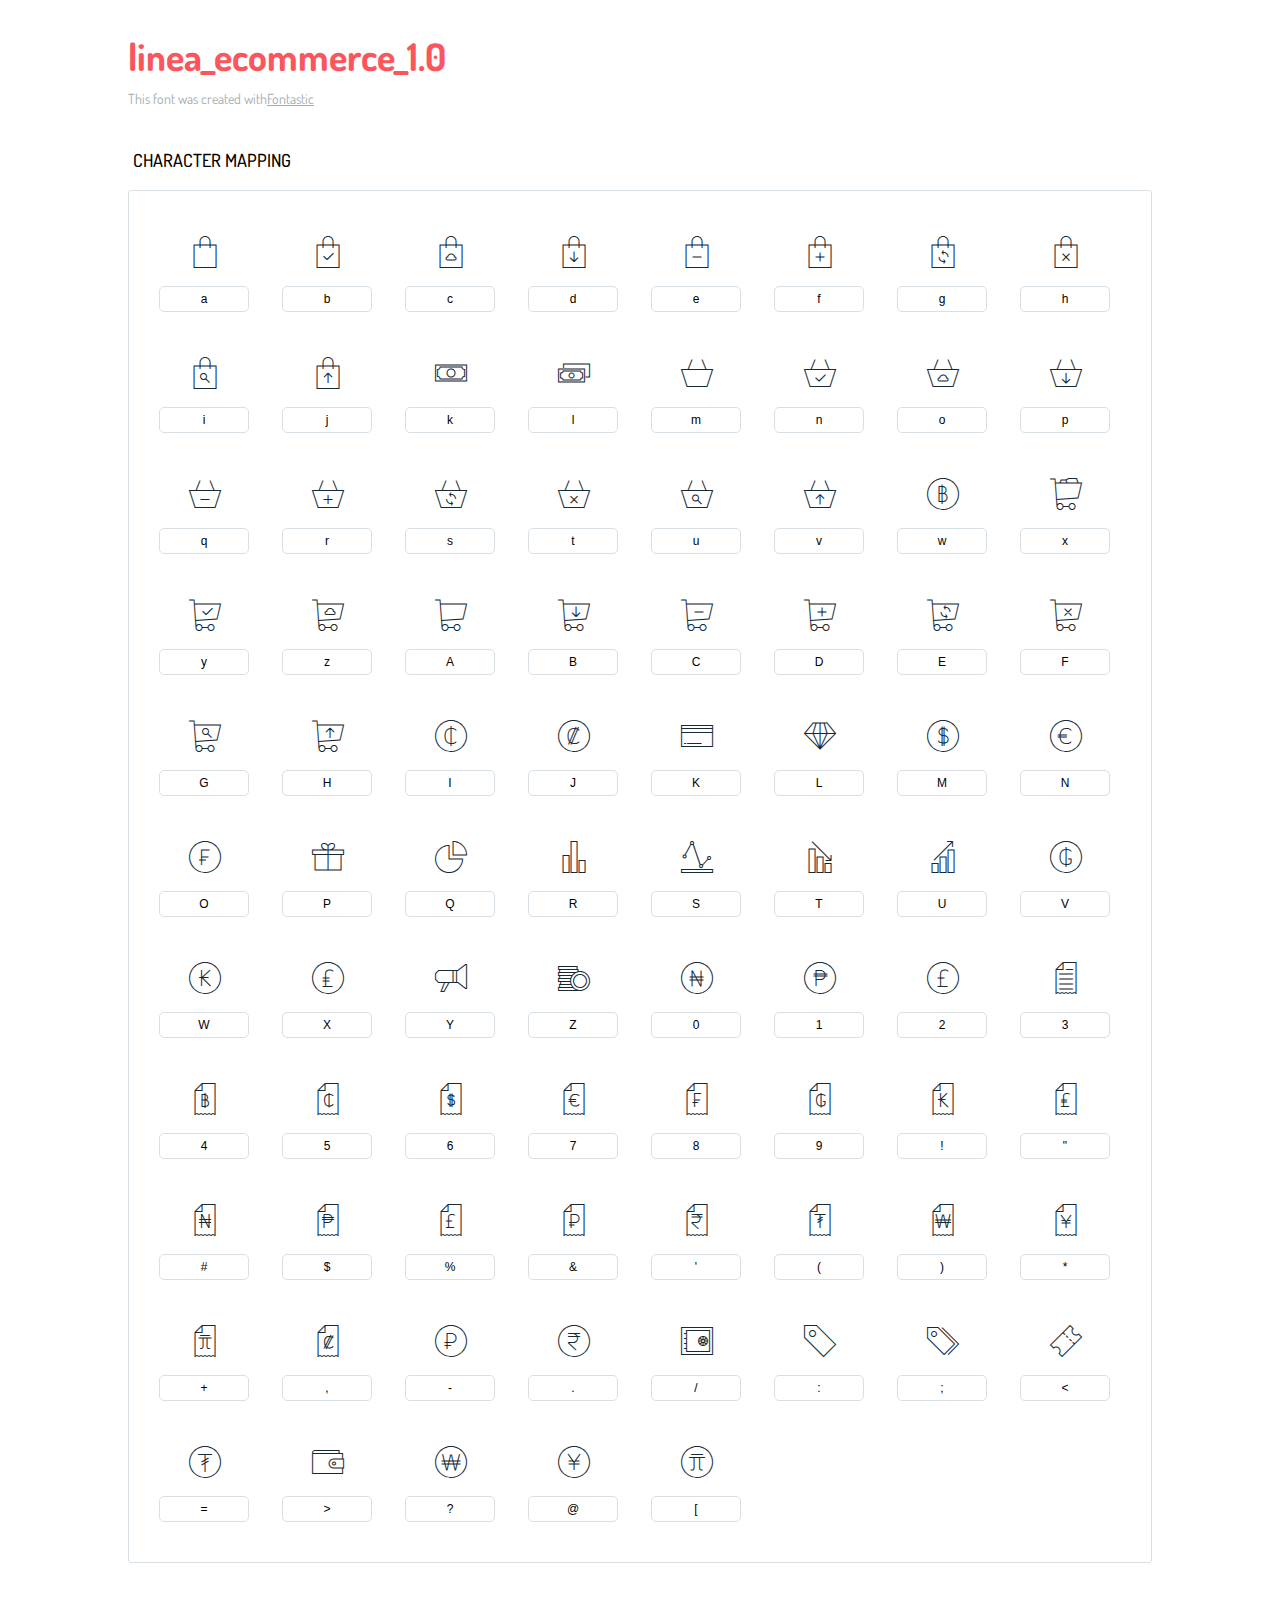
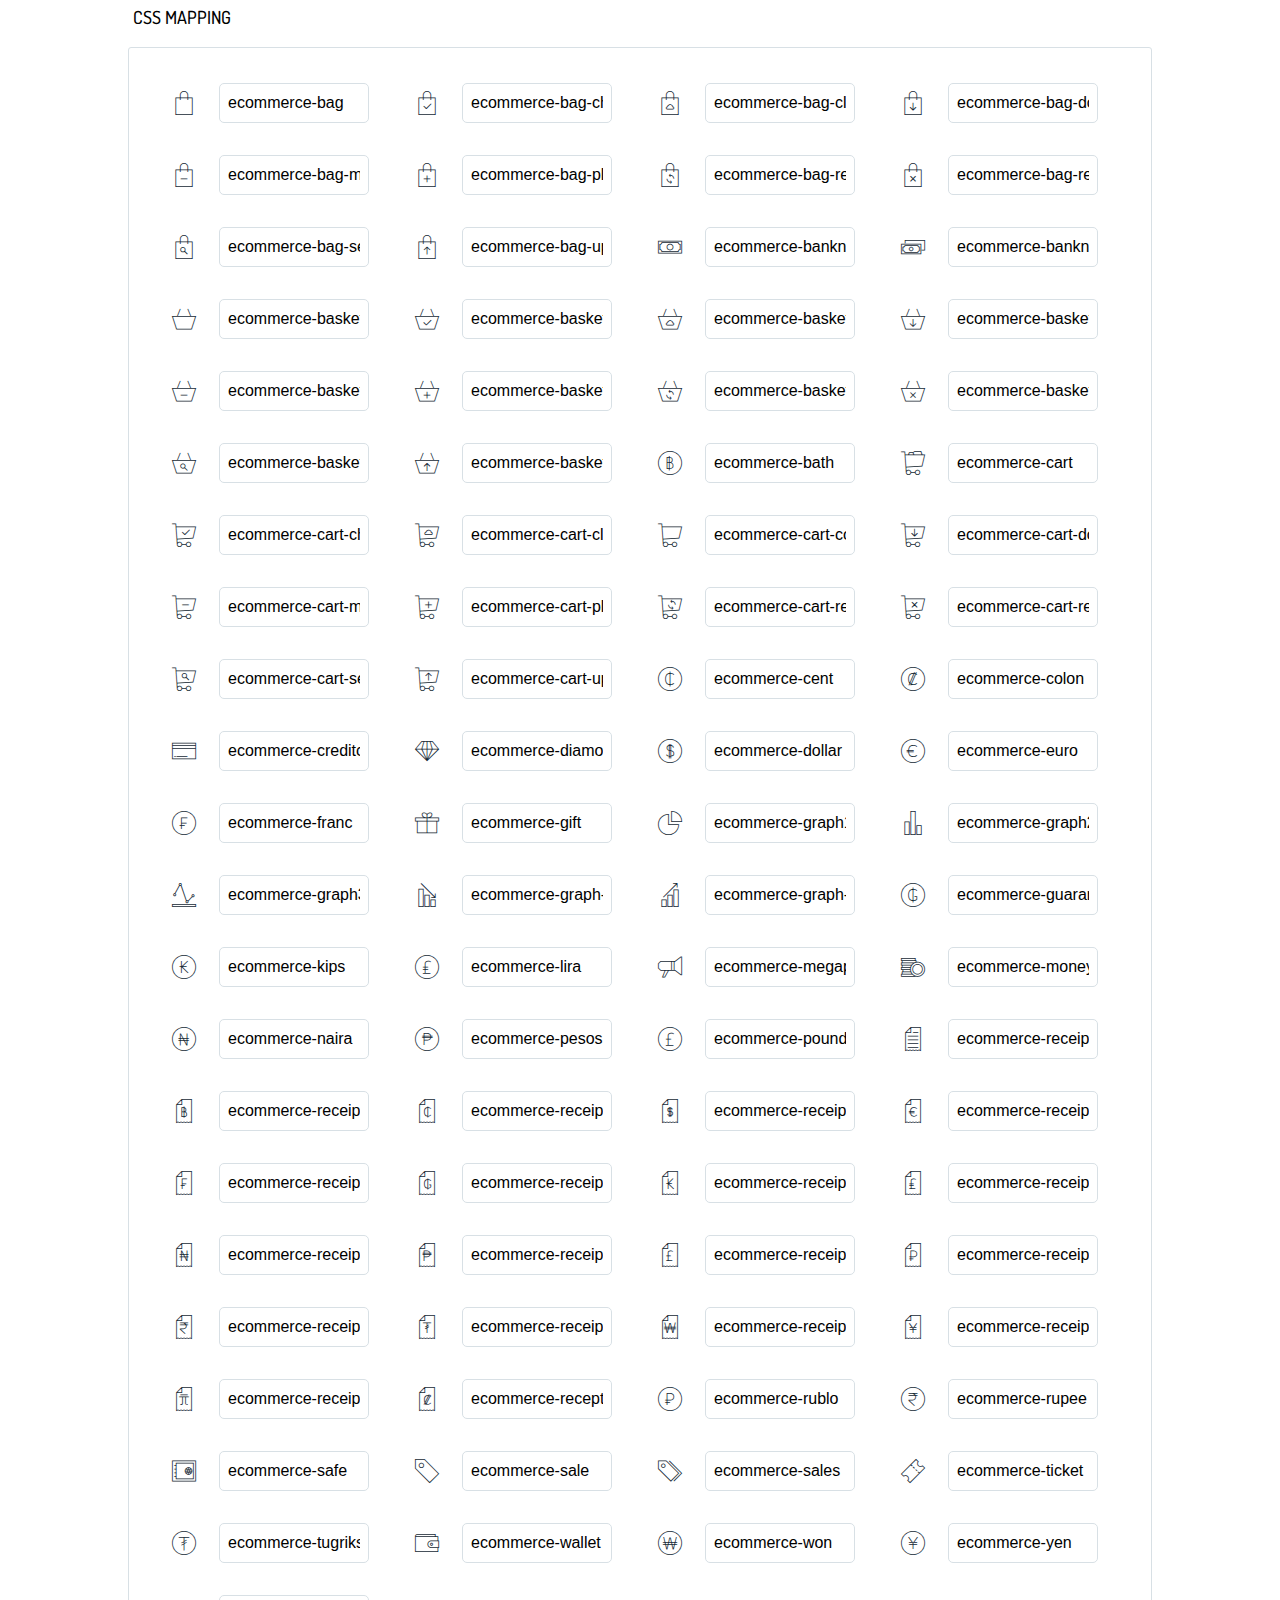
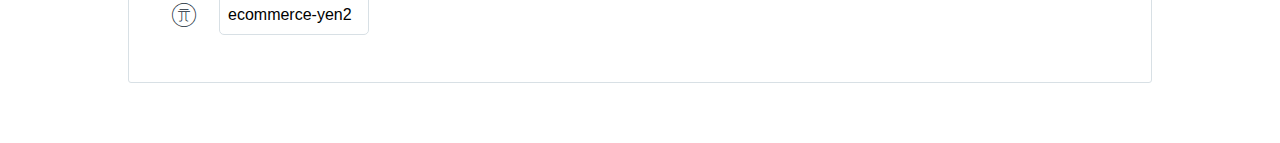
<file: Linea-Iconset-master/_ecommerce/_ICONFONT/icons-reference.html>
<!DOCTYPE html>
<html lang="en">
  <head>
    <meta charset="utf-8">
    <meta http-equiv="X-UA-Compatible" content="IE=edge,chrome=1">
    <meta name="viewport" content="width=device-width,initial-scale=1">
    <title>Font Reference - linea_ecommerce_1.0</title>
    <link href="http://fonts.googleapis.com/css?family=Dosis:400,500,700" rel="stylesheet" type="text/css">
    <link rel="stylesheet" href="styles.css">
    <style type="text/css">
      html,body,div,span,applet,object,iframe,h1,h2,h3,h4,h5,h6,p,blockquote,pre,a,abbr,acronym,address,big,cite,code,del,dfn,em,img,ins,kbd,q,s,samp,small,strike,strong,sub,sup,tt,var,dl,dt,dd,ol,ul,li,fieldset,form,label,legend,table,caption,tbody,tfoot,thead,tr,th,td{margin:0;padding:0;border:0;outline:0;font-weight:inherit;font-style:inherit;font-family:inherit;font-size:100%;vertical-align:baseline}
body{line-height:1;color:#000;background:#fff}
ol,ul{list-style:none}
table{border-collapse:separate;border-spacing:0;vertical-align:middle}
caption,th,td{text-align:left;font-weight:normal;vertical-align:middle}
a img{border:none}
*{-webkit-box-sizing:border-box;-moz-box-sizing:border-box;box-sizing:border-box}
body{font-family:'Dosis','Tahoma',sans-serif}
.container{margin:15px auto;width:80%}
h1{margin:40px 0 20px;font-weight:700;font-size:38px;line-height:32px;color:#fb565e}
h2{font-size:18px;padding:0 0 21px 5px;margin:45px 0 0 0;text-transform:uppercase;font-weight:500}
.small{font-size:14px;color:#a5adb4;}
.small a{color:#a5adb4;}
.small a:hover{color:#fb565e}
.glyphs.character-mapping{margin:0 0 20px 0;padding:20px 0 20px 30px;color:rgba(0,0,0,0.5);border:1px solid #d8e0e5;-webkit-border-radius:3px;border-radius:3px;}
.glyphs.character-mapping li{margin:0 30px 20px 0;display:inline-block;width:90px}
.glyphs.character-mapping .icon{margin:10px 0 10px 15px;padding:15px;position:relative;width:55px;height:55px;color:#162a36 !important;overflow:hidden;-webkit-border-radius:3px;border-radius:3px;font-size:32px;}
.glyphs.character-mapping .icon svg{fill:#000}
.glyphs.character-mapping input{margin:0;padding:5px 0;line-height:12px;font-size:12px;display:block;width:100%;border:1px solid #d8e0e5;-webkit-border-radius:5px;border-radius:5px;text-align:center;outline:0;}
.glyphs.character-mapping input:focus{border:1px solid #fbde4a;-webkit-box-shadow:inset 0 0 3px #fbde4a;box-shadow:inset 0 0 3px #fbde4a}
.glyphs.character-mapping input:hover{-webkit-box-shadow:inset 0 0 3px #fbde4a;box-shadow:inset 0 0 3px #fbde4a}
.glyphs.css-mapping{margin:0 0 60px 0;padding:30px 0 20px 30px;color:rgba(0,0,0,0.5);border:1px solid #d8e0e5;-webkit-border-radius:3px;border-radius:3px;}
.glyphs.css-mapping li{margin:0 30px 20px 0;padding:0;display:inline-block;overflow:hidden}
.glyphs.css-mapping .icon{margin:0;margin-right:10px;padding:13px;height:50px;width:50px;color:#162a36 !important;overflow:hidden;float:left;font-size:24px}
.glyphs.css-mapping input{margin:0;margin-top:5px;padding:8px;line-height:16px;font-size:16px;display:block;width:150px;height:40px;border:1px solid #d8e0e5;-webkit-border-radius:5px;border-radius:5px;background:#fff;outline:0;float:right;}
.glyphs.css-mapping input:focus{border:1px solid #fbde4a;-webkit-box-shadow:inset 0 0 3px #fbde4a;box-shadow:inset 0 0 3px #fbde4a}
.glyphs.css-mapping input:hover{-webkit-box-shadow:inset 0 0 3px #fbde4a;box-shadow:inset 0 0 3px #fbde4a}

      
    </style>
  </head>
  <body>
    <div class="container">
      <h1>linea_ecommerce_1.0</h1>
      <p class="small">This font was created with<a href="http://fontastic.me/">Fontastic</a></p>
      <h2>Character mapping</h2>
      <ul class="glyphs character-mapping">
        <li>
          <div data-icon="a" class="icon"></div>
          <input type="text" readonly="readonly" value="a">
        </li>
        <li>
          <div data-icon="b" class="icon"></div>
          <input type="text" readonly="readonly" value="b">
        </li>
        <li>
          <div data-icon="c" class="icon"></div>
          <input type="text" readonly="readonly" value="c">
        </li>
        <li>
          <div data-icon="d" class="icon"></div>
          <input type="text" readonly="readonly" value="d">
        </li>
        <li>
          <div data-icon="e" class="icon"></div>
          <input type="text" readonly="readonly" value="e">
        </li>
        <li>
          <div data-icon="f" class="icon"></div>
          <input type="text" readonly="readonly" value="f">
        </li>
        <li>
          <div data-icon="g" class="icon"></div>
          <input type="text" readonly="readonly" value="g">
        </li>
        <li>
          <div data-icon="h" class="icon"></div>
          <input type="text" readonly="readonly" value="h">
        </li>
        <li>
          <div data-icon="i" class="icon"></div>
          <input type="text" readonly="readonly" value="i">
        </li>
        <li>
          <div data-icon="j" class="icon"></div>
          <input type="text" readonly="readonly" value="j">
        </li>
        <li>
          <div data-icon="k" class="icon"></div>
          <input type="text" readonly="readonly" value="k">
        </li>
        <li>
          <div data-icon="l" class="icon"></div>
          <input type="text" readonly="readonly" value="l">
        </li>
        <li>
          <div data-icon="m" class="icon"></div>
          <input type="text" readonly="readonly" value="m">
        </li>
        <li>
          <div data-icon="n" class="icon"></div>
          <input type="text" readonly="readonly" value="n">
        </li>
        <li>
          <div data-icon="o" class="icon"></div>
          <input type="text" readonly="readonly" value="o">
        </li>
        <li>
          <div data-icon="p" class="icon"></div>
          <input type="text" readonly="readonly" value="p">
        </li>
        <li>
          <div data-icon="q" class="icon"></div>
          <input type="text" readonly="readonly" value="q">
        </li>
        <li>
          <div data-icon="r" class="icon"></div>
          <input type="text" readonly="readonly" value="r">
        </li>
        <li>
          <div data-icon="s" class="icon"></div>
          <input type="text" readonly="readonly" value="s">
        </li>
        <li>
          <div data-icon="t" class="icon"></div>
          <input type="text" readonly="readonly" value="t">
        </li>
        <li>
          <div data-icon="u" class="icon"></div>
          <input type="text" readonly="readonly" value="u">
        </li>
        <li>
          <div data-icon="v" class="icon"></div>
          <input type="text" readonly="readonly" value="v">
        </li>
        <li>
          <div data-icon="w" class="icon"></div>
          <input type="text" readonly="readonly" value="w">
        </li>
        <li>
          <div data-icon="x" class="icon"></div>
          <input type="text" readonly="readonly" value="x">
        </li>
        <li>
          <div data-icon="y" class="icon"></div>
          <input type="text" readonly="readonly" value="y">
        </li>
        <li>
          <div data-icon="z" class="icon"></div>
          <input type="text" readonly="readonly" value="z">
        </li>
        <li>
          <div data-icon="A" class="icon"></div>
          <input type="text" readonly="readonly" value="A">
        </li>
        <li>
          <div data-icon="B" class="icon"></div>
          <input type="text" readonly="readonly" value="B">
        </li>
        <li>
          <div data-icon="C" class="icon"></div>
          <input type="text" readonly="readonly" value="C">
        </li>
        <li>
          <div data-icon="D" class="icon"></div>
          <input type="text" readonly="readonly" value="D">
        </li>
        <li>
          <div data-icon="E" class="icon"></div>
          <input type="text" readonly="readonly" value="E">
        </li>
        <li>
          <div data-icon="F" class="icon"></div>
          <input type="text" readonly="readonly" value="F">
        </li>
        <li>
          <div data-icon="G" class="icon"></div>
          <input type="text" readonly="readonly" value="G">
        </li>
        <li>
          <div data-icon="H" class="icon"></div>
          <input type="text" readonly="readonly" value="H">
        </li>
        <li>
          <div data-icon="I" class="icon"></div>
          <input type="text" readonly="readonly" value="I">
        </li>
        <li>
          <div data-icon="J" class="icon"></div>
          <input type="text" readonly="readonly" value="J">
        </li>
        <li>
          <div data-icon="K" class="icon"></div>
          <input type="text" readonly="readonly" value="K">
        </li>
        <li>
          <div data-icon="L" class="icon"></div>
          <input type="text" readonly="readonly" value="L">
        </li>
        <li>
          <div data-icon="M" class="icon"></div>
          <input type="text" readonly="readonly" value="M">
        </li>
        <li>
          <div data-icon="N" class="icon"></div>
          <input type="text" readonly="readonly" value="N">
        </li>
        <li>
          <div data-icon="O" class="icon"></div>
          <input type="text" readonly="readonly" value="O">
        </li>
        <li>
          <div data-icon="P" class="icon"></div>
          <input type="text" readonly="readonly" value="P">
        </li>
        <li>
          <div data-icon="Q" class="icon"></div>
          <input type="text" readonly="readonly" value="Q">
        </li>
        <li>
          <div data-icon="R" class="icon"></div>
          <input type="text" readonly="readonly" value="R">
        </li>
        <li>
          <div data-icon="S" class="icon"></div>
          <input type="text" readonly="readonly" value="S">
        </li>
        <li>
          <div data-icon="T" class="icon"></div>
          <input type="text" readonly="readonly" value="T">
        </li>
        <li>
          <div data-icon="U" class="icon"></div>
          <input type="text" readonly="readonly" value="U">
        </li>
        <li>
          <div data-icon="V" class="icon"></div>
          <input type="text" readonly="readonly" value="V">
        </li>
        <li>
          <div data-icon="W" class="icon"></div>
          <input type="text" readonly="readonly" value="W">
        </li>
        <li>
          <div data-icon="X" class="icon"></div>
          <input type="text" readonly="readonly" value="X">
        </li>
        <li>
          <div data-icon="Y" class="icon"></div>
          <input type="text" readonly="readonly" value="Y">
        </li>
        <li>
          <div data-icon="Z" class="icon"></div>
          <input type="text" readonly="readonly" value="Z">
        </li>
        <li>
          <div data-icon="0" class="icon"></div>
          <input type="text" readonly="readonly" value="0">
        </li>
        <li>
          <div data-icon="1" class="icon"></div>
          <input type="text" readonly="readonly" value="1">
        </li>
        <li>
          <div data-icon="2" class="icon"></div>
          <input type="text" readonly="readonly" value="2">
        </li>
        <li>
          <div data-icon="3" class="icon"></div>
          <input type="text" readonly="readonly" value="3">
        </li>
        <li>
          <div data-icon="4" class="icon"></div>
          <input type="text" readonly="readonly" value="4">
        </li>
        <li>
          <div data-icon="5" class="icon"></div>
          <input type="text" readonly="readonly" value="5">
        </li>
        <li>
          <div data-icon="6" class="icon"></div>
          <input type="text" readonly="readonly" value="6">
        </li>
        <li>
          <div data-icon="7" class="icon"></div>
          <input type="text" readonly="readonly" value="7">
        </li>
        <li>
          <div data-icon="8" class="icon"></div>
          <input type="text" readonly="readonly" value="8">
        </li>
        <li>
          <div data-icon="9" class="icon"></div>
          <input type="text" readonly="readonly" value="9">
        </li>
        <li>
          <div data-icon="!" class="icon"></div>
          <input type="text" readonly="readonly" value="!">
        </li>
        <li>
          <div data-icon="&#34;" class="icon"></div>
          <input type="text" readonly="readonly" value="&quot;">
        </li>
        <li>
          <div data-icon="#" class="icon"></div>
          <input type="text" readonly="readonly" value="#">
        </li>
        <li>
          <div data-icon="$" class="icon"></div>
          <input type="text" readonly="readonly" value="$">
        </li>
        <li>
          <div data-icon="%" class="icon"></div>
          <input type="text" readonly="readonly" value="%">
        </li>
        <li>
          <div data-icon="&" class="icon"></div>
          <input type="text" readonly="readonly" value="&amp;">
        </li>
        <li>
          <div data-icon="'" class="icon"></div>
          <input type="text" readonly="readonly" value="&#39;">
        </li>
        <li>
          <div data-icon="(" class="icon"></div>
          <input type="text" readonly="readonly" value="(">
        </li>
        <li>
          <div data-icon=")" class="icon"></div>
          <input type="text" readonly="readonly" value=")">
        </li>
        <li>
          <div data-icon="*" class="icon"></div>
          <input type="text" readonly="readonly" value="*">
        </li>
        <li>
          <div data-icon="+" class="icon"></div>
          <input type="text" readonly="readonly" value="+">
        </li>
        <li>
          <div data-icon="," class="icon"></div>
          <input type="text" readonly="readonly" value=",">
        </li>
        <li>
          <div data-icon="-" class="icon"></div>
          <input type="text" readonly="readonly" value="-">
        </li>
        <li>
          <div data-icon="." class="icon"></div>
          <input type="text" readonly="readonly" value=".">
        </li>
        <li>
          <div data-icon="/" class="icon"></div>
          <input type="text" readonly="readonly" value="/">
        </li>
        <li>
          <div data-icon=":" class="icon"></div>
          <input type="text" readonly="readonly" value=":">
        </li>
        <li>
          <div data-icon=";" class="icon"></div>
          <input type="text" readonly="readonly" value=";">
        </li>
        <li>
          <div data-icon="<" class="icon"></div>
          <input type="text" readonly="readonly" value="&lt;">
        </li>
        <li>
          <div data-icon="=" class="icon"></div>
          <input type="text" readonly="readonly" value="=">
        </li>
        <li>
          <div data-icon=">" class="icon"></div>
          <input type="text" readonly="readonly" value="&gt;">
        </li>
        <li>
          <div data-icon="?" class="icon"></div>
          <input type="text" readonly="readonly" value="?">
        </li>
        <li>
          <div data-icon="@" class="icon"></div>
          <input type="text" readonly="readonly" value="@">
        </li>
        <li>
          <div data-icon="[" class="icon"></div>
          <input type="text" readonly="readonly" value="[">
        </li>
      </ul>
      <h2>CSS mapping</h2>
      <ul class="glyphs css-mapping">
        <li>
          <div class="icon icon-ecommerce-bag"></div>
          <input type="text" readonly="readonly" value="ecommerce-bag">
        </li>
        <li>
          <div class="icon icon-ecommerce-bag-check"></div>
          <input type="text" readonly="readonly" value="ecommerce-bag-check">
        </li>
        <li>
          <div class="icon icon-ecommerce-bag-cloud"></div>
          <input type="text" readonly="readonly" value="ecommerce-bag-cloud">
        </li>
        <li>
          <div class="icon icon-ecommerce-bag-download"></div>
          <input type="text" readonly="readonly" value="ecommerce-bag-download">
        </li>
        <li>
          <div class="icon icon-ecommerce-bag-minus"></div>
          <input type="text" readonly="readonly" value="ecommerce-bag-minus">
        </li>
        <li>
          <div class="icon icon-ecommerce-bag-plus"></div>
          <input type="text" readonly="readonly" value="ecommerce-bag-plus">
        </li>
        <li>
          <div class="icon icon-ecommerce-bag-refresh"></div>
          <input type="text" readonly="readonly" value="ecommerce-bag-refresh">
        </li>
        <li>
          <div class="icon icon-ecommerce-bag-remove"></div>
          <input type="text" readonly="readonly" value="ecommerce-bag-remove">
        </li>
        <li>
          <div class="icon icon-ecommerce-bag-search"></div>
          <input type="text" readonly="readonly" value="ecommerce-bag-search">
        </li>
        <li>
          <div class="icon icon-ecommerce-bag-upload"></div>
          <input type="text" readonly="readonly" value="ecommerce-bag-upload">
        </li>
        <li>
          <div class="icon icon-ecommerce-banknote"></div>
          <input type="text" readonly="readonly" value="ecommerce-banknote">
        </li>
        <li>
          <div class="icon icon-ecommerce-banknotes"></div>
          <input type="text" readonly="readonly" value="ecommerce-banknotes">
        </li>
        <li>
          <div class="icon icon-ecommerce-basket"></div>
          <input type="text" readonly="readonly" value="ecommerce-basket">
        </li>
        <li>
          <div class="icon icon-ecommerce-basket-check"></div>
          <input type="text" readonly="readonly" value="ecommerce-basket-check">
        </li>
        <li>
          <div class="icon icon-ecommerce-basket-cloud"></div>
          <input type="text" readonly="readonly" value="ecommerce-basket-cloud">
        </li>
        <li>
          <div class="icon icon-ecommerce-basket-download"></div>
          <input type="text" readonly="readonly" value="ecommerce-basket-download">
        </li>
        <li>
          <div class="icon icon-ecommerce-basket-minus"></div>
          <input type="text" readonly="readonly" value="ecommerce-basket-minus">
        </li>
        <li>
          <div class="icon icon-ecommerce-basket-plus"></div>
          <input type="text" readonly="readonly" value="ecommerce-basket-plus">
        </li>
        <li>
          <div class="icon icon-ecommerce-basket-refresh"></div>
          <input type="text" readonly="readonly" value="ecommerce-basket-refresh">
        </li>
        <li>
          <div class="icon icon-ecommerce-basket-remove"></div>
          <input type="text" readonly="readonly" value="ecommerce-basket-remove">
        </li>
        <li>
          <div class="icon icon-ecommerce-basket-search"></div>
          <input type="text" readonly="readonly" value="ecommerce-basket-search">
        </li>
        <li>
          <div class="icon icon-ecommerce-basket-upload"></div>
          <input type="text" readonly="readonly" value="ecommerce-basket-upload">
        </li>
        <li>
          <div class="icon icon-ecommerce-bath"></div>
          <input type="text" readonly="readonly" value="ecommerce-bath">
        </li>
        <li>
          <div class="icon icon-ecommerce-cart"></div>
          <input type="text" readonly="readonly" value="ecommerce-cart">
        </li>
        <li>
          <div class="icon icon-ecommerce-cart-check"></div>
          <input type="text" readonly="readonly" value="ecommerce-cart-check">
        </li>
        <li>
          <div class="icon icon-ecommerce-cart-cloud"></div>
          <input type="text" readonly="readonly" value="ecommerce-cart-cloud">
        </li>
        <li>
          <div class="icon icon-ecommerce-cart-content"></div>
          <input type="text" readonly="readonly" value="ecommerce-cart-content">
        </li>
        <li>
          <div class="icon icon-ecommerce-cart-download"></div>
          <input type="text" readonly="readonly" value="ecommerce-cart-download">
        </li>
        <li>
          <div class="icon icon-ecommerce-cart-minus"></div>
          <input type="text" readonly="readonly" value="ecommerce-cart-minus">
        </li>
        <li>
          <div class="icon icon-ecommerce-cart-plus"></div>
          <input type="text" readonly="readonly" value="ecommerce-cart-plus">
        </li>
        <li>
          <div class="icon icon-ecommerce-cart-refresh"></div>
          <input type="text" readonly="readonly" value="ecommerce-cart-refresh">
        </li>
        <li>
          <div class="icon icon-ecommerce-cart-remove"></div>
          <input type="text" readonly="readonly" value="ecommerce-cart-remove">
        </li>
        <li>
          <div class="icon icon-ecommerce-cart-search"></div>
          <input type="text" readonly="readonly" value="ecommerce-cart-search">
        </li>
        <li>
          <div class="icon icon-ecommerce-cart-upload"></div>
          <input type="text" readonly="readonly" value="ecommerce-cart-upload">
        </li>
        <li>
          <div class="icon icon-ecommerce-cent"></div>
          <input type="text" readonly="readonly" value="ecommerce-cent">
        </li>
        <li>
          <div class="icon icon-ecommerce-colon"></div>
          <input type="text" readonly="readonly" value="ecommerce-colon">
        </li>
        <li>
          <div class="icon icon-ecommerce-creditcard"></div>
          <input type="text" readonly="readonly" value="ecommerce-creditcard">
        </li>
        <li>
          <div class="icon icon-ecommerce-diamond"></div>
          <input type="text" readonly="readonly" value="ecommerce-diamond">
        </li>
        <li>
          <div class="icon icon-ecommerce-dollar"></div>
          <input type="text" readonly="readonly" value="ecommerce-dollar">
        </li>
        <li>
          <div class="icon icon-ecommerce-euro"></div>
          <input type="text" readonly="readonly" value="ecommerce-euro">
        </li>
        <li>
          <div class="icon icon-ecommerce-franc"></div>
          <input type="text" readonly="readonly" value="ecommerce-franc">
        </li>
        <li>
          <div class="icon icon-ecommerce-gift"></div>
          <input type="text" readonly="readonly" value="ecommerce-gift">
        </li>
        <li>
          <div class="icon icon-ecommerce-graph1"></div>
          <input type="text" readonly="readonly" value="ecommerce-graph1">
        </li>
        <li>
          <div class="icon icon-ecommerce-graph2"></div>
          <input type="text" readonly="readonly" value="ecommerce-graph2">
        </li>
        <li>
          <div class="icon icon-ecommerce-graph3"></div>
          <input type="text" readonly="readonly" value="ecommerce-graph3">
        </li>
        <li>
          <div class="icon icon-ecommerce-graph-decrease"></div>
          <input type="text" readonly="readonly" value="ecommerce-graph-decrease">
        </li>
        <li>
          <div class="icon icon-ecommerce-graph-increase"></div>
          <input type="text" readonly="readonly" value="ecommerce-graph-increase">
        </li>
        <li>
          <div class="icon icon-ecommerce-guarani"></div>
          <input type="text" readonly="readonly" value="ecommerce-guarani">
        </li>
        <li>
          <div class="icon icon-ecommerce-kips"></div>
          <input type="text" readonly="readonly" value="ecommerce-kips">
        </li>
        <li>
          <div class="icon icon-ecommerce-lira"></div>
          <input type="text" readonly="readonly" value="ecommerce-lira">
        </li>
        <li>
          <div class="icon icon-ecommerce-megaphone"></div>
          <input type="text" readonly="readonly" value="ecommerce-megaphone">
        </li>
        <li>
          <div class="icon icon-ecommerce-money"></div>
          <input type="text" readonly="readonly" value="ecommerce-money">
        </li>
        <li>
          <div class="icon icon-ecommerce-naira"></div>
          <input type="text" readonly="readonly" value="ecommerce-naira">
        </li>
        <li>
          <div class="icon icon-ecommerce-pesos"></div>
          <input type="text" readonly="readonly" value="ecommerce-pesos">
        </li>
        <li>
          <div class="icon icon-ecommerce-pound"></div>
          <input type="text" readonly="readonly" value="ecommerce-pound">
        </li>
        <li>
          <div class="icon icon-ecommerce-receipt"></div>
          <input type="text" readonly="readonly" value="ecommerce-receipt">
        </li>
        <li>
          <div class="icon icon-ecommerce-receipt-bath"></div>
          <input type="text" readonly="readonly" value="ecommerce-receipt-bath">
        </li>
        <li>
          <div class="icon icon-ecommerce-receipt-cent"></div>
          <input type="text" readonly="readonly" value="ecommerce-receipt-cent">
        </li>
        <li>
          <div class="icon icon-ecommerce-receipt-dollar"></div>
          <input type="text" readonly="readonly" value="ecommerce-receipt-dollar">
        </li>
        <li>
          <div class="icon icon-ecommerce-receipt-euro"></div>
          <input type="text" readonly="readonly" value="ecommerce-receipt-euro">
        </li>
        <li>
          <div class="icon icon-ecommerce-receipt-franc"></div>
          <input type="text" readonly="readonly" value="ecommerce-receipt-franc">
        </li>
        <li>
          <div class="icon icon-ecommerce-receipt-guarani"></div>
          <input type="text" readonly="readonly" value="ecommerce-receipt-guarani">
        </li>
        <li>
          <div class="icon icon-ecommerce-receipt-kips"></div>
          <input type="text" readonly="readonly" value="ecommerce-receipt-kips">
        </li>
        <li>
          <div class="icon icon-ecommerce-receipt-lira"></div>
          <input type="text" readonly="readonly" value="ecommerce-receipt-lira">
        </li>
        <li>
          <div class="icon icon-ecommerce-receipt-naira"></div>
          <input type="text" readonly="readonly" value="ecommerce-receipt-naira">
        </li>
        <li>
          <div class="icon icon-ecommerce-receipt-pesos"></div>
          <input type="text" readonly="readonly" value="ecommerce-receipt-pesos">
        </li>
        <li>
          <div class="icon icon-ecommerce-receipt-pound"></div>
          <input type="text" readonly="readonly" value="ecommerce-receipt-pound">
        </li>
        <li>
          <div class="icon icon-ecommerce-receipt-rublo"></div>
          <input type="text" readonly="readonly" value="ecommerce-receipt-rublo">
        </li>
        <li>
          <div class="icon icon-ecommerce-receipt-rupee"></div>
          <input type="text" readonly="readonly" value="ecommerce-receipt-rupee">
        </li>
        <li>
          <div class="icon icon-ecommerce-receipt-tugrik"></div>
          <input type="text" readonly="readonly" value="ecommerce-receipt-tugrik">
        </li>
        <li>
          <div class="icon icon-ecommerce-receipt-won"></div>
          <input type="text" readonly="readonly" value="ecommerce-receipt-won">
        </li>
        <li>
          <div class="icon icon-ecommerce-receipt-yen"></div>
          <input type="text" readonly="readonly" value="ecommerce-receipt-yen">
        </li>
        <li>
          <div class="icon icon-ecommerce-receipt-yen2"></div>
          <input type="text" readonly="readonly" value="ecommerce-receipt-yen2">
        </li>
        <li>
          <div class="icon icon-ecommerce-recept-colon"></div>
          <input type="text" readonly="readonly" value="ecommerce-recept-colon">
        </li>
        <li>
          <div class="icon icon-ecommerce-rublo"></div>
          <input type="text" readonly="readonly" value="ecommerce-rublo">
        </li>
        <li>
          <div class="icon icon-ecommerce-rupee"></div>
          <input type="text" readonly="readonly" value="ecommerce-rupee">
        </li>
        <li>
          <div class="icon icon-ecommerce-safe"></div>
          <input type="text" readonly="readonly" value="ecommerce-safe">
        </li>
        <li>
          <div class="icon icon-ecommerce-sale"></div>
          <input type="text" readonly="readonly" value="ecommerce-sale">
        </li>
        <li>
          <div class="icon icon-ecommerce-sales"></div>
          <input type="text" readonly="readonly" value="ecommerce-sales">
        </li>
        <li>
          <div class="icon icon-ecommerce-ticket"></div>
          <input type="text" readonly="readonly" value="ecommerce-ticket">
        </li>
        <li>
          <div class="icon icon-ecommerce-tugriks"></div>
          <input type="text" readonly="readonly" value="ecommerce-tugriks">
        </li>
        <li>
          <div class="icon icon-ecommerce-wallet"></div>
          <input type="text" readonly="readonly" value="ecommerce-wallet">
        </li>
        <li>
          <div class="icon icon-ecommerce-won"></div>
          <input type="text" readonly="readonly" value="ecommerce-won">
        </li>
        <li>
          <div class="icon icon-ecommerce-yen"></div>
          <input type="text" readonly="readonly" value="ecommerce-yen">
        </li>
        <li>
          <div class="icon icon-ecommerce-yen2"></div>
          <input type="text" readonly="readonly" value="ecommerce-yen2">
        </li>
      </ul>
    </div><script type="text/javascript">
(function() {
  var glyphs, _i, _len, _ref;

  _ref = document.getElementsByClassName('glyphs');
  for (_i = 0, _len = _ref.length; _i < _len; _i++) {
    glyphs = _ref[_i];
    glyphs.addEventListener('click', function(event) {
      if (event.target.tagName === 'INPUT') {
        return event.target.select();
      }
    });
  }

}).call(this);
</script>
  </body>
</html>
</file>
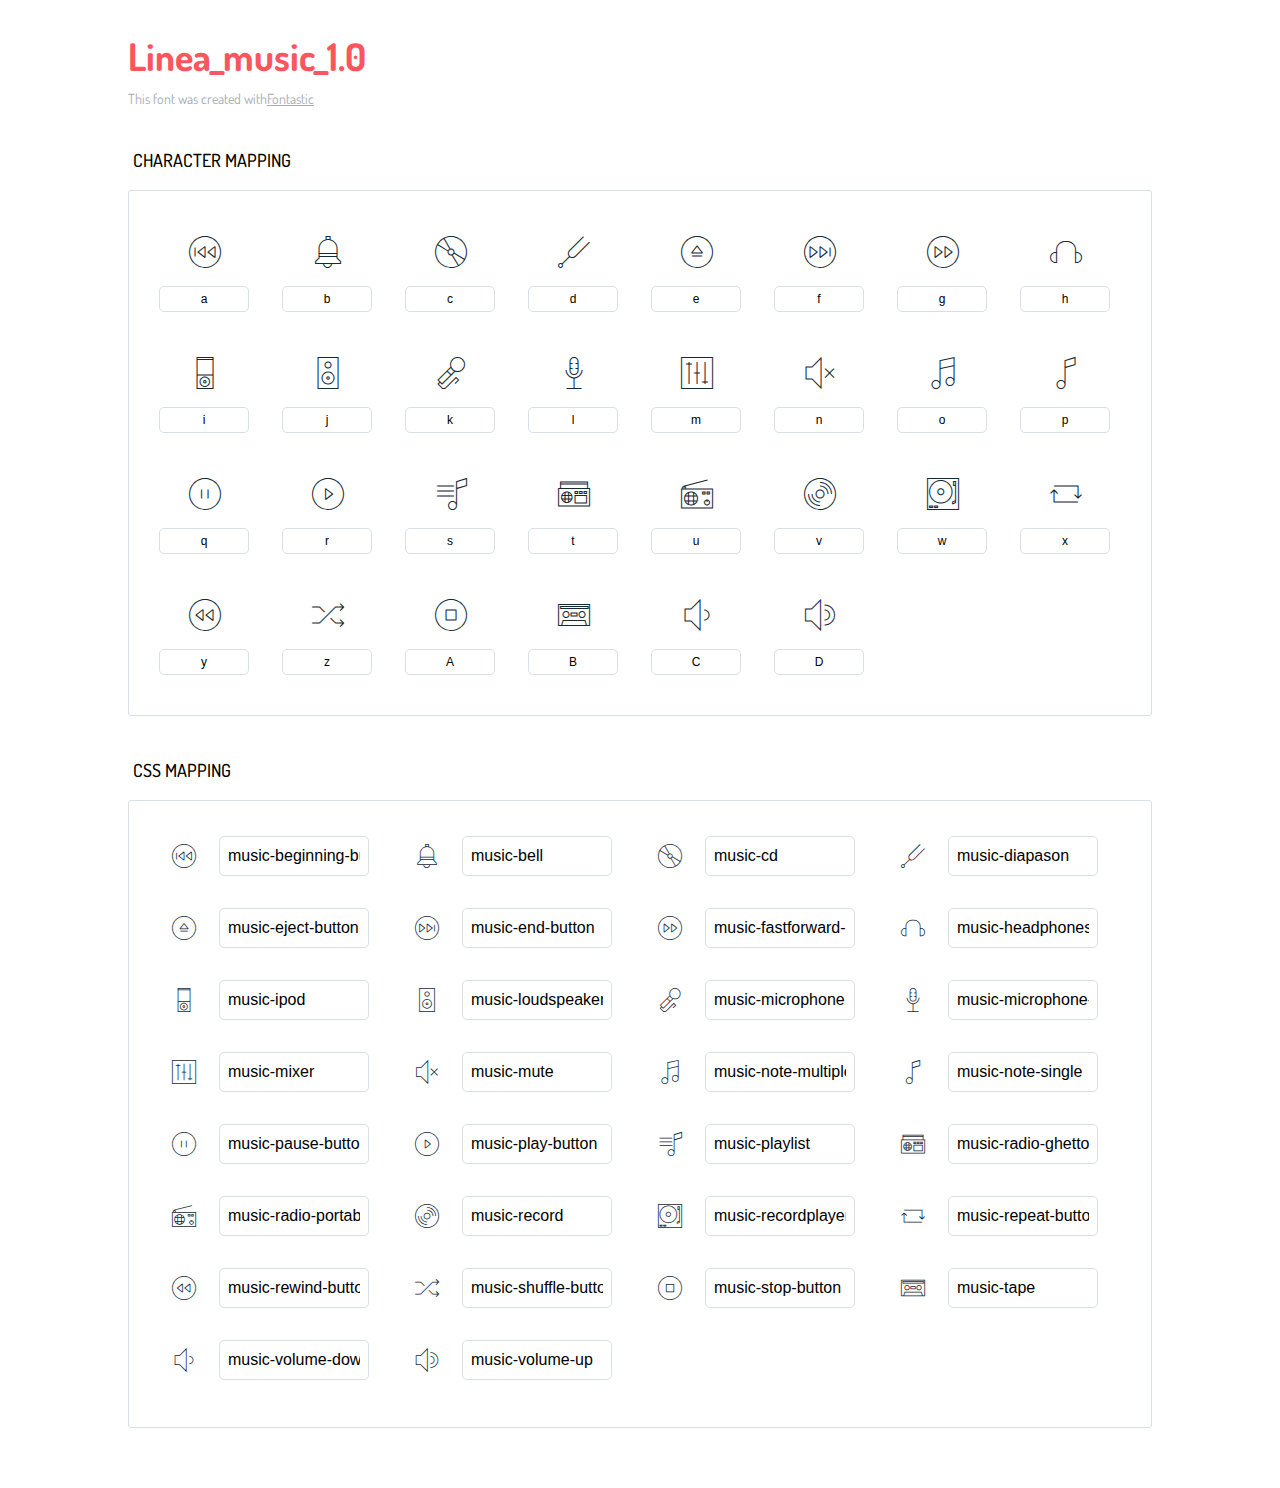
<file: Linea-Iconset-master/_music/_ICONFONT/icons-reference.html>
<!DOCTYPE html>
<html lang="en">
  <head>
    <meta charset="utf-8">
    <meta http-equiv="X-UA-Compatible" content="IE=edge,chrome=1">
    <meta name="viewport" content="width=device-width,initial-scale=1">
    <title>Font Reference - Linea_music_1.0</title>
    <link href="http://fonts.googleapis.com/css?family=Dosis:400,500,700" rel="stylesheet" type="text/css">
    <link rel="stylesheet" href="styles.css">
    <style type="text/css">
      html,body,div,span,applet,object,iframe,h1,h2,h3,h4,h5,h6,p,blockquote,pre,a,abbr,acronym,address,big,cite,code,del,dfn,em,img,ins,kbd,q,s,samp,small,strike,strong,sub,sup,tt,var,dl,dt,dd,ol,ul,li,fieldset,form,label,legend,table,caption,tbody,tfoot,thead,tr,th,td{margin:0;padding:0;border:0;outline:0;font-weight:inherit;font-style:inherit;font-family:inherit;font-size:100%;vertical-align:baseline}
body{line-height:1;color:#000;background:#fff}
ol,ul{list-style:none}
table{border-collapse:separate;border-spacing:0;vertical-align:middle}
caption,th,td{text-align:left;font-weight:normal;vertical-align:middle}
a img{border:none}
*{-webkit-box-sizing:border-box;-moz-box-sizing:border-box;box-sizing:border-box}
body{font-family:'Dosis','Tahoma',sans-serif}
.container{margin:15px auto;width:80%}
h1{margin:40px 0 20px;font-weight:700;font-size:38px;line-height:32px;color:#fb565e}
h2{font-size:18px;padding:0 0 21px 5px;margin:45px 0 0 0;text-transform:uppercase;font-weight:500}
.small{font-size:14px;color:#a5adb4;}
.small a{color:#a5adb4;}
.small a:hover{color:#fb565e}
.glyphs.character-mapping{margin:0 0 20px 0;padding:20px 0 20px 30px;color:rgba(0,0,0,0.5);border:1px solid #d8e0e5;-webkit-border-radius:3px;border-radius:3px;}
.glyphs.character-mapping li{margin:0 30px 20px 0;display:inline-block;width:90px}
.glyphs.character-mapping .icon{margin:10px 0 10px 15px;padding:15px;position:relative;width:55px;height:55px;color:#162a36 !important;overflow:hidden;-webkit-border-radius:3px;border-radius:3px;font-size:32px;}
.glyphs.character-mapping .icon svg{fill:#000}
.glyphs.character-mapping input{margin:0;padding:5px 0;line-height:12px;font-size:12px;display:block;width:100%;border:1px solid #d8e0e5;-webkit-border-radius:5px;border-radius:5px;text-align:center;outline:0;}
.glyphs.character-mapping input:focus{border:1px solid #fbde4a;-webkit-box-shadow:inset 0 0 3px #fbde4a;box-shadow:inset 0 0 3px #fbde4a}
.glyphs.character-mapping input:hover{-webkit-box-shadow:inset 0 0 3px #fbde4a;box-shadow:inset 0 0 3px #fbde4a}
.glyphs.css-mapping{margin:0 0 60px 0;padding:30px 0 20px 30px;color:rgba(0,0,0,0.5);border:1px solid #d8e0e5;-webkit-border-radius:3px;border-radius:3px;}
.glyphs.css-mapping li{margin:0 30px 20px 0;padding:0;display:inline-block;overflow:hidden}
.glyphs.css-mapping .icon{margin:0;margin-right:10px;padding:13px;height:50px;width:50px;color:#162a36 !important;overflow:hidden;float:left;font-size:24px}
.glyphs.css-mapping input{margin:0;margin-top:5px;padding:8px;line-height:16px;font-size:16px;display:block;width:150px;height:40px;border:1px solid #d8e0e5;-webkit-border-radius:5px;border-radius:5px;background:#fff;outline:0;float:right;}
.glyphs.css-mapping input:focus{border:1px solid #fbde4a;-webkit-box-shadow:inset 0 0 3px #fbde4a;box-shadow:inset 0 0 3px #fbde4a}
.glyphs.css-mapping input:hover{-webkit-box-shadow:inset 0 0 3px #fbde4a;box-shadow:inset 0 0 3px #fbde4a}

      
    </style>
  </head>
  <body>
    <div class="container">
      <h1>Linea_music_1.0</h1>
      <p class="small">This font was created with<a href="http://fontastic.me/">Fontastic</a></p>
      <h2>Character mapping</h2>
      <ul class="glyphs character-mapping">
        <li>
          <div data-icon="a" class="icon"></div>
          <input type="text" readonly="readonly" value="a">
        </li>
        <li>
          <div data-icon="b" class="icon"></div>
          <input type="text" readonly="readonly" value="b">
        </li>
        <li>
          <div data-icon="c" class="icon"></div>
          <input type="text" readonly="readonly" value="c">
        </li>
        <li>
          <div data-icon="d" class="icon"></div>
          <input type="text" readonly="readonly" value="d">
        </li>
        <li>
          <div data-icon="e" class="icon"></div>
          <input type="text" readonly="readonly" value="e">
        </li>
        <li>
          <div data-icon="f" class="icon"></div>
          <input type="text" readonly="readonly" value="f">
        </li>
        <li>
          <div data-icon="g" class="icon"></div>
          <input type="text" readonly="readonly" value="g">
        </li>
        <li>
          <div data-icon="h" class="icon"></div>
          <input type="text" readonly="readonly" value="h">
        </li>
        <li>
          <div data-icon="i" class="icon"></div>
          <input type="text" readonly="readonly" value="i">
        </li>
        <li>
          <div data-icon="j" class="icon"></div>
          <input type="text" readonly="readonly" value="j">
        </li>
        <li>
          <div data-icon="k" class="icon"></div>
          <input type="text" readonly="readonly" value="k">
        </li>
        <li>
          <div data-icon="l" class="icon"></div>
          <input type="text" readonly="readonly" value="l">
        </li>
        <li>
          <div data-icon="m" class="icon"></div>
          <input type="text" readonly="readonly" value="m">
        </li>
        <li>
          <div data-icon="n" class="icon"></div>
          <input type="text" readonly="readonly" value="n">
        </li>
        <li>
          <div data-icon="o" class="icon"></div>
          <input type="text" readonly="readonly" value="o">
        </li>
        <li>
          <div data-icon="p" class="icon"></div>
          <input type="text" readonly="readonly" value="p">
        </li>
        <li>
          <div data-icon="q" class="icon"></div>
          <input type="text" readonly="readonly" value="q">
        </li>
        <li>
          <div data-icon="r" class="icon"></div>
          <input type="text" readonly="readonly" value="r">
        </li>
        <li>
          <div data-icon="s" class="icon"></div>
          <input type="text" readonly="readonly" value="s">
        </li>
        <li>
          <div data-icon="t" class="icon"></div>
          <input type="text" readonly="readonly" value="t">
        </li>
        <li>
          <div data-icon="u" class="icon"></div>
          <input type="text" readonly="readonly" value="u">
        </li>
        <li>
          <div data-icon="v" class="icon"></div>
          <input type="text" readonly="readonly" value="v">
        </li>
        <li>
          <div data-icon="w" class="icon"></div>
          <input type="text" readonly="readonly" value="w">
        </li>
        <li>
          <div data-icon="x" class="icon"></div>
          <input type="text" readonly="readonly" value="x">
        </li>
        <li>
          <div data-icon="y" class="icon"></div>
          <input type="text" readonly="readonly" value="y">
        </li>
        <li>
          <div data-icon="z" class="icon"></div>
          <input type="text" readonly="readonly" value="z">
        </li>
        <li>
          <div data-icon="A" class="icon"></div>
          <input type="text" readonly="readonly" value="A">
        </li>
        <li>
          <div data-icon="B" class="icon"></div>
          <input type="text" readonly="readonly" value="B">
        </li>
        <li>
          <div data-icon="C" class="icon"></div>
          <input type="text" readonly="readonly" value="C">
        </li>
        <li>
          <div data-icon="D" class="icon"></div>
          <input type="text" readonly="readonly" value="D">
        </li>
      </ul>
      <h2>CSS mapping</h2>
      <ul class="glyphs css-mapping">
        <li>
          <div class="icon icon-music-beginning-button"></div>
          <input type="text" readonly="readonly" value="music-beginning-button">
        </li>
        <li>
          <div class="icon icon-music-bell"></div>
          <input type="text" readonly="readonly" value="music-bell">
        </li>
        <li>
          <div class="icon icon-music-cd"></div>
          <input type="text" readonly="readonly" value="music-cd">
        </li>
        <li>
          <div class="icon icon-music-diapason"></div>
          <input type="text" readonly="readonly" value="music-diapason">
        </li>
        <li>
          <div class="icon icon-music-eject-button"></div>
          <input type="text" readonly="readonly" value="music-eject-button">
        </li>
        <li>
          <div class="icon icon-music-end-button"></div>
          <input type="text" readonly="readonly" value="music-end-button">
        </li>
        <li>
          <div class="icon icon-music-fastforward-button"></div>
          <input type="text" readonly="readonly" value="music-fastforward-button">
        </li>
        <li>
          <div class="icon icon-music-headphones"></div>
          <input type="text" readonly="readonly" value="music-headphones">
        </li>
        <li>
          <div class="icon icon-music-ipod"></div>
          <input type="text" readonly="readonly" value="music-ipod">
        </li>
        <li>
          <div class="icon icon-music-loudspeaker"></div>
          <input type="text" readonly="readonly" value="music-loudspeaker">
        </li>
        <li>
          <div class="icon icon-music-microphone"></div>
          <input type="text" readonly="readonly" value="music-microphone">
        </li>
        <li>
          <div class="icon icon-music-microphone-old"></div>
          <input type="text" readonly="readonly" value="music-microphone-old">
        </li>
        <li>
          <div class="icon icon-music-mixer"></div>
          <input type="text" readonly="readonly" value="music-mixer">
        </li>
        <li>
          <div class="icon icon-music-mute"></div>
          <input type="text" readonly="readonly" value="music-mute">
        </li>
        <li>
          <div class="icon icon-music-note-multiple"></div>
          <input type="text" readonly="readonly" value="music-note-multiple">
        </li>
        <li>
          <div class="icon icon-music-note-single"></div>
          <input type="text" readonly="readonly" value="music-note-single">
        </li>
        <li>
          <div class="icon icon-music-pause-button"></div>
          <input type="text" readonly="readonly" value="music-pause-button">
        </li>
        <li>
          <div class="icon icon-music-play-button"></div>
          <input type="text" readonly="readonly" value="music-play-button">
        </li>
        <li>
          <div class="icon icon-music-playlist"></div>
          <input type="text" readonly="readonly" value="music-playlist">
        </li>
        <li>
          <div class="icon icon-music-radio-ghettoblaster"></div>
          <input type="text" readonly="readonly" value="music-radio-ghettoblaster">
        </li>
        <li>
          <div class="icon icon-music-radio-portable"></div>
          <input type="text" readonly="readonly" value="music-radio-portable">
        </li>
        <li>
          <div class="icon icon-music-record"></div>
          <input type="text" readonly="readonly" value="music-record">
        </li>
        <li>
          <div class="icon icon-music-recordplayer"></div>
          <input type="text" readonly="readonly" value="music-recordplayer">
        </li>
        <li>
          <div class="icon icon-music-repeat-button"></div>
          <input type="text" readonly="readonly" value="music-repeat-button">
        </li>
        <li>
          <div class="icon icon-music-rewind-button"></div>
          <input type="text" readonly="readonly" value="music-rewind-button">
        </li>
        <li>
          <div class="icon icon-music-shuffle-button"></div>
          <input type="text" readonly="readonly" value="music-shuffle-button">
        </li>
        <li>
          <div class="icon icon-music-stop-button"></div>
          <input type="text" readonly="readonly" value="music-stop-button">
        </li>
        <li>
          <div class="icon icon-music-tape"></div>
          <input type="text" readonly="readonly" value="music-tape">
        </li>
        <li>
          <div class="icon icon-music-volume-down"></div>
          <input type="text" readonly="readonly" value="music-volume-down">
        </li>
        <li>
          <div class="icon icon-music-volume-up"></div>
          <input type="text" readonly="readonly" value="music-volume-up">
        </li>
      </ul>
    </div><script type="text/javascript">
(function() {
  var glyphs, _i, _len, _ref;

  _ref = document.getElementsByClassName('glyphs');
  for (_i = 0, _len = _ref.length; _i < _len; _i++) {
    glyphs = _ref[_i];
    glyphs.addEventListener('click', function(event) {
      if (event.target.tagName === 'INPUT') {
        return event.target.select();
      }
    });
  }

}).call(this);
</script>
  </body>
</html>
</file>
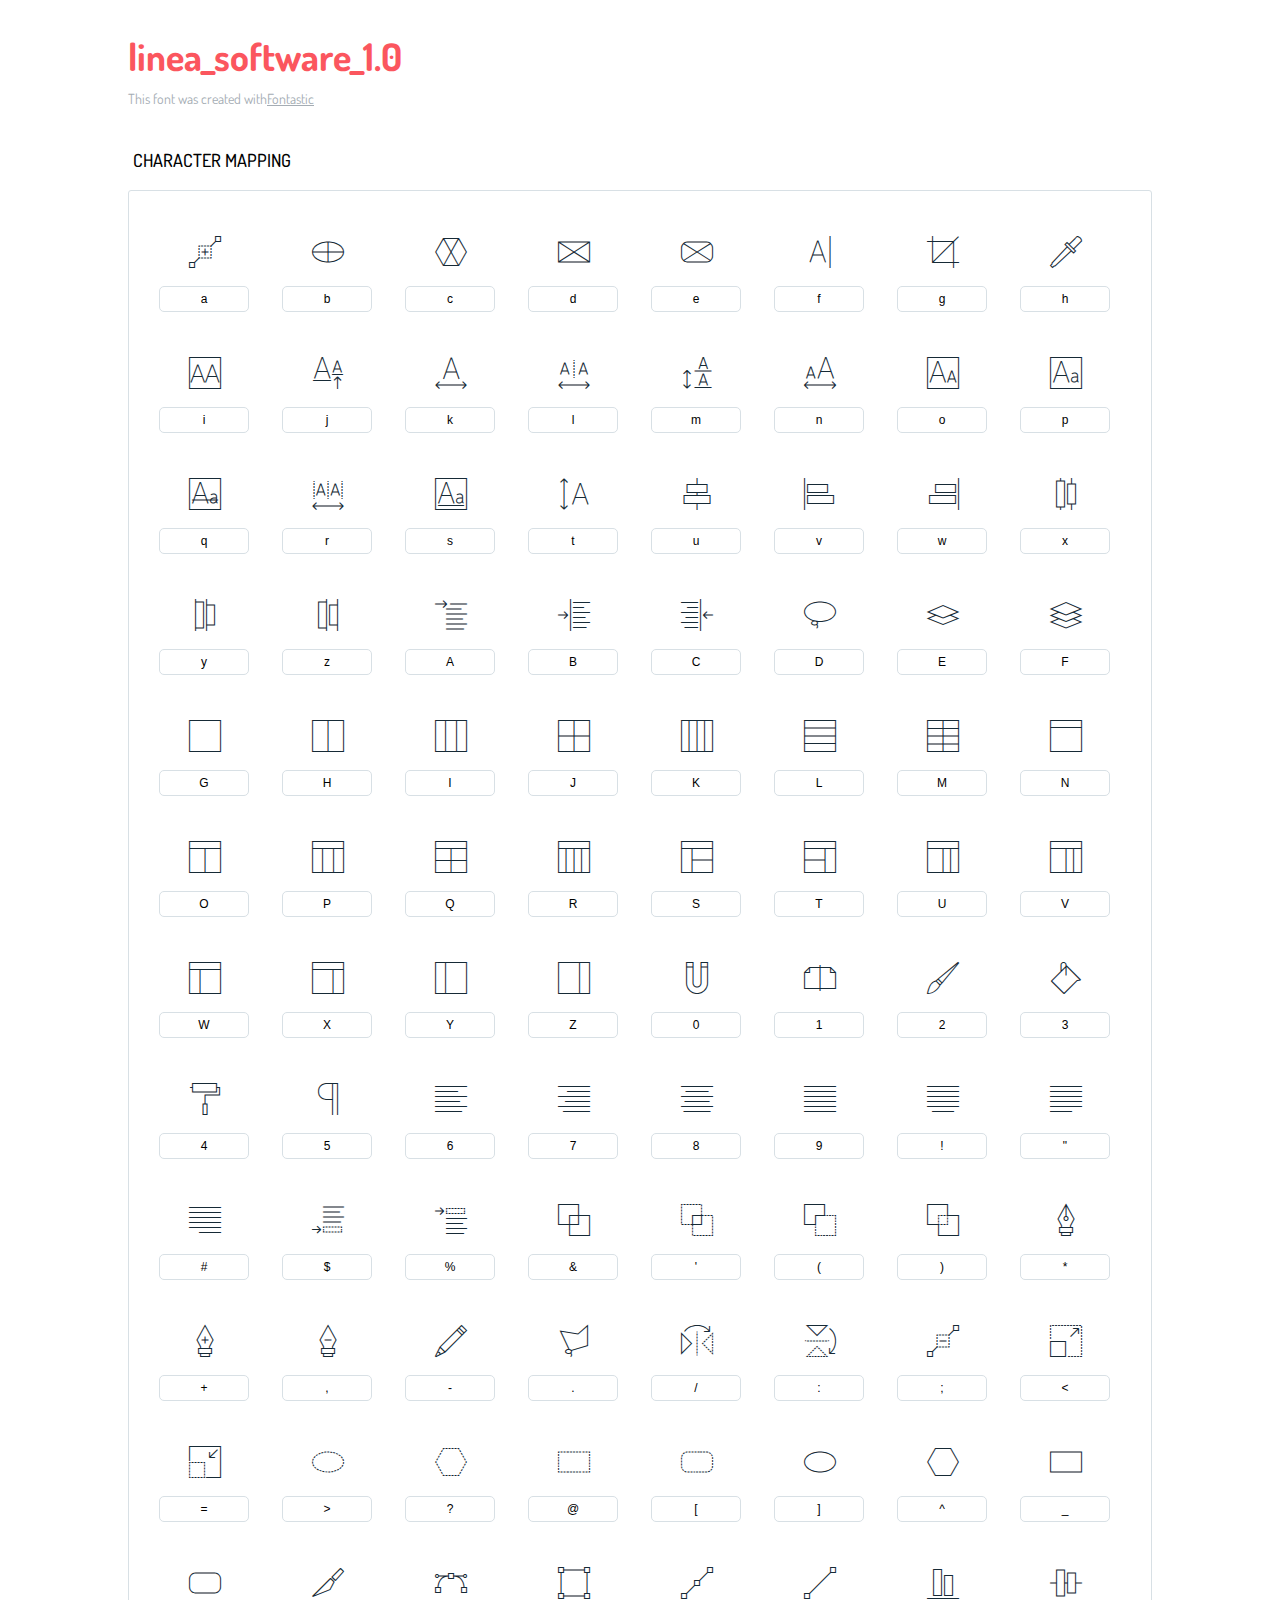
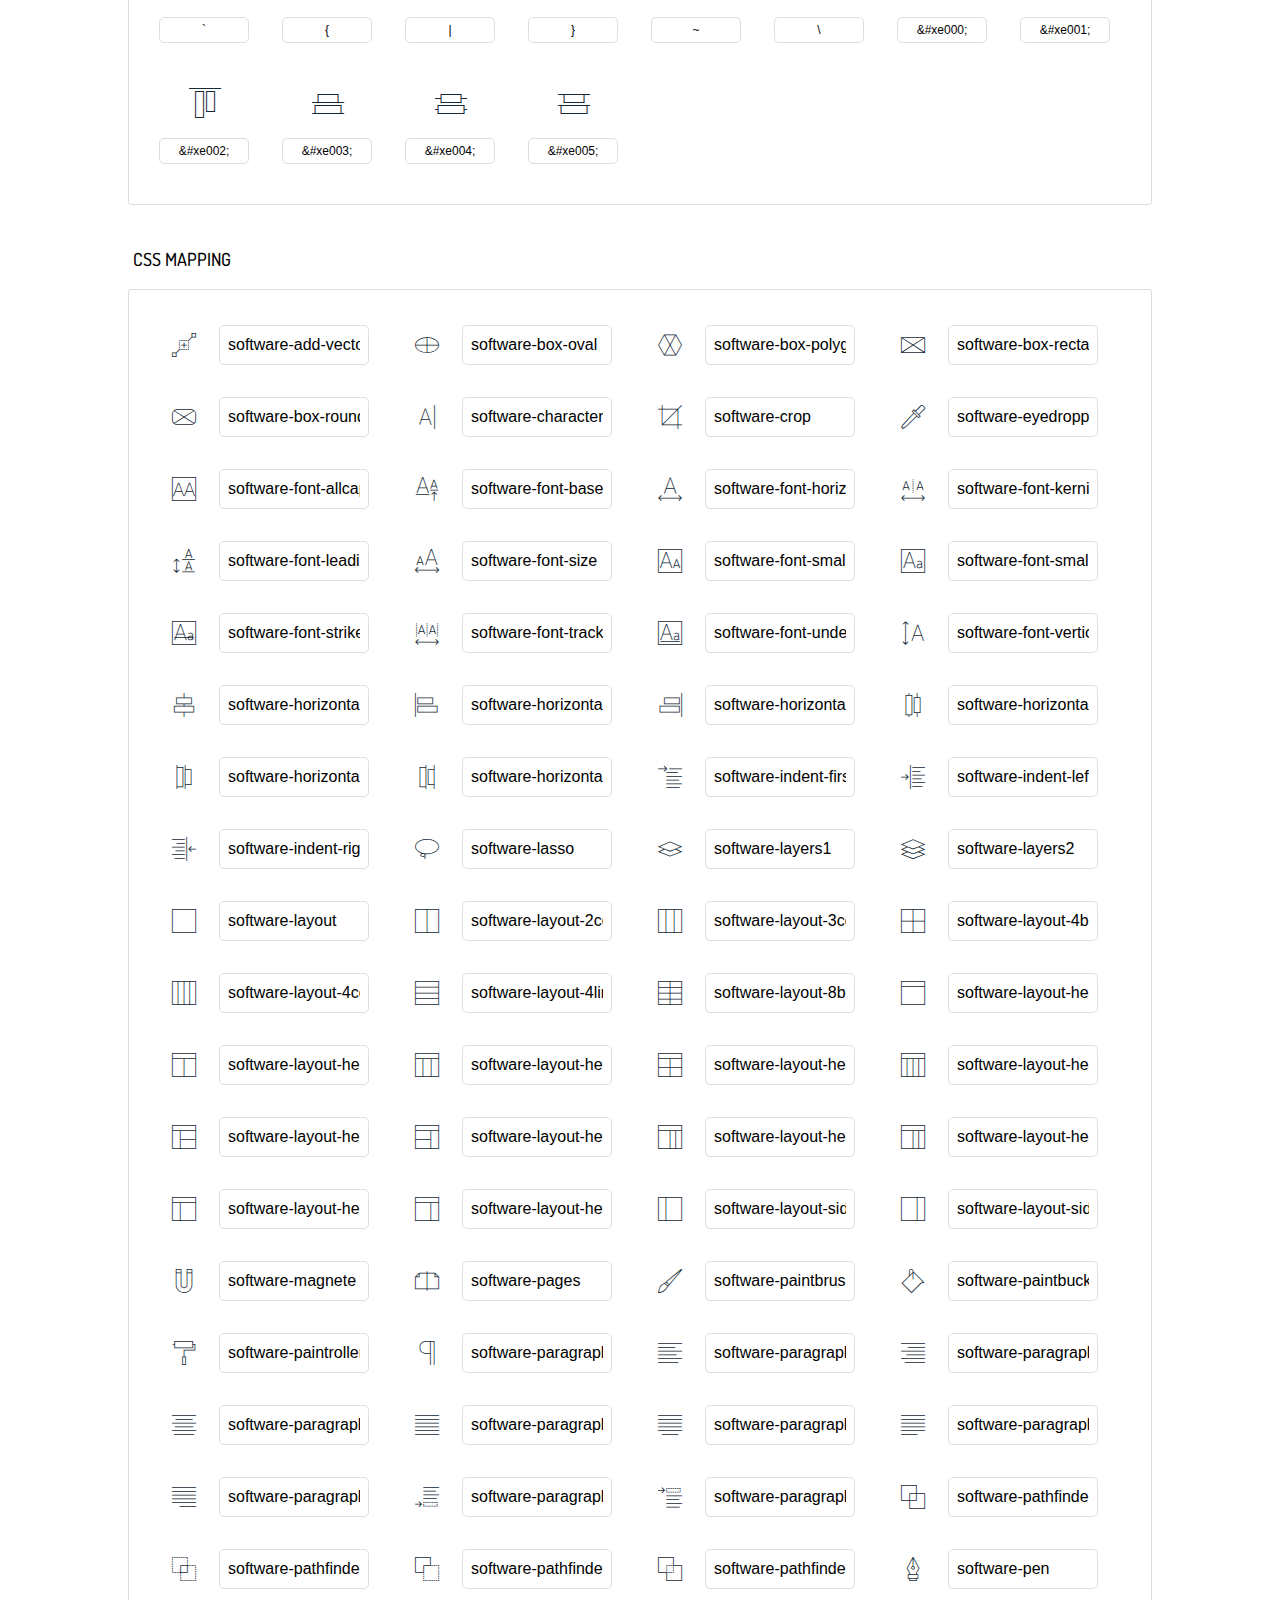
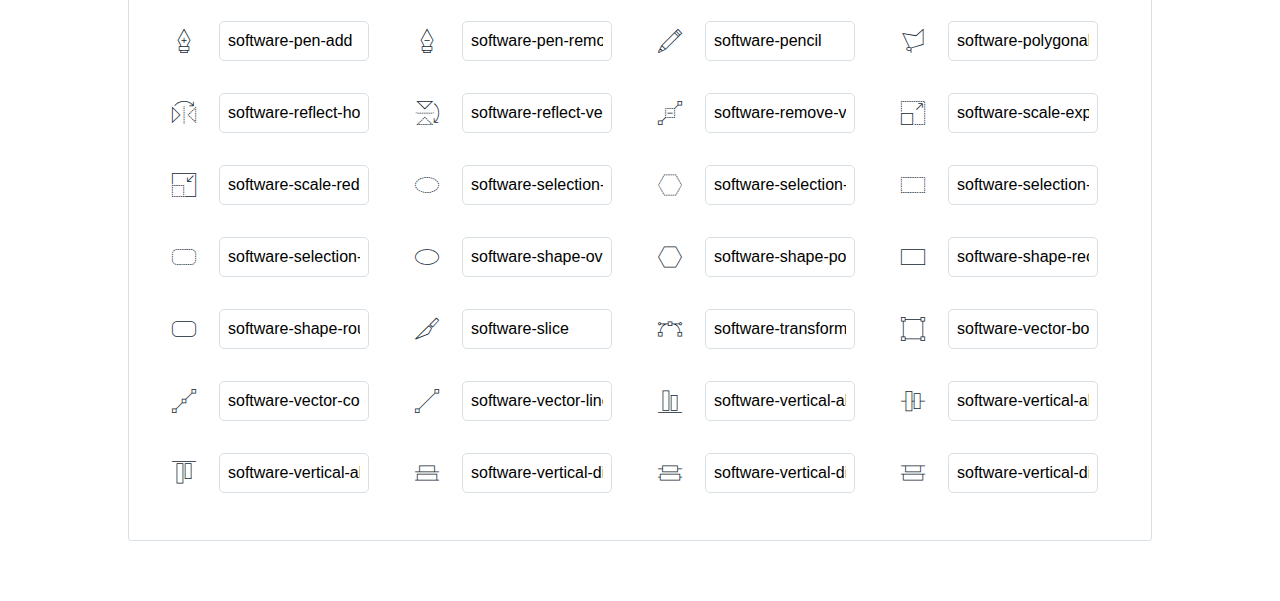
<file: Linea-Iconset-master/_software/_ICONFONT/icons-reference.html>
<!DOCTYPE html>
<html lang="en">
  <head>
    <meta charset="utf-8">
    <meta http-equiv="X-UA-Compatible" content="IE=edge,chrome=1">
    <meta name="viewport" content="width=device-width,initial-scale=1">
    <title>Font Reference - linea_software_1.0</title>
    <link href="http://fonts.googleapis.com/css?family=Dosis:400,500,700" rel="stylesheet" type="text/css">
    <link rel="stylesheet" href="styles.css">
    <style type="text/css">
      html,body,div,span,applet,object,iframe,h1,h2,h3,h4,h5,h6,p,blockquote,pre,a,abbr,acronym,address,big,cite,code,del,dfn,em,img,ins,kbd,q,s,samp,small,strike,strong,sub,sup,tt,var,dl,dt,dd,ol,ul,li,fieldset,form,label,legend,table,caption,tbody,tfoot,thead,tr,th,td{margin:0;padding:0;border:0;outline:0;font-weight:inherit;font-style:inherit;font-family:inherit;font-size:100%;vertical-align:baseline}
body{line-height:1;color:#000;background:#fff}
ol,ul{list-style:none}
table{border-collapse:separate;border-spacing:0;vertical-align:middle}
caption,th,td{text-align:left;font-weight:normal;vertical-align:middle}
a img{border:none}
*{-webkit-box-sizing:border-box;-moz-box-sizing:border-box;box-sizing:border-box}
body{font-family:'Dosis','Tahoma',sans-serif}
.container{margin:15px auto;width:80%}
h1{margin:40px 0 20px;font-weight:700;font-size:38px;line-height:32px;color:#fb565e}
h2{font-size:18px;padding:0 0 21px 5px;margin:45px 0 0 0;text-transform:uppercase;font-weight:500}
.small{font-size:14px;color:#a5adb4;}
.small a{color:#a5adb4;}
.small a:hover{color:#fb565e}
.glyphs.character-mapping{margin:0 0 20px 0;padding:20px 0 20px 30px;color:rgba(0,0,0,0.5);border:1px solid #d8e0e5;-webkit-border-radius:3px;border-radius:3px;}
.glyphs.character-mapping li{margin:0 30px 20px 0;display:inline-block;width:90px}
.glyphs.character-mapping .icon{margin:10px 0 10px 15px;padding:15px;position:relative;width:55px;height:55px;color:#162a36 !important;overflow:hidden;-webkit-border-radius:3px;border-radius:3px;font-size:32px;}
.glyphs.character-mapping .icon svg{fill:#000}
.glyphs.character-mapping input{margin:0;padding:5px 0;line-height:12px;font-size:12px;display:block;width:100%;border:1px solid #d8e0e5;-webkit-border-radius:5px;border-radius:5px;text-align:center;outline:0;}
.glyphs.character-mapping input:focus{border:1px solid #fbde4a;-webkit-box-shadow:inset 0 0 3px #fbde4a;box-shadow:inset 0 0 3px #fbde4a}
.glyphs.character-mapping input:hover{-webkit-box-shadow:inset 0 0 3px #fbde4a;box-shadow:inset 0 0 3px #fbde4a}
.glyphs.css-mapping{margin:0 0 60px 0;padding:30px 0 20px 30px;color:rgba(0,0,0,0.5);border:1px solid #d8e0e5;-webkit-border-radius:3px;border-radius:3px;}
.glyphs.css-mapping li{margin:0 30px 20px 0;padding:0;display:inline-block;overflow:hidden}
.glyphs.css-mapping .icon{margin:0;margin-right:10px;padding:13px;height:50px;width:50px;color:#162a36 !important;overflow:hidden;float:left;font-size:24px}
.glyphs.css-mapping input{margin:0;margin-top:5px;padding:8px;line-height:16px;font-size:16px;display:block;width:150px;height:40px;border:1px solid #d8e0e5;-webkit-border-radius:5px;border-radius:5px;background:#fff;outline:0;float:right;}
.glyphs.css-mapping input:focus{border:1px solid #fbde4a;-webkit-box-shadow:inset 0 0 3px #fbde4a;box-shadow:inset 0 0 3px #fbde4a}
.glyphs.css-mapping input:hover{-webkit-box-shadow:inset 0 0 3px #fbde4a;box-shadow:inset 0 0 3px #fbde4a}

      
    </style>
  </head>
  <body>
    <div class="container">
      <h1>linea_software_1.0</h1>
      <p class="small">This font was created with<a href="http://fontastic.me/">Fontastic</a></p>
      <h2>Character mapping</h2>
      <ul class="glyphs character-mapping">
        <li>
          <div data-icon="a" class="icon"></div>
          <input type="text" readonly="readonly" value="a">
        </li>
        <li>
          <div data-icon="b" class="icon"></div>
          <input type="text" readonly="readonly" value="b">
        </li>
        <li>
          <div data-icon="c" class="icon"></div>
          <input type="text" readonly="readonly" value="c">
        </li>
        <li>
          <div data-icon="d" class="icon"></div>
          <input type="text" readonly="readonly" value="d">
        </li>
        <li>
          <div data-icon="e" class="icon"></div>
          <input type="text" readonly="readonly" value="e">
        </li>
        <li>
          <div data-icon="f" class="icon"></div>
          <input type="text" readonly="readonly" value="f">
        </li>
        <li>
          <div data-icon="g" class="icon"></div>
          <input type="text" readonly="readonly" value="g">
        </li>
        <li>
          <div data-icon="h" class="icon"></div>
          <input type="text" readonly="readonly" value="h">
        </li>
        <li>
          <div data-icon="i" class="icon"></div>
          <input type="text" readonly="readonly" value="i">
        </li>
        <li>
          <div data-icon="j" class="icon"></div>
          <input type="text" readonly="readonly" value="j">
        </li>
        <li>
          <div data-icon="k" class="icon"></div>
          <input type="text" readonly="readonly" value="k">
        </li>
        <li>
          <div data-icon="l" class="icon"></div>
          <input type="text" readonly="readonly" value="l">
        </li>
        <li>
          <div data-icon="m" class="icon"></div>
          <input type="text" readonly="readonly" value="m">
        </li>
        <li>
          <div data-icon="n" class="icon"></div>
          <input type="text" readonly="readonly" value="n">
        </li>
        <li>
          <div data-icon="o" class="icon"></div>
          <input type="text" readonly="readonly" value="o">
        </li>
        <li>
          <div data-icon="p" class="icon"></div>
          <input type="text" readonly="readonly" value="p">
        </li>
        <li>
          <div data-icon="q" class="icon"></div>
          <input type="text" readonly="readonly" value="q">
        </li>
        <li>
          <div data-icon="r" class="icon"></div>
          <input type="text" readonly="readonly" value="r">
        </li>
        <li>
          <div data-icon="s" class="icon"></div>
          <input type="text" readonly="readonly" value="s">
        </li>
        <li>
          <div data-icon="t" class="icon"></div>
          <input type="text" readonly="readonly" value="t">
        </li>
        <li>
          <div data-icon="u" class="icon"></div>
          <input type="text" readonly="readonly" value="u">
        </li>
        <li>
          <div data-icon="v" class="icon"></div>
          <input type="text" readonly="readonly" value="v">
        </li>
        <li>
          <div data-icon="w" class="icon"></div>
          <input type="text" readonly="readonly" value="w">
        </li>
        <li>
          <div data-icon="x" class="icon"></div>
          <input type="text" readonly="readonly" value="x">
        </li>
        <li>
          <div data-icon="y" class="icon"></div>
          <input type="text" readonly="readonly" value="y">
        </li>
        <li>
          <div data-icon="z" class="icon"></div>
          <input type="text" readonly="readonly" value="z">
        </li>
        <li>
          <div data-icon="A" class="icon"></div>
          <input type="text" readonly="readonly" value="A">
        </li>
        <li>
          <div data-icon="B" class="icon"></div>
          <input type="text" readonly="readonly" value="B">
        </li>
        <li>
          <div data-icon="C" class="icon"></div>
          <input type="text" readonly="readonly" value="C">
        </li>
        <li>
          <div data-icon="D" class="icon"></div>
          <input type="text" readonly="readonly" value="D">
        </li>
        <li>
          <div data-icon="E" class="icon"></div>
          <input type="text" readonly="readonly" value="E">
        </li>
        <li>
          <div data-icon="F" class="icon"></div>
          <input type="text" readonly="readonly" value="F">
        </li>
        <li>
          <div data-icon="G" class="icon"></div>
          <input type="text" readonly="readonly" value="G">
        </li>
        <li>
          <div data-icon="H" class="icon"></div>
          <input type="text" readonly="readonly" value="H">
        </li>
        <li>
          <div data-icon="I" class="icon"></div>
          <input type="text" readonly="readonly" value="I">
        </li>
        <li>
          <div data-icon="J" class="icon"></div>
          <input type="text" readonly="readonly" value="J">
        </li>
        <li>
          <div data-icon="K" class="icon"></div>
          <input type="text" readonly="readonly" value="K">
        </li>
        <li>
          <div data-icon="L" class="icon"></div>
          <input type="text" readonly="readonly" value="L">
        </li>
        <li>
          <div data-icon="M" class="icon"></div>
          <input type="text" readonly="readonly" value="M">
        </li>
        <li>
          <div data-icon="N" class="icon"></div>
          <input type="text" readonly="readonly" value="N">
        </li>
        <li>
          <div data-icon="O" class="icon"></div>
          <input type="text" readonly="readonly" value="O">
        </li>
        <li>
          <div data-icon="P" class="icon"></div>
          <input type="text" readonly="readonly" value="P">
        </li>
        <li>
          <div data-icon="Q" class="icon"></div>
          <input type="text" readonly="readonly" value="Q">
        </li>
        <li>
          <div data-icon="R" class="icon"></div>
          <input type="text" readonly="readonly" value="R">
        </li>
        <li>
          <div data-icon="S" class="icon"></div>
          <input type="text" readonly="readonly" value="S">
        </li>
        <li>
          <div data-icon="T" class="icon"></div>
          <input type="text" readonly="readonly" value="T">
        </li>
        <li>
          <div data-icon="U" class="icon"></div>
          <input type="text" readonly="readonly" value="U">
        </li>
        <li>
          <div data-icon="V" class="icon"></div>
          <input type="text" readonly="readonly" value="V">
        </li>
        <li>
          <div data-icon="W" class="icon"></div>
          <input type="text" readonly="readonly" value="W">
        </li>
        <li>
          <div data-icon="X" class="icon"></div>
          <input type="text" readonly="readonly" value="X">
        </li>
        <li>
          <div data-icon="Y" class="icon"></div>
          <input type="text" readonly="readonly" value="Y">
        </li>
        <li>
          <div data-icon="Z" class="icon"></div>
          <input type="text" readonly="readonly" value="Z">
        </li>
        <li>
          <div data-icon="0" class="icon"></div>
          <input type="text" readonly="readonly" value="0">
        </li>
        <li>
          <div data-icon="1" class="icon"></div>
          <input type="text" readonly="readonly" value="1">
        </li>
        <li>
          <div data-icon="2" class="icon"></div>
          <input type="text" readonly="readonly" value="2">
        </li>
        <li>
          <div data-icon="3" class="icon"></div>
          <input type="text" readonly="readonly" value="3">
        </li>
        <li>
          <div data-icon="4" class="icon"></div>
          <input type="text" readonly="readonly" value="4">
        </li>
        <li>
          <div data-icon="5" class="icon"></div>
          <input type="text" readonly="readonly" value="5">
        </li>
        <li>
          <div data-icon="6" class="icon"></div>
          <input type="text" readonly="readonly" value="6">
        </li>
        <li>
          <div data-icon="7" class="icon"></div>
          <input type="text" readonly="readonly" value="7">
        </li>
        <li>
          <div data-icon="8" class="icon"></div>
          <input type="text" readonly="readonly" value="8">
        </li>
        <li>
          <div data-icon="9" class="icon"></div>
          <input type="text" readonly="readonly" value="9">
        </li>
        <li>
          <div data-icon="!" class="icon"></div>
          <input type="text" readonly="readonly" value="!">
        </li>
        <li>
          <div data-icon="&#34;" class="icon"></div>
          <input type="text" readonly="readonly" value="&quot;">
        </li>
        <li>
          <div data-icon="#" class="icon"></div>
          <input type="text" readonly="readonly" value="#">
        </li>
        <li>
          <div data-icon="$" class="icon"></div>
          <input type="text" readonly="readonly" value="$">
        </li>
        <li>
          <div data-icon="%" class="icon"></div>
          <input type="text" readonly="readonly" value="%">
        </li>
        <li>
          <div data-icon="&" class="icon"></div>
          <input type="text" readonly="readonly" value="&amp;">
        </li>
        <li>
          <div data-icon="'" class="icon"></div>
          <input type="text" readonly="readonly" value="&#39;">
        </li>
        <li>
          <div data-icon="(" class="icon"></div>
          <input type="text" readonly="readonly" value="(">
        </li>
        <li>
          <div data-icon=")" class="icon"></div>
          <input type="text" readonly="readonly" value=")">
        </li>
        <li>
          <div data-icon="*" class="icon"></div>
          <input type="text" readonly="readonly" value="*">
        </li>
        <li>
          <div data-icon="+" class="icon"></div>
          <input type="text" readonly="readonly" value="+">
        </li>
        <li>
          <div data-icon="," class="icon"></div>
          <input type="text" readonly="readonly" value=",">
        </li>
        <li>
          <div data-icon="-" class="icon"></div>
          <input type="text" readonly="readonly" value="-">
        </li>
        <li>
          <div data-icon="." class="icon"></div>
          <input type="text" readonly="readonly" value=".">
        </li>
        <li>
          <div data-icon="/" class="icon"></div>
          <input type="text" readonly="readonly" value="/">
        </li>
        <li>
          <div data-icon=":" class="icon"></div>
          <input type="text" readonly="readonly" value=":">
        </li>
        <li>
          <div data-icon=";" class="icon"></div>
          <input type="text" readonly="readonly" value=";">
        </li>
        <li>
          <div data-icon="<" class="icon"></div>
          <input type="text" readonly="readonly" value="&lt;">
        </li>
        <li>
          <div data-icon="=" class="icon"></div>
          <input type="text" readonly="readonly" value="=">
        </li>
        <li>
          <div data-icon=">" class="icon"></div>
          <input type="text" readonly="readonly" value="&gt;">
        </li>
        <li>
          <div data-icon="?" class="icon"></div>
          <input type="text" readonly="readonly" value="?">
        </li>
        <li>
          <div data-icon="@" class="icon"></div>
          <input type="text" readonly="readonly" value="@">
        </li>
        <li>
          <div data-icon="[" class="icon"></div>
          <input type="text" readonly="readonly" value="[">
        </li>
        <li>
          <div data-icon="]" class="icon"></div>
          <input type="text" readonly="readonly" value="]">
        </li>
        <li>
          <div data-icon="^" class="icon"></div>
          <input type="text" readonly="readonly" value="^">
        </li>
        <li>
          <div data-icon="_" class="icon"></div>
          <input type="text" readonly="readonly" value="_">
        </li>
        <li>
          <div data-icon="`" class="icon"></div>
          <input type="text" readonly="readonly" value="`">
        </li>
        <li>
          <div data-icon="{" class="icon"></div>
          <input type="text" readonly="readonly" value="{">
        </li>
        <li>
          <div data-icon="|" class="icon"></div>
          <input type="text" readonly="readonly" value="|">
        </li>
        <li>
          <div data-icon="}" class="icon"></div>
          <input type="text" readonly="readonly" value="}">
        </li>
        <li>
          <div data-icon="~" class="icon"></div>
          <input type="text" readonly="readonly" value="~">
        </li>
        <li>
          <div data-icon="\" class="icon"></div>
          <input type="text" readonly="readonly" value="\">
        </li>
        <li>
          <div data-icon="&#xe000;" class="icon"></div>
          <input type="text" readonly="readonly" value="&amp;#xe000;">
        </li>
        <li>
          <div data-icon="&#xe001;" class="icon"></div>
          <input type="text" readonly="readonly" value="&amp;#xe001;">
        </li>
        <li>
          <div data-icon="&#xe002;" class="icon"></div>
          <input type="text" readonly="readonly" value="&amp;#xe002;">
        </li>
        <li>
          <div data-icon="&#xe003;" class="icon"></div>
          <input type="text" readonly="readonly" value="&amp;#xe003;">
        </li>
        <li>
          <div data-icon="&#xe004;" class="icon"></div>
          <input type="text" readonly="readonly" value="&amp;#xe004;">
        </li>
        <li>
          <div data-icon="&#xe005;" class="icon"></div>
          <input type="text" readonly="readonly" value="&amp;#xe005;">
        </li>
      </ul>
      <h2>CSS mapping</h2>
      <ul class="glyphs css-mapping">
        <li>
          <div class="icon icon-software-add-vectorpoint"></div>
          <input type="text" readonly="readonly" value="software-add-vectorpoint">
        </li>
        <li>
          <div class="icon icon-software-box-oval"></div>
          <input type="text" readonly="readonly" value="software-box-oval">
        </li>
        <li>
          <div class="icon icon-software-box-polygon"></div>
          <input type="text" readonly="readonly" value="software-box-polygon">
        </li>
        <li>
          <div class="icon icon-software-box-rectangle"></div>
          <input type="text" readonly="readonly" value="software-box-rectangle">
        </li>
        <li>
          <div class="icon icon-software-box-roundedrectangle"></div>
          <input type="text" readonly="readonly" value="software-box-roundedrectangle">
        </li>
        <li>
          <div class="icon icon-software-character"></div>
          <input type="text" readonly="readonly" value="software-character">
        </li>
        <li>
          <div class="icon icon-software-crop"></div>
          <input type="text" readonly="readonly" value="software-crop">
        </li>
        <li>
          <div class="icon icon-software-eyedropper"></div>
          <input type="text" readonly="readonly" value="software-eyedropper">
        </li>
        <li>
          <div class="icon icon-software-font-allcaps"></div>
          <input type="text" readonly="readonly" value="software-font-allcaps">
        </li>
        <li>
          <div class="icon icon-software-font-baseline-shift"></div>
          <input type="text" readonly="readonly" value="software-font-baseline-shift">
        </li>
        <li>
          <div class="icon icon-software-font-horizontal-scale"></div>
          <input type="text" readonly="readonly" value="software-font-horizontal-scale">
        </li>
        <li>
          <div class="icon icon-software-font-kerning"></div>
          <input type="text" readonly="readonly" value="software-font-kerning">
        </li>
        <li>
          <div class="icon icon-software-font-leading"></div>
          <input type="text" readonly="readonly" value="software-font-leading">
        </li>
        <li>
          <div class="icon icon-software-font-size"></div>
          <input type="text" readonly="readonly" value="software-font-size">
        </li>
        <li>
          <div class="icon icon-software-font-smallcapital"></div>
          <input type="text" readonly="readonly" value="software-font-smallcapital">
        </li>
        <li>
          <div class="icon icon-software-font-smallcaps"></div>
          <input type="text" readonly="readonly" value="software-font-smallcaps">
        </li>
        <li>
          <div class="icon icon-software-font-strikethrough"></div>
          <input type="text" readonly="readonly" value="software-font-strikethrough">
        </li>
        <li>
          <div class="icon icon-software-font-tracking"></div>
          <input type="text" readonly="readonly" value="software-font-tracking">
        </li>
        <li>
          <div class="icon icon-software-font-underline"></div>
          <input type="text" readonly="readonly" value="software-font-underline">
        </li>
        <li>
          <div class="icon icon-software-font-vertical-scale"></div>
          <input type="text" readonly="readonly" value="software-font-vertical-scale">
        </li>
        <li>
          <div class="icon icon-software-horizontal-align-center"></div>
          <input type="text" readonly="readonly" value="software-horizontal-align-center">
        </li>
        <li>
          <div class="icon icon-software-horizontal-align-left"></div>
          <input type="text" readonly="readonly" value="software-horizontal-align-left">
        </li>
        <li>
          <div class="icon icon-software-horizontal-align-right"></div>
          <input type="text" readonly="readonly" value="software-horizontal-align-right">
        </li>
        <li>
          <div class="icon icon-software-horizontal-distribute-center"></div>
          <input type="text" readonly="readonly" value="software-horizontal-distribute-center">
        </li>
        <li>
          <div class="icon icon-software-horizontal-distribute-left"></div>
          <input type="text" readonly="readonly" value="software-horizontal-distribute-left">
        </li>
        <li>
          <div class="icon icon-software-horizontal-distribute-right"></div>
          <input type="text" readonly="readonly" value="software-horizontal-distribute-right">
        </li>
        <li>
          <div class="icon icon-software-indent-firstline"></div>
          <input type="text" readonly="readonly" value="software-indent-firstline">
        </li>
        <li>
          <div class="icon icon-software-indent-left"></div>
          <input type="text" readonly="readonly" value="software-indent-left">
        </li>
        <li>
          <div class="icon icon-software-indent-right"></div>
          <input type="text" readonly="readonly" value="software-indent-right">
        </li>
        <li>
          <div class="icon icon-software-lasso"></div>
          <input type="text" readonly="readonly" value="software-lasso">
        </li>
        <li>
          <div class="icon icon-software-layers1"></div>
          <input type="text" readonly="readonly" value="software-layers1">
        </li>
        <li>
          <div class="icon icon-software-layers2"></div>
          <input type="text" readonly="readonly" value="software-layers2">
        </li>
        <li>
          <div class="icon icon-software-layout"></div>
          <input type="text" readonly="readonly" value="software-layout">
        </li>
        <li>
          <div class="icon icon-software-layout-2columns"></div>
          <input type="text" readonly="readonly" value="software-layout-2columns">
        </li>
        <li>
          <div class="icon icon-software-layout-3columns"></div>
          <input type="text" readonly="readonly" value="software-layout-3columns">
        </li>
        <li>
          <div class="icon icon-software-layout-4boxes"></div>
          <input type="text" readonly="readonly" value="software-layout-4boxes">
        </li>
        <li>
          <div class="icon icon-software-layout-4columns"></div>
          <input type="text" readonly="readonly" value="software-layout-4columns">
        </li>
        <li>
          <div class="icon icon-software-layout-4lines"></div>
          <input type="text" readonly="readonly" value="software-layout-4lines">
        </li>
        <li>
          <div class="icon icon-software-layout-8boxes"></div>
          <input type="text" readonly="readonly" value="software-layout-8boxes">
        </li>
        <li>
          <div class="icon icon-software-layout-header"></div>
          <input type="text" readonly="readonly" value="software-layout-header">
        </li>
        <li>
          <div class="icon icon-software-layout-header-2columns"></div>
          <input type="text" readonly="readonly" value="software-layout-header-2columns">
        </li>
        <li>
          <div class="icon icon-software-layout-header-3columns"></div>
          <input type="text" readonly="readonly" value="software-layout-header-3columns">
        </li>
        <li>
          <div class="icon icon-software-layout-header-4boxes"></div>
          <input type="text" readonly="readonly" value="software-layout-header-4boxes">
        </li>
        <li>
          <div class="icon icon-software-layout-header-4columns"></div>
          <input type="text" readonly="readonly" value="software-layout-header-4columns">
        </li>
        <li>
          <div class="icon icon-software-layout-header-complex"></div>
          <input type="text" readonly="readonly" value="software-layout-header-complex">
        </li>
        <li>
          <div class="icon icon-software-layout-header-complex2"></div>
          <input type="text" readonly="readonly" value="software-layout-header-complex2">
        </li>
        <li>
          <div class="icon icon-software-layout-header-complex3"></div>
          <input type="text" readonly="readonly" value="software-layout-header-complex3">
        </li>
        <li>
          <div class="icon icon-software-layout-header-complex4"></div>
          <input type="text" readonly="readonly" value="software-layout-header-complex4">
        </li>
        <li>
          <div class="icon icon-software-layout-header-sideleft"></div>
          <input type="text" readonly="readonly" value="software-layout-header-sideleft">
        </li>
        <li>
          <div class="icon icon-software-layout-header-sideright"></div>
          <input type="text" readonly="readonly" value="software-layout-header-sideright">
        </li>
        <li>
          <div class="icon icon-software-layout-sidebar-left"></div>
          <input type="text" readonly="readonly" value="software-layout-sidebar-left">
        </li>
        <li>
          <div class="icon icon-software-layout-sidebar-right"></div>
          <input type="text" readonly="readonly" value="software-layout-sidebar-right">
        </li>
        <li>
          <div class="icon icon-software-magnete"></div>
          <input type="text" readonly="readonly" value="software-magnete">
        </li>
        <li>
          <div class="icon icon-software-pages"></div>
          <input type="text" readonly="readonly" value="software-pages">
        </li>
        <li>
          <div class="icon icon-software-paintbrush"></div>
          <input type="text" readonly="readonly" value="software-paintbrush">
        </li>
        <li>
          <div class="icon icon-software-paintbucket"></div>
          <input type="text" readonly="readonly" value="software-paintbucket">
        </li>
        <li>
          <div class="icon icon-software-paintroller"></div>
          <input type="text" readonly="readonly" value="software-paintroller">
        </li>
        <li>
          <div class="icon icon-software-paragraph"></div>
          <input type="text" readonly="readonly" value="software-paragraph">
        </li>
        <li>
          <div class="icon icon-software-paragraph-align-left"></div>
          <input type="text" readonly="readonly" value="software-paragraph-align-left">
        </li>
        <li>
          <div class="icon icon-software-paragraph-align-right"></div>
          <input type="text" readonly="readonly" value="software-paragraph-align-right">
        </li>
        <li>
          <div class="icon icon-software-paragraph-center"></div>
          <input type="text" readonly="readonly" value="software-paragraph-center">
        </li>
        <li>
          <div class="icon icon-software-paragraph-justify-all"></div>
          <input type="text" readonly="readonly" value="software-paragraph-justify-all">
        </li>
        <li>
          <div class="icon icon-software-paragraph-justify-center"></div>
          <input type="text" readonly="readonly" value="software-paragraph-justify-center">
        </li>
        <li>
          <div class="icon icon-software-paragraph-justify-left"></div>
          <input type="text" readonly="readonly" value="software-paragraph-justify-left">
        </li>
        <li>
          <div class="icon icon-software-paragraph-justify-right"></div>
          <input type="text" readonly="readonly" value="software-paragraph-justify-right">
        </li>
        <li>
          <div class="icon icon-software-paragraph-space-after"></div>
          <input type="text" readonly="readonly" value="software-paragraph-space-after">
        </li>
        <li>
          <div class="icon icon-software-paragraph-space-before"></div>
          <input type="text" readonly="readonly" value="software-paragraph-space-before">
        </li>
        <li>
          <div class="icon icon-software-pathfinder-exclude"></div>
          <input type="text" readonly="readonly" value="software-pathfinder-exclude">
        </li>
        <li>
          <div class="icon icon-software-pathfinder-intersect"></div>
          <input type="text" readonly="readonly" value="software-pathfinder-intersect">
        </li>
        <li>
          <div class="icon icon-software-pathfinder-subtract"></div>
          <input type="text" readonly="readonly" value="software-pathfinder-subtract">
        </li>
        <li>
          <div class="icon icon-software-pathfinder-unite"></div>
          <input type="text" readonly="readonly" value="software-pathfinder-unite">
        </li>
        <li>
          <div class="icon icon-software-pen"></div>
          <input type="text" readonly="readonly" value="software-pen">
        </li>
        <li>
          <div class="icon icon-software-pen-add"></div>
          <input type="text" readonly="readonly" value="software-pen-add">
        </li>
        <li>
          <div class="icon icon-software-pen-remove"></div>
          <input type="text" readonly="readonly" value="software-pen-remove">
        </li>
        <li>
          <div class="icon icon-software-pencil"></div>
          <input type="text" readonly="readonly" value="software-pencil">
        </li>
        <li>
          <div class="icon icon-software-polygonallasso"></div>
          <input type="text" readonly="readonly" value="software-polygonallasso">
        </li>
        <li>
          <div class="icon icon-software-reflect-horizontal"></div>
          <input type="text" readonly="readonly" value="software-reflect-horizontal">
        </li>
        <li>
          <div class="icon icon-software-reflect-vertical"></div>
          <input type="text" readonly="readonly" value="software-reflect-vertical">
        </li>
        <li>
          <div class="icon icon-software-remove-vectorpoint"></div>
          <input type="text" readonly="readonly" value="software-remove-vectorpoint">
        </li>
        <li>
          <div class="icon icon-software-scale-expand"></div>
          <input type="text" readonly="readonly" value="software-scale-expand">
        </li>
        <li>
          <div class="icon icon-software-scale-reduce"></div>
          <input type="text" readonly="readonly" value="software-scale-reduce">
        </li>
        <li>
          <div class="icon icon-software-selection-oval"></div>
          <input type="text" readonly="readonly" value="software-selection-oval">
        </li>
        <li>
          <div class="icon icon-software-selection-polygon"></div>
          <input type="text" readonly="readonly" value="software-selection-polygon">
        </li>
        <li>
          <div class="icon icon-software-selection-rectangle"></div>
          <input type="text" readonly="readonly" value="software-selection-rectangle">
        </li>
        <li>
          <div class="icon icon-software-selection-roundedrectangle"></div>
          <input type="text" readonly="readonly" value="software-selection-roundedrectangle">
        </li>
        <li>
          <div class="icon icon-software-shape-oval"></div>
          <input type="text" readonly="readonly" value="software-shape-oval">
        </li>
        <li>
          <div class="icon icon-software-shape-polygon"></div>
          <input type="text" readonly="readonly" value="software-shape-polygon">
        </li>
        <li>
          <div class="icon icon-software-shape-rectangle"></div>
          <input type="text" readonly="readonly" value="software-shape-rectangle">
        </li>
        <li>
          <div class="icon icon-software-shape-roundedrectangle"></div>
          <input type="text" readonly="readonly" value="software-shape-roundedrectangle">
        </li>
        <li>
          <div class="icon icon-software-slice"></div>
          <input type="text" readonly="readonly" value="software-slice">
        </li>
        <li>
          <div class="icon icon-software-transform-bezier"></div>
          <input type="text" readonly="readonly" value="software-transform-bezier">
        </li>
        <li>
          <div class="icon icon-software-vector-box"></div>
          <input type="text" readonly="readonly" value="software-vector-box">
        </li>
        <li>
          <div class="icon icon-software-vector-composite"></div>
          <input type="text" readonly="readonly" value="software-vector-composite">
        </li>
        <li>
          <div class="icon icon-software-vector-line"></div>
          <input type="text" readonly="readonly" value="software-vector-line">
        </li>
        <li>
          <div class="icon icon-software-vertical-align-bottom"></div>
          <input type="text" readonly="readonly" value="software-vertical-align-bottom">
        </li>
        <li>
          <div class="icon icon-software-vertical-align-center"></div>
          <input type="text" readonly="readonly" value="software-vertical-align-center">
        </li>
        <li>
          <div class="icon icon-software-vertical-align-top"></div>
          <input type="text" readonly="readonly" value="software-vertical-align-top">
        </li>
        <li>
          <div class="icon icon-software-vertical-distribute-bottom"></div>
          <input type="text" readonly="readonly" value="software-vertical-distribute-bottom">
        </li>
        <li>
          <div class="icon icon-software-vertical-distribute-center"></div>
          <input type="text" readonly="readonly" value="software-vertical-distribute-center">
        </li>
        <li>
          <div class="icon icon-software-vertical-distribute-top"></div>
          <input type="text" readonly="readonly" value="software-vertical-distribute-top">
        </li>
      </ul>
    </div><script type="text/javascript">
(function() {
  var glyphs, _i, _len, _ref;

  _ref = document.getElementsByClassName('glyphs');
  for (_i = 0, _len = _ref.length; _i < _len; _i++) {
    glyphs = _ref[_i];
    glyphs.addEventListener('click', function(event) {
      if (event.target.tagName === 'INPUT') {
        return event.target.select();
      }
    });
  }

}).call(this);
</script>
  </body>
</html>
</file>
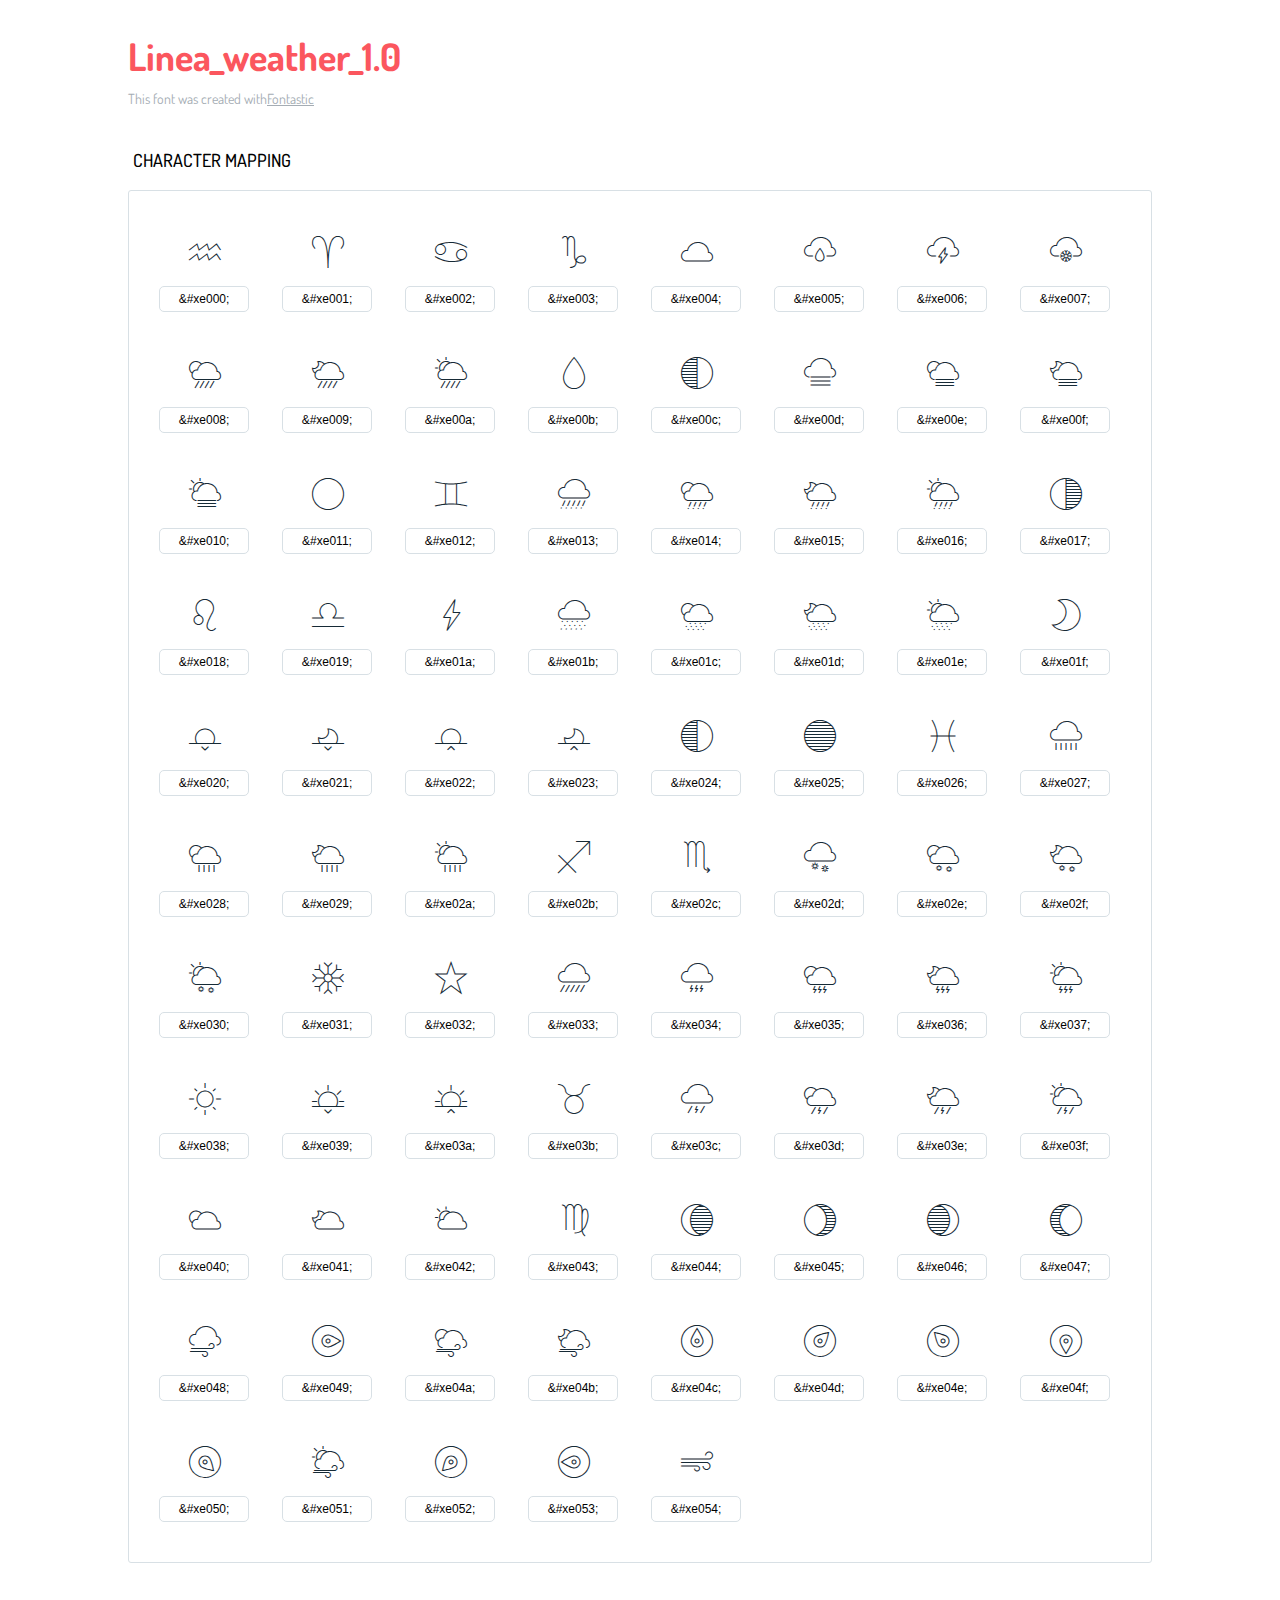
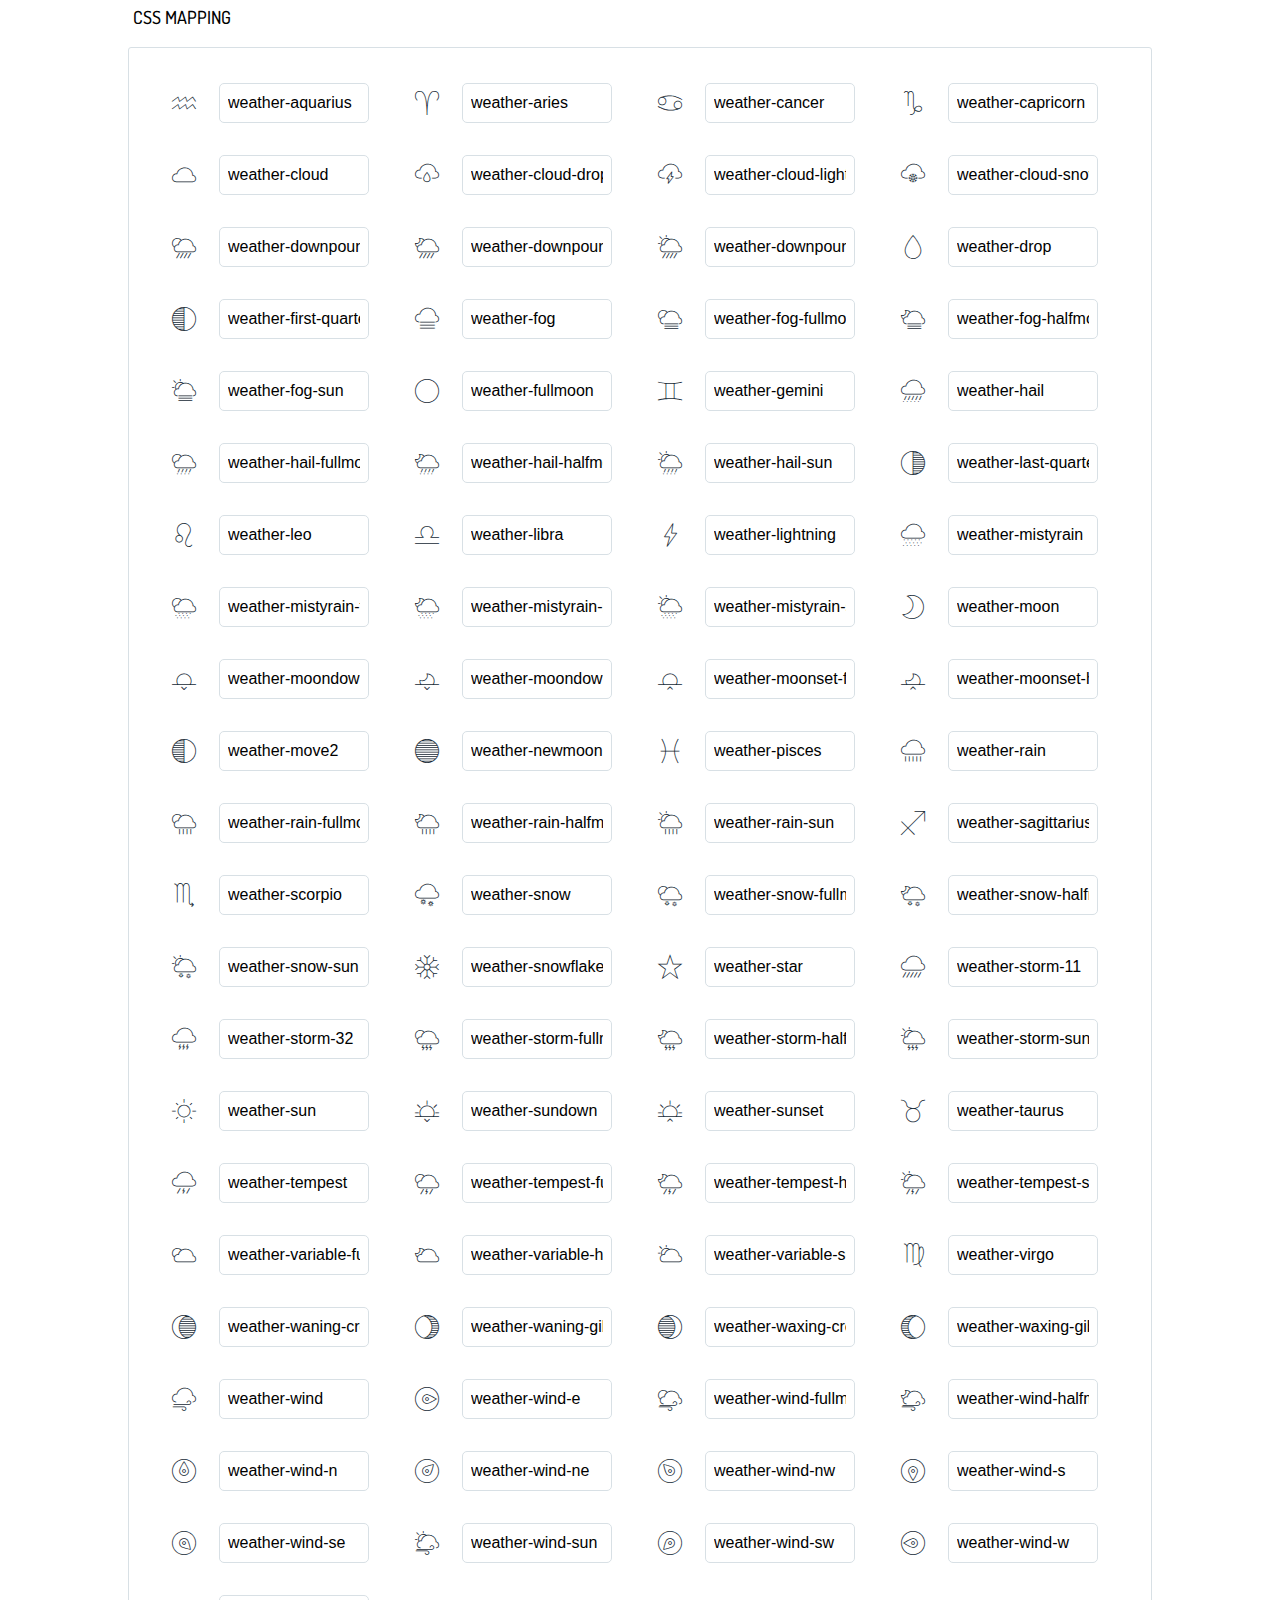
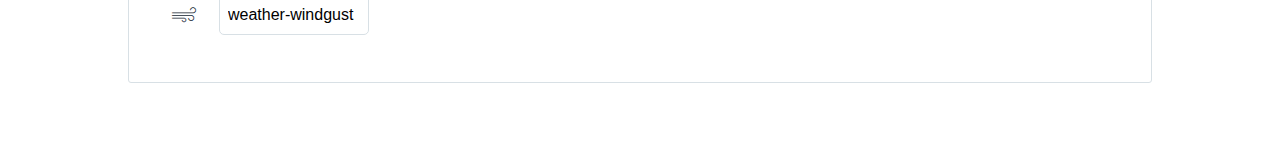
<file: Linea-Iconset-master/_weather/_ICONFONT/icons-reference.html>
<!DOCTYPE html>
<html lang="en">
  <head>
    <meta charset="utf-8">
    <meta http-equiv="X-UA-Compatible" content="IE=edge,chrome=1">
    <meta name="viewport" content="width=device-width,initial-scale=1">
    <title>Font Reference - Linea_weather_1.0</title>
    <link href="http://fonts.googleapis.com/css?family=Dosis:400,500,700" rel="stylesheet" type="text/css">
    <link rel="stylesheet" href="styles.css">
    <style type="text/css">
      html,body,div,span,applet,object,iframe,h1,h2,h3,h4,h5,h6,p,blockquote,pre,a,abbr,acronym,address,big,cite,code,del,dfn,em,img,ins,kbd,q,s,samp,small,strike,strong,sub,sup,tt,var,dl,dt,dd,ol,ul,li,fieldset,form,label,legend,table,caption,tbody,tfoot,thead,tr,th,td{margin:0;padding:0;border:0;outline:0;font-weight:inherit;font-style:inherit;font-family:inherit;font-size:100%;vertical-align:baseline}
body{line-height:1;color:#000;background:#fff}
ol,ul{list-style:none}
table{border-collapse:separate;border-spacing:0;vertical-align:middle}
caption,th,td{text-align:left;font-weight:normal;vertical-align:middle}
a img{border:none}
*{-webkit-box-sizing:border-box;-moz-box-sizing:border-box;box-sizing:border-box}
body{font-family:'Dosis','Tahoma',sans-serif}
.container{margin:15px auto;width:80%}
h1{margin:40px 0 20px;font-weight:700;font-size:38px;line-height:32px;color:#fb565e}
h2{font-size:18px;padding:0 0 21px 5px;margin:45px 0 0 0;text-transform:uppercase;font-weight:500}
.small{font-size:14px;color:#a5adb4;}
.small a{color:#a5adb4;}
.small a:hover{color:#fb565e}
.glyphs.character-mapping{margin:0 0 20px 0;padding:20px 0 20px 30px;color:rgba(0,0,0,0.5);border:1px solid #d8e0e5;-webkit-border-radius:3px;border-radius:3px;}
.glyphs.character-mapping li{margin:0 30px 20px 0;display:inline-block;width:90px}
.glyphs.character-mapping .icon{margin:10px 0 10px 15px;padding:15px;position:relative;width:55px;height:55px;color:#162a36 !important;overflow:hidden;-webkit-border-radius:3px;border-radius:3px;font-size:32px;}
.glyphs.character-mapping .icon svg{fill:#000}
.glyphs.character-mapping input{margin:0;padding:5px 0;line-height:12px;font-size:12px;display:block;width:100%;border:1px solid #d8e0e5;-webkit-border-radius:5px;border-radius:5px;text-align:center;outline:0;}
.glyphs.character-mapping input:focus{border:1px solid #fbde4a;-webkit-box-shadow:inset 0 0 3px #fbde4a;box-shadow:inset 0 0 3px #fbde4a}
.glyphs.character-mapping input:hover{-webkit-box-shadow:inset 0 0 3px #fbde4a;box-shadow:inset 0 0 3px #fbde4a}
.glyphs.css-mapping{margin:0 0 60px 0;padding:30px 0 20px 30px;color:rgba(0,0,0,0.5);border:1px solid #d8e0e5;-webkit-border-radius:3px;border-radius:3px;}
.glyphs.css-mapping li{margin:0 30px 20px 0;padding:0;display:inline-block;overflow:hidden}
.glyphs.css-mapping .icon{margin:0;margin-right:10px;padding:13px;height:50px;width:50px;color:#162a36 !important;overflow:hidden;float:left;font-size:24px}
.glyphs.css-mapping input{margin:0;margin-top:5px;padding:8px;line-height:16px;font-size:16px;display:block;width:150px;height:40px;border:1px solid #d8e0e5;-webkit-border-radius:5px;border-radius:5px;background:#fff;outline:0;float:right;}
.glyphs.css-mapping input:focus{border:1px solid #fbde4a;-webkit-box-shadow:inset 0 0 3px #fbde4a;box-shadow:inset 0 0 3px #fbde4a}
.glyphs.css-mapping input:hover{-webkit-box-shadow:inset 0 0 3px #fbde4a;box-shadow:inset 0 0 3px #fbde4a}

      
    </style>
  </head>
  <body>
    <div class="container">
      <h1>Linea_weather_1.0</h1>
      <p class="small">This font was created with<a href="http://fontastic.me/">Fontastic</a></p>
      <h2>Character mapping</h2>
      <ul class="glyphs character-mapping">
        <li>
          <div data-icon="&#xe000;" class="icon"></div>
          <input type="text" readonly="readonly" value="&amp;#xe000;">
        </li>
        <li>
          <div data-icon="&#xe001;" class="icon"></div>
          <input type="text" readonly="readonly" value="&amp;#xe001;">
        </li>
        <li>
          <div data-icon="&#xe002;" class="icon"></div>
          <input type="text" readonly="readonly" value="&amp;#xe002;">
        </li>
        <li>
          <div data-icon="&#xe003;" class="icon"></div>
          <input type="text" readonly="readonly" value="&amp;#xe003;">
        </li>
        <li>
          <div data-icon="&#xe004;" class="icon"></div>
          <input type="text" readonly="readonly" value="&amp;#xe004;">
        </li>
        <li>
          <div data-icon="&#xe005;" class="icon"></div>
          <input type="text" readonly="readonly" value="&amp;#xe005;">
        </li>
        <li>
          <div data-icon="&#xe006;" class="icon"></div>
          <input type="text" readonly="readonly" value="&amp;#xe006;">
        </li>
        <li>
          <div data-icon="&#xe007;" class="icon"></div>
          <input type="text" readonly="readonly" value="&amp;#xe007;">
        </li>
        <li>
          <div data-icon="&#xe008;" class="icon"></div>
          <input type="text" readonly="readonly" value="&amp;#xe008;">
        </li>
        <li>
          <div data-icon="&#xe009;" class="icon"></div>
          <input type="text" readonly="readonly" value="&amp;#xe009;">
        </li>
        <li>
          <div data-icon="&#xe00a;" class="icon"></div>
          <input type="text" readonly="readonly" value="&amp;#xe00a;">
        </li>
        <li>
          <div data-icon="&#xe00b;" class="icon"></div>
          <input type="text" readonly="readonly" value="&amp;#xe00b;">
        </li>
        <li>
          <div data-icon="&#xe00c;" class="icon"></div>
          <input type="text" readonly="readonly" value="&amp;#xe00c;">
        </li>
        <li>
          <div data-icon="&#xe00d;" class="icon"></div>
          <input type="text" readonly="readonly" value="&amp;#xe00d;">
        </li>
        <li>
          <div data-icon="&#xe00e;" class="icon"></div>
          <input type="text" readonly="readonly" value="&amp;#xe00e;">
        </li>
        <li>
          <div data-icon="&#xe00f;" class="icon"></div>
          <input type="text" readonly="readonly" value="&amp;#xe00f;">
        </li>
        <li>
          <div data-icon="&#xe010;" class="icon"></div>
          <input type="text" readonly="readonly" value="&amp;#xe010;">
        </li>
        <li>
          <div data-icon="&#xe011;" class="icon"></div>
          <input type="text" readonly="readonly" value="&amp;#xe011;">
        </li>
        <li>
          <div data-icon="&#xe012;" class="icon"></div>
          <input type="text" readonly="readonly" value="&amp;#xe012;">
        </li>
        <li>
          <div data-icon="&#xe013;" class="icon"></div>
          <input type="text" readonly="readonly" value="&amp;#xe013;">
        </li>
        <li>
          <div data-icon="&#xe014;" class="icon"></div>
          <input type="text" readonly="readonly" value="&amp;#xe014;">
        </li>
        <li>
          <div data-icon="&#xe015;" class="icon"></div>
          <input type="text" readonly="readonly" value="&amp;#xe015;">
        </li>
        <li>
          <div data-icon="&#xe016;" class="icon"></div>
          <input type="text" readonly="readonly" value="&amp;#xe016;">
        </li>
        <li>
          <div data-icon="&#xe017;" class="icon"></div>
          <input type="text" readonly="readonly" value="&amp;#xe017;">
        </li>
        <li>
          <div data-icon="&#xe018;" class="icon"></div>
          <input type="text" readonly="readonly" value="&amp;#xe018;">
        </li>
        <li>
          <div data-icon="&#xe019;" class="icon"></div>
          <input type="text" readonly="readonly" value="&amp;#xe019;">
        </li>
        <li>
          <div data-icon="&#xe01a;" class="icon"></div>
          <input type="text" readonly="readonly" value="&amp;#xe01a;">
        </li>
        <li>
          <div data-icon="&#xe01b;" class="icon"></div>
          <input type="text" readonly="readonly" value="&amp;#xe01b;">
        </li>
        <li>
          <div data-icon="&#xe01c;" class="icon"></div>
          <input type="text" readonly="readonly" value="&amp;#xe01c;">
        </li>
        <li>
          <div data-icon="&#xe01d;" class="icon"></div>
          <input type="text" readonly="readonly" value="&amp;#xe01d;">
        </li>
        <li>
          <div data-icon="&#xe01e;" class="icon"></div>
          <input type="text" readonly="readonly" value="&amp;#xe01e;">
        </li>
        <li>
          <div data-icon="&#xe01f;" class="icon"></div>
          <input type="text" readonly="readonly" value="&amp;#xe01f;">
        </li>
        <li>
          <div data-icon="&#xe020;" class="icon"></div>
          <input type="text" readonly="readonly" value="&amp;#xe020;">
        </li>
        <li>
          <div data-icon="&#xe021;" class="icon"></div>
          <input type="text" readonly="readonly" value="&amp;#xe021;">
        </li>
        <li>
          <div data-icon="&#xe022;" class="icon"></div>
          <input type="text" readonly="readonly" value="&amp;#xe022;">
        </li>
        <li>
          <div data-icon="&#xe023;" class="icon"></div>
          <input type="text" readonly="readonly" value="&amp;#xe023;">
        </li>
        <li>
          <div data-icon="&#xe024;" class="icon"></div>
          <input type="text" readonly="readonly" value="&amp;#xe024;">
        </li>
        <li>
          <div data-icon="&#xe025;" class="icon"></div>
          <input type="text" readonly="readonly" value="&amp;#xe025;">
        </li>
        <li>
          <div data-icon="&#xe026;" class="icon"></div>
          <input type="text" readonly="readonly" value="&amp;#xe026;">
        </li>
        <li>
          <div data-icon="&#xe027;" class="icon"></div>
          <input type="text" readonly="readonly" value="&amp;#xe027;">
        </li>
        <li>
          <div data-icon="&#xe028;" class="icon"></div>
          <input type="text" readonly="readonly" value="&amp;#xe028;">
        </li>
        <li>
          <div data-icon="&#xe029;" class="icon"></div>
          <input type="text" readonly="readonly" value="&amp;#xe029;">
        </li>
        <li>
          <div data-icon="&#xe02a;" class="icon"></div>
          <input type="text" readonly="readonly" value="&amp;#xe02a;">
        </li>
        <li>
          <div data-icon="&#xe02b;" class="icon"></div>
          <input type="text" readonly="readonly" value="&amp;#xe02b;">
        </li>
        <li>
          <div data-icon="&#xe02c;" class="icon"></div>
          <input type="text" readonly="readonly" value="&amp;#xe02c;">
        </li>
        <li>
          <div data-icon="&#xe02d;" class="icon"></div>
          <input type="text" readonly="readonly" value="&amp;#xe02d;">
        </li>
        <li>
          <div data-icon="&#xe02e;" class="icon"></div>
          <input type="text" readonly="readonly" value="&amp;#xe02e;">
        </li>
        <li>
          <div data-icon="&#xe02f;" class="icon"></div>
          <input type="text" readonly="readonly" value="&amp;#xe02f;">
        </li>
        <li>
          <div data-icon="&#xe030;" class="icon"></div>
          <input type="text" readonly="readonly" value="&amp;#xe030;">
        </li>
        <li>
          <div data-icon="&#xe031;" class="icon"></div>
          <input type="text" readonly="readonly" value="&amp;#xe031;">
        </li>
        <li>
          <div data-icon="&#xe032;" class="icon"></div>
          <input type="text" readonly="readonly" value="&amp;#xe032;">
        </li>
        <li>
          <div data-icon="&#xe033;" class="icon"></div>
          <input type="text" readonly="readonly" value="&amp;#xe033;">
        </li>
        <li>
          <div data-icon="&#xe034;" class="icon"></div>
          <input type="text" readonly="readonly" value="&amp;#xe034;">
        </li>
        <li>
          <div data-icon="&#xe035;" class="icon"></div>
          <input type="text" readonly="readonly" value="&amp;#xe035;">
        </li>
        <li>
          <div data-icon="&#xe036;" class="icon"></div>
          <input type="text" readonly="readonly" value="&amp;#xe036;">
        </li>
        <li>
          <div data-icon="&#xe037;" class="icon"></div>
          <input type="text" readonly="readonly" value="&amp;#xe037;">
        </li>
        <li>
          <div data-icon="&#xe038;" class="icon"></div>
          <input type="text" readonly="readonly" value="&amp;#xe038;">
        </li>
        <li>
          <div data-icon="&#xe039;" class="icon"></div>
          <input type="text" readonly="readonly" value="&amp;#xe039;">
        </li>
        <li>
          <div data-icon="&#xe03a;" class="icon"></div>
          <input type="text" readonly="readonly" value="&amp;#xe03a;">
        </li>
        <li>
          <div data-icon="&#xe03b;" class="icon"></div>
          <input type="text" readonly="readonly" value="&amp;#xe03b;">
        </li>
        <li>
          <div data-icon="&#xe03c;" class="icon"></div>
          <input type="text" readonly="readonly" value="&amp;#xe03c;">
        </li>
        <li>
          <div data-icon="&#xe03d;" class="icon"></div>
          <input type="text" readonly="readonly" value="&amp;#xe03d;">
        </li>
        <li>
          <div data-icon="&#xe03e;" class="icon"></div>
          <input type="text" readonly="readonly" value="&amp;#xe03e;">
        </li>
        <li>
          <div data-icon="&#xe03f;" class="icon"></div>
          <input type="text" readonly="readonly" value="&amp;#xe03f;">
        </li>
        <li>
          <div data-icon="&#xe040;" class="icon"></div>
          <input type="text" readonly="readonly" value="&amp;#xe040;">
        </li>
        <li>
          <div data-icon="&#xe041;" class="icon"></div>
          <input type="text" readonly="readonly" value="&amp;#xe041;">
        </li>
        <li>
          <div data-icon="&#xe042;" class="icon"></div>
          <input type="text" readonly="readonly" value="&amp;#xe042;">
        </li>
        <li>
          <div data-icon="&#xe043;" class="icon"></div>
          <input type="text" readonly="readonly" value="&amp;#xe043;">
        </li>
        <li>
          <div data-icon="&#xe044;" class="icon"></div>
          <input type="text" readonly="readonly" value="&amp;#xe044;">
        </li>
        <li>
          <div data-icon="&#xe045;" class="icon"></div>
          <input type="text" readonly="readonly" value="&amp;#xe045;">
        </li>
        <li>
          <div data-icon="&#xe046;" class="icon"></div>
          <input type="text" readonly="readonly" value="&amp;#xe046;">
        </li>
        <li>
          <div data-icon="&#xe047;" class="icon"></div>
          <input type="text" readonly="readonly" value="&amp;#xe047;">
        </li>
        <li>
          <div data-icon="&#xe048;" class="icon"></div>
          <input type="text" readonly="readonly" value="&amp;#xe048;">
        </li>
        <li>
          <div data-icon="&#xe049;" class="icon"></div>
          <input type="text" readonly="readonly" value="&amp;#xe049;">
        </li>
        <li>
          <div data-icon="&#xe04a;" class="icon"></div>
          <input type="text" readonly="readonly" value="&amp;#xe04a;">
        </li>
        <li>
          <div data-icon="&#xe04b;" class="icon"></div>
          <input type="text" readonly="readonly" value="&amp;#xe04b;">
        </li>
        <li>
          <div data-icon="&#xe04c;" class="icon"></div>
          <input type="text" readonly="readonly" value="&amp;#xe04c;">
        </li>
        <li>
          <div data-icon="&#xe04d;" class="icon"></div>
          <input type="text" readonly="readonly" value="&amp;#xe04d;">
        </li>
        <li>
          <div data-icon="&#xe04e;" class="icon"></div>
          <input type="text" readonly="readonly" value="&amp;#xe04e;">
        </li>
        <li>
          <div data-icon="&#xe04f;" class="icon"></div>
          <input type="text" readonly="readonly" value="&amp;#xe04f;">
        </li>
        <li>
          <div data-icon="&#xe050;" class="icon"></div>
          <input type="text" readonly="readonly" value="&amp;#xe050;">
        </li>
        <li>
          <div data-icon="&#xe051;" class="icon"></div>
          <input type="text" readonly="readonly" value="&amp;#xe051;">
        </li>
        <li>
          <div data-icon="&#xe052;" class="icon"></div>
          <input type="text" readonly="readonly" value="&amp;#xe052;">
        </li>
        <li>
          <div data-icon="&#xe053;" class="icon"></div>
          <input type="text" readonly="readonly" value="&amp;#xe053;">
        </li>
        <li>
          <div data-icon="&#xe054;" class="icon"></div>
          <input type="text" readonly="readonly" value="&amp;#xe054;">
        </li>
      </ul>
      <h2>CSS mapping</h2>
      <ul class="glyphs css-mapping">
        <li>
          <div class="icon icon-weather-aquarius"></div>
          <input type="text" readonly="readonly" value="weather-aquarius">
        </li>
        <li>
          <div class="icon icon-weather-aries"></div>
          <input type="text" readonly="readonly" value="weather-aries">
        </li>
        <li>
          <div class="icon icon-weather-cancer"></div>
          <input type="text" readonly="readonly" value="weather-cancer">
        </li>
        <li>
          <div class="icon icon-weather-capricorn"></div>
          <input type="text" readonly="readonly" value="weather-capricorn">
        </li>
        <li>
          <div class="icon icon-weather-cloud"></div>
          <input type="text" readonly="readonly" value="weather-cloud">
        </li>
        <li>
          <div class="icon icon-weather-cloud-drop"></div>
          <input type="text" readonly="readonly" value="weather-cloud-drop">
        </li>
        <li>
          <div class="icon icon-weather-cloud-lightning"></div>
          <input type="text" readonly="readonly" value="weather-cloud-lightning">
        </li>
        <li>
          <div class="icon icon-weather-cloud-snowflake"></div>
          <input type="text" readonly="readonly" value="weather-cloud-snowflake">
        </li>
        <li>
          <div class="icon icon-weather-downpour-fullmoon"></div>
          <input type="text" readonly="readonly" value="weather-downpour-fullmoon">
        </li>
        <li>
          <div class="icon icon-weather-downpour-halfmoon"></div>
          <input type="text" readonly="readonly" value="weather-downpour-halfmoon">
        </li>
        <li>
          <div class="icon icon-weather-downpour-sun"></div>
          <input type="text" readonly="readonly" value="weather-downpour-sun">
        </li>
        <li>
          <div class="icon icon-weather-drop"></div>
          <input type="text" readonly="readonly" value="weather-drop">
        </li>
        <li>
          <div class="icon icon-weather-first-quarter"></div>
          <input type="text" readonly="readonly" value="weather-first-quarter">
        </li>
        <li>
          <div class="icon icon-weather-fog"></div>
          <input type="text" readonly="readonly" value="weather-fog">
        </li>
        <li>
          <div class="icon icon-weather-fog-fullmoon"></div>
          <input type="text" readonly="readonly" value="weather-fog-fullmoon">
        </li>
        <li>
          <div class="icon icon-weather-fog-halfmoon"></div>
          <input type="text" readonly="readonly" value="weather-fog-halfmoon">
        </li>
        <li>
          <div class="icon icon-weather-fog-sun"></div>
          <input type="text" readonly="readonly" value="weather-fog-sun">
        </li>
        <li>
          <div class="icon icon-weather-fullmoon"></div>
          <input type="text" readonly="readonly" value="weather-fullmoon">
        </li>
        <li>
          <div class="icon icon-weather-gemini"></div>
          <input type="text" readonly="readonly" value="weather-gemini">
        </li>
        <li>
          <div class="icon icon-weather-hail"></div>
          <input type="text" readonly="readonly" value="weather-hail">
        </li>
        <li>
          <div class="icon icon-weather-hail-fullmoon"></div>
          <input type="text" readonly="readonly" value="weather-hail-fullmoon">
        </li>
        <li>
          <div class="icon icon-weather-hail-halfmoon"></div>
          <input type="text" readonly="readonly" value="weather-hail-halfmoon">
        </li>
        <li>
          <div class="icon icon-weather-hail-sun"></div>
          <input type="text" readonly="readonly" value="weather-hail-sun">
        </li>
        <li>
          <div class="icon icon-weather-last-quarter"></div>
          <input type="text" readonly="readonly" value="weather-last-quarter">
        </li>
        <li>
          <div class="icon icon-weather-leo"></div>
          <input type="text" readonly="readonly" value="weather-leo">
        </li>
        <li>
          <div class="icon icon-weather-libra"></div>
          <input type="text" readonly="readonly" value="weather-libra">
        </li>
        <li>
          <div class="icon icon-weather-lightning"></div>
          <input type="text" readonly="readonly" value="weather-lightning">
        </li>
        <li>
          <div class="icon icon-weather-mistyrain"></div>
          <input type="text" readonly="readonly" value="weather-mistyrain">
        </li>
        <li>
          <div class="icon icon-weather-mistyrain-fullmoon"></div>
          <input type="text" readonly="readonly" value="weather-mistyrain-fullmoon">
        </li>
        <li>
          <div class="icon icon-weather-mistyrain-halfmoon"></div>
          <input type="text" readonly="readonly" value="weather-mistyrain-halfmoon">
        </li>
        <li>
          <div class="icon icon-weather-mistyrain-sun"></div>
          <input type="text" readonly="readonly" value="weather-mistyrain-sun">
        </li>
        <li>
          <div class="icon icon-weather-moon"></div>
          <input type="text" readonly="readonly" value="weather-moon">
        </li>
        <li>
          <div class="icon icon-weather-moondown-full"></div>
          <input type="text" readonly="readonly" value="weather-moondown-full">
        </li>
        <li>
          <div class="icon icon-weather-moondown-half"></div>
          <input type="text" readonly="readonly" value="weather-moondown-half">
        </li>
        <li>
          <div class="icon icon-weather-moonset-full"></div>
          <input type="text" readonly="readonly" value="weather-moonset-full">
        </li>
        <li>
          <div class="icon icon-weather-moonset-half"></div>
          <input type="text" readonly="readonly" value="weather-moonset-half">
        </li>
        <li>
          <div class="icon icon-weather-move2"></div>
          <input type="text" readonly="readonly" value="weather-move2">
        </li>
        <li>
          <div class="icon icon-weather-newmoon"></div>
          <input type="text" readonly="readonly" value="weather-newmoon">
        </li>
        <li>
          <div class="icon icon-weather-pisces"></div>
          <input type="text" readonly="readonly" value="weather-pisces">
        </li>
        <li>
          <div class="icon icon-weather-rain"></div>
          <input type="text" readonly="readonly" value="weather-rain">
        </li>
        <li>
          <div class="icon icon-weather-rain-fullmoon"></div>
          <input type="text" readonly="readonly" value="weather-rain-fullmoon">
        </li>
        <li>
          <div class="icon icon-weather-rain-halfmoon"></div>
          <input type="text" readonly="readonly" value="weather-rain-halfmoon">
        </li>
        <li>
          <div class="icon icon-weather-rain-sun"></div>
          <input type="text" readonly="readonly" value="weather-rain-sun">
        </li>
        <li>
          <div class="icon icon-weather-sagittarius"></div>
          <input type="text" readonly="readonly" value="weather-sagittarius">
        </li>
        <li>
          <div class="icon icon-weather-scorpio"></div>
          <input type="text" readonly="readonly" value="weather-scorpio">
        </li>
        <li>
          <div class="icon icon-weather-snow"></div>
          <input type="text" readonly="readonly" value="weather-snow">
        </li>
        <li>
          <div class="icon icon-weather-snow-fullmoon"></div>
          <input type="text" readonly="readonly" value="weather-snow-fullmoon">
        </li>
        <li>
          <div class="icon icon-weather-snow-halfmoon"></div>
          <input type="text" readonly="readonly" value="weather-snow-halfmoon">
        </li>
        <li>
          <div class="icon icon-weather-snow-sun"></div>
          <input type="text" readonly="readonly" value="weather-snow-sun">
        </li>
        <li>
          <div class="icon icon-weather-snowflake"></div>
          <input type="text" readonly="readonly" value="weather-snowflake">
        </li>
        <li>
          <div class="icon icon-weather-star"></div>
          <input type="text" readonly="readonly" value="weather-star">
        </li>
        <li>
          <div class="icon icon-weather-storm-11"></div>
          <input type="text" readonly="readonly" value="weather-storm-11">
        </li>
        <li>
          <div class="icon icon-weather-storm-32"></div>
          <input type="text" readonly="readonly" value="weather-storm-32">
        </li>
        <li>
          <div class="icon icon-weather-storm-fullmoon"></div>
          <input type="text" readonly="readonly" value="weather-storm-fullmoon">
        </li>
        <li>
          <div class="icon icon-weather-storm-halfmoon"></div>
          <input type="text" readonly="readonly" value="weather-storm-halfmoon">
        </li>
        <li>
          <div class="icon icon-weather-storm-sun"></div>
          <input type="text" readonly="readonly" value="weather-storm-sun">
        </li>
        <li>
          <div class="icon icon-weather-sun"></div>
          <input type="text" readonly="readonly" value="weather-sun">
        </li>
        <li>
          <div class="icon icon-weather-sundown"></div>
          <input type="text" readonly="readonly" value="weather-sundown">
        </li>
        <li>
          <div class="icon icon-weather-sunset"></div>
          <input type="text" readonly="readonly" value="weather-sunset">
        </li>
        <li>
          <div class="icon icon-weather-taurus"></div>
          <input type="text" readonly="readonly" value="weather-taurus">
        </li>
        <li>
          <div class="icon icon-weather-tempest"></div>
          <input type="text" readonly="readonly" value="weather-tempest">
        </li>
        <li>
          <div class="icon icon-weather-tempest-fullmoon"></div>
          <input type="text" readonly="readonly" value="weather-tempest-fullmoon">
        </li>
        <li>
          <div class="icon icon-weather-tempest-halfmoon"></div>
          <input type="text" readonly="readonly" value="weather-tempest-halfmoon">
        </li>
        <li>
          <div class="icon icon-weather-tempest-sun"></div>
          <input type="text" readonly="readonly" value="weather-tempest-sun">
        </li>
        <li>
          <div class="icon icon-weather-variable-fullmoon"></div>
          <input type="text" readonly="readonly" value="weather-variable-fullmoon">
        </li>
        <li>
          <div class="icon icon-weather-variable-halfmoon"></div>
          <input type="text" readonly="readonly" value="weather-variable-halfmoon">
        </li>
        <li>
          <div class="icon icon-weather-variable-sun"></div>
          <input type="text" readonly="readonly" value="weather-variable-sun">
        </li>
        <li>
          <div class="icon icon-weather-virgo"></div>
          <input type="text" readonly="readonly" value="weather-virgo">
        </li>
        <li>
          <div class="icon icon-weather-waning-cresent"></div>
          <input type="text" readonly="readonly" value="weather-waning-cresent">
        </li>
        <li>
          <div class="icon icon-weather-waning-gibbous"></div>
          <input type="text" readonly="readonly" value="weather-waning-gibbous">
        </li>
        <li>
          <div class="icon icon-weather-waxing-cresent"></div>
          <input type="text" readonly="readonly" value="weather-waxing-cresent">
        </li>
        <li>
          <div class="icon icon-weather-waxing-gibbous"></div>
          <input type="text" readonly="readonly" value="weather-waxing-gibbous">
        </li>
        <li>
          <div class="icon icon-weather-wind"></div>
          <input type="text" readonly="readonly" value="weather-wind">
        </li>
        <li>
          <div class="icon icon-weather-wind-e"></div>
          <input type="text" readonly="readonly" value="weather-wind-e">
        </li>
        <li>
          <div class="icon icon-weather-wind-fullmoon"></div>
          <input type="text" readonly="readonly" value="weather-wind-fullmoon">
        </li>
        <li>
          <div class="icon icon-weather-wind-halfmoon"></div>
          <input type="text" readonly="readonly" value="weather-wind-halfmoon">
        </li>
        <li>
          <div class="icon icon-weather-wind-n"></div>
          <input type="text" readonly="readonly" value="weather-wind-n">
        </li>
        <li>
          <div class="icon icon-weather-wind-ne"></div>
          <input type="text" readonly="readonly" value="weather-wind-ne">
        </li>
        <li>
          <div class="icon icon-weather-wind-nw"></div>
          <input type="text" readonly="readonly" value="weather-wind-nw">
        </li>
        <li>
          <div class="icon icon-weather-wind-s"></div>
          <input type="text" readonly="readonly" value="weather-wind-s">
        </li>
        <li>
          <div class="icon icon-weather-wind-se"></div>
          <input type="text" readonly="readonly" value="weather-wind-se">
        </li>
        <li>
          <div class="icon icon-weather-wind-sun"></div>
          <input type="text" readonly="readonly" value="weather-wind-sun">
        </li>
        <li>
          <div class="icon icon-weather-wind-sw"></div>
          <input type="text" readonly="readonly" value="weather-wind-sw">
        </li>
        <li>
          <div class="icon icon-weather-wind-w"></div>
          <input type="text" readonly="readonly" value="weather-wind-w">
        </li>
        <li>
          <div class="icon icon-weather-windgust"></div>
          <input type="text" readonly="readonly" value="weather-windgust">
        </li>
      </ul>
    </div><script type="text/javascript">
(function() {
  var glyphs, _i, _len, _ref;

  _ref = document.getElementsByClassName('glyphs');
  for (_i = 0, _len = _ref.length; _i < _len; _i++) {
    glyphs = _ref[_i];
    glyphs.addEventListener('click', function(event) {
      if (event.target.tagName === 'INPUT') {
        return event.target.select();
      }
    });
  }

}).call(this);
</script>
  </body>
</html>
</file>
<file: test.css>
* {
    margin: 0;
    padding: 0;
    box-sizing: border-box;
}

body {
    font-family: "Lato", sans-serif;
    font-weight: 400;
    font-size:16px;
    line-height: 1.7;
    color: #777;
    background-image: linear-gradient(to right, rgba(118,81,253,0.8), rgba(0,169,255,0.8)), url('./twitch.jpg');
    height: 100vh;
}

.container {
    display: flex;
    align-items: center;
    justify-content: center;
    flex-direction: column;
    width: 100%;
    height: 100%;
}

h1 {
    text-align: center;
    margin-bottom: 10px;
}


.table-container {
    background-color: #ffffff;
    width: 730px;
    height: 350px;
    padding: 20px;
    box-sizing: border-box;
    border-radius: 5px;
}


td {
    height: 50px;
}

th {
    border-bottom: 1px solid gray;
}
</file>
<file: Example-1/main.css>
* {
    padding: 0;
    margin: 0;
}

body {
    background-color:red;
    height:1000px;
    position: relative;
    padding-top: 50px;
}

.header {
    position: fixed;
    top: 0;
    left:0;
    background-color: green;
    width: 100%;
    height: 50px;
}

.header__hidden {
    animation: hideHeader .1s ease-out .1s;
    animation-fill-mode: forwards;
}

.header__visible {
    animation: showHeader .1s ease-out .1s;
    animation-fill-mode: backwards;
}

@keyframes hideHeader {
    0% {
        height: 50px;
    }

    100% {
        height: 0;
        display: none;
    }
}

@keyframes showHeader {
    0% {
        height: 0;
        display: none;
    }

    100% {
        height: 50px;
        display: block;
    }
}
</file>
<file: Linea-Iconset-master/_arrows/_ICONFONT/styles.css>
@charset "UTF-8";

@font-face {
  font-family: "linea-arrows-10";
  src:url("fonts/linea-arrows-10.eot");
  src:url("fonts/linea-arrows-10.eot?#iefix") format("embedded-opentype"),
    url("fonts/linea-arrows-10.woff") format("woff"),
    url("fonts/linea-arrows-10.ttf") format("truetype"),
    url("fonts/linea-arrows-10.svg#linea-arrows-10") format("svg");
  font-weight: normal;
  font-style: normal;

}

[data-icon]:before {
  font-family: "linea-arrows-10" !important;
  content: attr(data-icon);
  font-style: normal !important;
  font-weight: normal !important;
  font-variant: normal !important;
  text-transform: none !important;
  speak: none;
  line-height: 1;
  -webkit-font-smoothing: antialiased;
  -moz-osx-font-smoothing: grayscale;
}

[class^="icon-arrows"]:before,
[class*=" icon-arrows"]:before {
  font-family: "linea-arrows-10" !important;
  font-style: normal !important;
  font-weight: normal !important;
  font-variant: normal !important;
  text-transform: none !important;
  speak: none;
  line-height: 1;
  -webkit-font-smoothing: antialiased;
  -moz-osx-font-smoothing: grayscale;
}

.icon-arrows-anticlockwise:before {
  content: "\e000";
}
.icon-arrows-anticlockwise-dashed:before {
  content: "\e001";
}
.icon-arrows-button-down:before {
  content: "\e002";
}
.icon-arrows-button-off:before {
  content: "\e003";
}
.icon-arrows-button-on:before {
  content: "\e004";
}
.icon-arrows-button-up:before {
  content: "\e005";
}
.icon-arrows-check:before {
  content: "\e006";
}
.icon-arrows-circle-check:before {
  content: "\e007";
}
.icon-arrows-circle-down:before {
  content: "\e008";
}
.icon-arrows-circle-downleft:before {
  content: "\e009";
}
.icon-arrows-circle-downright:before {
  content: "\e00a";
}
.icon-arrows-circle-left:before {
  content: "\e00b";
}
.icon-arrows-circle-minus:before {
  content: "\e00c";
}
.icon-arrows-circle-plus:before {
  content: "\e00d";
}
.icon-arrows-circle-remove:before {
  content: "\e00e";
}
.icon-arrows-circle-right:before {
  content: "\e00f";
}
.icon-arrows-circle-up:before {
  content: "\e010";
}
.icon-arrows-circle-upleft:before {
  content: "\e011";
}
.icon-arrows-circle-upright:before {
  content: "\e012";
}
.icon-arrows-clockwise:before {
  content: "\e013";
}
.icon-arrows-clockwise-dashed:before {
  content: "\e014";
}
.icon-arrows-compress:before {
  content: "\e015";
}
.icon-arrows-deny:before {
  content: "\e016";
}
.icon-arrows-diagonal:before {
  content: "\e017";
}
.icon-arrows-diagonal2:before {
  content: "\e018";
}
.icon-arrows-down:before {
  content: "\e019";
}
.icon-arrows-down-double:before {
  content: "\e01a";
}
.icon-arrows-downleft:before {
  content: "\e01b";
}
.icon-arrows-downright:before {
  content: "\e01c";
}
.icon-arrows-drag-down:before {
  content: "\e01d";
}
.icon-arrows-drag-down-dashed:before {
  content: "\e01e";
}
.icon-arrows-drag-horiz:before {
  content: "\e01f";
}
.icon-arrows-drag-left:before {
  content: "\e020";
}
.icon-arrows-drag-left-dashed:before {
  content: "\e021";
}
.icon-arrows-drag-right:before {
  content: "\e022";
}
.icon-arrows-drag-right-dashed:before {
  content: "\e023";
}
.icon-arrows-drag-up:before {
  content: "\e024";
}
.icon-arrows-drag-up-dashed:before {
  content: "\e025";
}
.icon-arrows-drag-vert:before {
  content: "\e026";
}
.icon-arrows-exclamation:before {
  content: "\e027";
}
.icon-arrows-expand:before {
  content: "\e028";
}
.icon-arrows-expand-diagonal1:before {
  content: "\e029";
}
.icon-arrows-expand-horizontal1:before {
  content: "\e02a";
}
.icon-arrows-expand-vertical1:before {
  content: "\e02b";
}
.icon-arrows-fit-horizontal:before {
  content: "\e02c";
}
.icon-arrows-fit-vertical:before {
  content: "\e02d";
}
.icon-arrows-glide:before {
  content: "\e02e";
}
.icon-arrows-glide-horizontal:before {
  content: "\e02f";
}
.icon-arrows-glide-vertical:before {
  content: "\e030";
}
.icon-arrows-hamburger1:before {
  content: "\e031";
}
.icon-arrows-hamburger-2:before {
  content: "\e032";
}
.icon-arrows-horizontal:before {
  content: "\e033";
}
.icon-arrows-info:before {
  content: "\e034";
}
.icon-arrows-keyboard-alt:before {
  content: "\e035";
}
.icon-arrows-keyboard-cmd:before {
  content: "\e036";
}
.icon-arrows-keyboard-delete:before {
  content: "\e037";
}
.icon-arrows-keyboard-down:before {
  content: "\e038";
}
.icon-arrows-keyboard-left:before {
  content: "\e039";
}
.icon-arrows-keyboard-return:before {
  content: "\e03a";
}
.icon-arrows-keyboard-right:before {
  content: "\e03b";
}
.icon-arrows-keyboard-shift:before {
  content: "\e03c";
}
.icon-arrows-keyboard-tab:before {
  content: "\e03d";
}
.icon-arrows-keyboard-up:before {
  content: "\e03e";
}
.icon-arrows-left:before {
  content: "\e03f";
}
.icon-arrows-left-double-32:before {
  content: "\e040";
}
.icon-arrows-minus:before {
  content: "\e041";
}
.icon-arrows-move:before {
  content: "\e042";
}
.icon-arrows-move2:before {
  content: "\e043";
}
.icon-arrows-move-bottom:before {
  content: "\e044";
}
.icon-arrows-move-left:before {
  content: "\e045";
}
.icon-arrows-move-right:before {
  content: "\e046";
}
.icon-arrows-move-top:before {
  content: "\e047";
}
.icon-arrows-plus:before {
  content: "\e048";
}
.icon-arrows-question:before {
  content: "\e049";
}
.icon-arrows-remove:before {
  content: "\e04a";
}
.icon-arrows-right:before {
  content: "\e04b";
}
.icon-arrows-right-double:before {
  content: "\e04c";
}
.icon-arrows-rotate:before {
  content: "\e04d";
}
.icon-arrows-rotate-anti:before {
  content: "\e04e";
}
.icon-arrows-rotate-anti-dashed:before {
  content: "\e04f";
}
.icon-arrows-rotate-dashed:before {
  content: "\e050";
}
.icon-arrows-shrink:before {
  content: "\e051";
}
.icon-arrows-shrink-diagonal1:before {
  content: "\e052";
}
.icon-arrows-shrink-diagonal2:before {
  content: "\e053";
}
.icon-arrows-shrink-horizonal2:before {
  content: "\e054";
}
.icon-arrows-shrink-horizontal1:before {
  content: "\e055";
}
.icon-arrows-shrink-vertical1:before {
  content: "\e056";
}
.icon-arrows-shrink-vertical2:before {
  content: "\e057";
}
.icon-arrows-sign-down:before {
  content: "\e058";
}
.icon-arrows-sign-left:before {
  content: "\e059";
}
.icon-arrows-sign-right:before {
  content: "\e05a";
}
.icon-arrows-sign-up:before {
  content: "\e05b";
}
.icon-arrows-slide-down1:before {
  content: "\e05c";
}
.icon-arrows-slide-down2:before {
  content: "\e05d";
}
.icon-arrows-slide-left1:before {
  content: "\e05e";
}
.icon-arrows-slide-left2:before {
  content: "\e05f";
}
.icon-arrows-slide-right1:before {
  content: "\e060";
}
.icon-arrows-slide-right2:before {
  content: "\e061";
}
.icon-arrows-slide-up1:before {
  content: "\e062";
}
.icon-arrows-slide-up2:before {
  content: "\e063";
}
.icon-arrows-slim-down:before {
  content: "\e064";
}
.icon-arrows-slim-down-dashed:before {
  content: "\e065";
}
.icon-arrows-slim-left:before {
  content: "\e066";
}
.icon-arrows-slim-left-dashed:before {
  content: "\e067";
}
.icon-arrows-slim-right:before {
  content: "\e068";
}
.icon-arrows-slim-right-dashed:before {
  content: "\e069";
}
.icon-arrows-slim-up:before {
  content: "\e06a";
}
.icon-arrows-slim-up-dashed:before {
  content: "\e06b";
}
.icon-arrows-square-check:before {
  content: "\e06c";
}
.icon-arrows-square-down:before {
  content: "\e06d";
}
.icon-arrows-square-downleft:before {
  content: "\e06e";
}
.icon-arrows-square-downright:before {
  content: "\e06f";
}
.icon-arrows-square-left:before {
  content: "\e070";
}
.icon-arrows-square-minus:before {
  content: "\e071";
}
.icon-arrows-square-plus:before {
  content: "\e072";
}
.icon-arrows-square-remove:before {
  content: "\e073";
}
.icon-arrows-square-right:before {
  content: "\e074";
}
.icon-arrows-square-up:before {
  content: "\e075";
}
.icon-arrows-square-upleft:before {
  content: "\e076";
}
.icon-arrows-square-upright:before {
  content: "\e077";
}
.icon-arrows-squares:before {
  content: "\e078";
}
.icon-arrows-stretch-diagonal1:before {
  content: "\e079";
}
.icon-arrows-stretch-diagonal2:before {
  content: "\e07a";
}
.icon-arrows-stretch-diagonal3:before {
  content: "\e07b";
}
.icon-arrows-stretch-diagonal4:before {
  content: "\e07c";
}
.icon-arrows-stretch-horizontal1:before {
  content: "\e07d";
}
.icon-arrows-stretch-horizontal2:before {
  content: "\e07e";
}
.icon-arrows-stretch-vertical1:before {
  content: "\e07f";
}
.icon-arrows-stretch-vertical2:before {
  content: "\e080";
}
.icon-arrows-switch-horizontal:before {
  content: "\e081";
}
.icon-arrows-switch-vertical:before {
  content: "\e082";
}
.icon-arrows-up:before {
  content: "\e083";
}
.icon-arrows-up-double-33:before {
  content: "\e084";
}
.icon-arrows-upleft:before {
  content: "\e085";
}
.icon-arrows-upright:before {
  content: "\e086";
}
.icon-arrows-vertical:before {
  content: "\e087";
}
</file>
<file: Linea-Iconset-master/_basic/_ICONFONT/styles.css>
@charset "UTF-8";

@font-face {
  font-family: "linea-basic-10";
  src:url("fonts/linea-basic-10.eot");
  src:url("fonts/linea-basic-10.eot?#iefix") format("embedded-opentype"),
    url("fonts/linea-basic-10.woff") format("woff"),
    url("fonts/linea-basic-10.ttf") format("truetype"),
    url("fonts/linea-basic-10.svg#linea-basic-10") format("svg");
  font-weight: normal;
  font-style: normal;

}

[data-icon]:before {
  font-family: "linea-basic-10" !important;
  content: attr(data-icon);
  font-style: normal !important;
  font-weight: normal !important;
  font-variant: normal !important;
  text-transform: none !important;
  speak: none;
  line-height: 1;
  -webkit-font-smoothing: antialiased;
  -moz-osx-font-smoothing: grayscale;
}

[class^="icon-basic"]:before,
[class*=" icon-basic"]:before {
  font-family: "linea-basic-10" !important;
  font-style: normal !important;
  font-weight: normal !important;
  font-variant: normal !important;
  text-transform: none !important;
  speak: none;
  line-height: 1;
  -webkit-font-smoothing: antialiased;
  -moz-osx-font-smoothing: grayscale;
}

.icon-basic-accelerator:before {
  content: "a";
}
.icon-basic-alarm:before {
  content: "b";
}
.icon-basic-anchor:before {
  content: "c";
}
.icon-basic-anticlockwise:before {
  content: "d";
}
.icon-basic-archive:before {
  content: "e";
}
.icon-basic-archive-full:before {
  content: "f";
}
.icon-basic-ban:before {
  content: "g";
}
.icon-basic-battery-charge:before {
  content: "h";
}
.icon-basic-battery-empty:before {
  content: "i";
}
.icon-basic-battery-full:before {
  content: "j";
}
.icon-basic-battery-half:before {
  content: "k";
}
.icon-basic-bolt:before {
  content: "l";
}
.icon-basic-book:before {
  content: "m";
}
.icon-basic-book-pen:before {
  content: "n";
}
.icon-basic-book-pencil:before {
  content: "o";
}
.icon-basic-bookmark:before {
  content: "p";
}
.icon-basic-calculator:before {
  content: "q";
}
.icon-basic-calendar:before {
  content: "r";
}
.icon-basic-cards-diamonds:before {
  content: "s";
}
.icon-basic-cards-hearts:before {
  content: "t";
}
.icon-basic-case:before {
  content: "u";
}
.icon-basic-chronometer:before {
  content: "v";
}
.icon-basic-clessidre:before {
  content: "w";
}
.icon-basic-clock:before {
  content: "x";
}
.icon-basic-clockwise:before {
  content: "y";
}
.icon-basic-cloud:before {
  content: "z";
}
.icon-basic-clubs:before {
  content: "A";
}
.icon-basic-compass:before {
  content: "B";
}
.icon-basic-cup:before {
  content: "C";
}
.icon-basic-diamonds:before {
  content: "D";
}
.icon-basic-display:before {
  content: "E";
}
.icon-basic-download:before {
  content: "F";
}
.icon-basic-exclamation:before {
  content: "G";
}
.icon-basic-eye:before {
  content: "H";
}
.icon-basic-eye-closed:before {
  content: "I";
}
.icon-basic-female:before {
  content: "J";
}
.icon-basic-flag1:before {
  content: "K";
}
.icon-basic-flag2:before {
  content: "L";
}
.icon-basic-floppydisk:before {
  content: "M";
}
.icon-basic-folder:before {
  content: "N";
}
.icon-basic-folder-multiple:before {
  content: "O";
}
.icon-basic-gear:before {
  content: "P";
}
.icon-basic-geolocalize-01:before {
  content: "Q";
}
.icon-basic-geolocalize-05:before {
  content: "R";
}
.icon-basic-globe:before {
  content: "S";
}
.icon-basic-gunsight:before {
  content: "T";
}
.icon-basic-hammer:before {
  content: "U";
}
.icon-basic-headset:before {
  content: "V";
}
.icon-basic-heart:before {
  content: "W";
}
.icon-basic-heart-broken:before {
  content: "X";
}
.icon-basic-helm:before {
  content: "Y";
}
.icon-basic-home:before {
  content: "Z";
}
.icon-basic-info:before {
  content: "0";
}
.icon-basic-ipod:before {
  content: "1";
}
.icon-basic-joypad:before {
  content: "2";
}
.icon-basic-key:before {
  content: "3";
}
.icon-basic-keyboard:before {
  content: "4";
}
.icon-basic-laptop:before {
  content: "5";
}
.icon-basic-life-buoy:before {
  content: "6";
}
.icon-basic-lightbulb:before {
  content: "7";
}
.icon-basic-link:before {
  content: "8";
}
.icon-basic-lock:before {
  content: "9";
}
.icon-basic-lock-open:before {
  content: "!";
}
.icon-basic-magic-mouse:before {
  content: "\"";
}
.icon-basic-magnifier:before {
  content: "#";
}
.icon-basic-magnifier-minus:before {
  content: "$";
}
.icon-basic-magnifier-plus:before {
  content: "%";
}
.icon-basic-mail:before {
  content: "&";
}
.icon-basic-mail-multiple:before {
  content: "'";
}
.icon-basic-mail-open:before {
  content: "(";
}
.icon-basic-mail-open-text:before {
  content: ")";
}
.icon-basic-male:before {
  content: "*";
}
.icon-basic-map:before {
  content: "+";
}
.icon-basic-message:before {
  content: ",";
}
.icon-basic-message-multiple:before {
  content: "-";
}
.icon-basic-message-txt:before {
  content: ".";
}
.icon-basic-mixer2:before {
  content: "/";
}
.icon-basic-mouse:before {
  content: ":";
}
.icon-basic-notebook:before {
  content: ";";
}
.icon-basic-notebook-pen:before {
  content: "<";
}
.icon-basic-notebook-pencil:before {
  content: "=";
}
.icon-basic-paperplane:before {
  content: ">";
}
.icon-basic-pencil-ruler:before {
  content: "?";
}
.icon-basic-pencil-ruler-pen:before {
  content: "@";
}
.icon-basic-photo:before {
  content: "[";
}
.icon-basic-picture:before {
  content: "]";
}
.icon-basic-picture-multiple:before {
  content: "^";
}
.icon-basic-pin1:before {
  content: "_";
}
.icon-basic-pin2:before {
  content: "`";
}
.icon-basic-postcard:before {
  content: "{";
}
.icon-basic-postcard-multiple:before {
  content: "|";
}
.icon-basic-printer:before {
  content: "}";
}
.icon-basic-question:before {
  content: "~";
}
.icon-basic-rss:before {
  content: "\\";
}
.icon-basic-server:before {
  content: "\e000";
}
.icon-basic-server2:before {
  content: "\e001";
}
.icon-basic-server-cloud:before {
  content: "\e002";
}
.icon-basic-server-download:before {
  content: "\e003";
}
.icon-basic-server-upload:before {
  content: "\e004";
}
.icon-basic-settings:before {
  content: "\e005";
}
.icon-basic-share:before {
  content: "\e006";
}
.icon-basic-sheet:before {
  content: "\e007";
}
.icon-basic-sheet-multiple:before {
  content: "\e008";
}
.icon-basic-sheet-pen:before {
  content: "\e009";
}
.icon-basic-sheet-pencil:before {
  content: "\e00a";
}
.icon-basic-sheet-txt:before {
  content: "\e00b";
}
.icon-basic-signs:before {
  content: "\e00c";
}
.icon-basic-smartphone:before {
  content: "\e00d";
}
.icon-basic-spades:before {
  content: "\e00e";
}
.icon-basic-spread:before {
  content: "\e00f";
}
.icon-basic-spread-bookmark:before {
  content: "\e010";
}
.icon-basic-spread-text:before {
  content: "\e011";
}
.icon-basic-spread-text-bookmark:before {
  content: "\e012";
}
.icon-basic-star:before {
  content: "\e013";
}
.icon-basic-tablet:before {
  content: "\e014";
}
.icon-basic-target:before {
  content: "\e015";
}
.icon-basic-todo:before {
  content: "\e016";
}
.icon-basic-todo-pen:before {
  content: "\e017";
}
.icon-basic-todo-pencil:before {
  content: "\e018";
}
.icon-basic-todo-txt:before {
  content: "\e019";
}
.icon-basic-todolist-pen:before {
  content: "\e01a";
}
.icon-basic-todolist-pencil:before {
  content: "\e01b";
}
.icon-basic-trashcan:before {
  content: "\e01c";
}
.icon-basic-trashcan-full:before {
  content: "\e01d";
}
.icon-basic-trashcan-refresh:before {
  content: "\e01e";
}
.icon-basic-trashcan-remove:before {
  content: "\e01f";
}
.icon-basic-upload:before {
  content: "\e020";
}
.icon-basic-usb:before {
  content: "\e021";
}
.icon-basic-video:before {
  content: "\e022";
}
.icon-basic-watch:before {
  content: "\e023";
}
.icon-basic-webpage:before {
  content: "\e024";
}
.icon-basic-webpage-img-txt:before {
  content: "\e025";
}
.icon-basic-webpage-multiple:before {
  content: "\e026";
}
.icon-basic-webpage-txt:before {
  content: "\e027";
}
.icon-basic-world:before {
  content: "\e028";
}
</file>
<file: Linea-Iconset-master/_basic_elaboration/_ICONFONT/styles.css>
@charset "UTF-8";

@font-face {
  font-family: "linea-basic-elaboration-10";
  src:url("fonts/linea-basic-elaboration-10.eot");
  src:url("fonts/linea-basic-elaboration-10.eot?#iefix") format("embedded-opentype"),
    url("fonts/linea-basic-elaboration-10.woff") format("woff"),
    url("fonts/linea-basic-elaboration-10.ttf") format("truetype"),
    url("fonts/linea-basic-elaboration-10.svg#linea-basic-elaboration-10") format("svg");
  font-weight: normal;
  font-style: normal;

}

[data-icon]:before {
  font-family: "linea-basic-elaboration-10" !important;
  content: attr(data-icon);
  font-style: normal !important;
  font-weight: normal !important;
  font-variant: normal !important;
  text-transform: none !important;
  speak: none;
  line-height: 1;
  -webkit-font-smoothing: antialiased;
  -moz-osx-font-smoothing: grayscale;
}

[class^="icon-basic-elaboration"]:before,
[class*=" icon-basic-elaboration"]:before {
  font-family: "linea-basic-elaboration-10" !important;
  font-style: normal !important;
  font-weight: normal !important;
  font-variant: normal !important;
  text-transform: none !important;
  speak: none;
  line-height: 1;
  -webkit-font-smoothing: antialiased;
  -moz-osx-font-smoothing: grayscale;
}

.icon-basic-elaboration-bookmark-checck:before {
  content: "a";
}
.icon-basic-elaboration-bookmark-minus:before {
  content: "b";
}
.icon-basic-elaboration-bookmark-plus:before {
  content: "c";
}
.icon-basic-elaboration-bookmark-remove:before {
  content: "d";
}
.icon-basic-elaboration-briefcase-check:before {
  content: "e";
}
.icon-basic-elaboration-briefcase-download:before {
  content: "f";
}
.icon-basic-elaboration-briefcase-flagged:before {
  content: "g";
}
.icon-basic-elaboration-briefcase-minus:before {
  content: "h";
}
.icon-basic-elaboration-briefcase-plus:before {
  content: "i";
}
.icon-basic-elaboration-briefcase-refresh:before {
  content: "j";
}
.icon-basic-elaboration-briefcase-remove:before {
  content: "k";
}
.icon-basic-elaboration-briefcase-search:before {
  content: "l";
}
.icon-basic-elaboration-briefcase-star:before {
  content: "m";
}
.icon-basic-elaboration-briefcase-upload:before {
  content: "n";
}
.icon-basic-elaboration-browser-check:before {
  content: "o";
}
.icon-basic-elaboration-browser-download:before {
  content: "p";
}
.icon-basic-elaboration-browser-minus:before {
  content: "q";
}
.icon-basic-elaboration-browser-plus:before {
  content: "r";
}
.icon-basic-elaboration-browser-refresh:before {
  content: "s";
}
.icon-basic-elaboration-browser-remove:before {
  content: "t";
}
.icon-basic-elaboration-browser-search:before {
  content: "u";
}
.icon-basic-elaboration-browser-star:before {
  content: "v";
}
.icon-basic-elaboration-browser-upload:before {
  content: "w";
}
.icon-basic-elaboration-calendar-check:before {
  content: "x";
}
.icon-basic-elaboration-calendar-cloud:before {
  content: "y";
}
.icon-basic-elaboration-calendar-download:before {
  content: "z";
}
.icon-basic-elaboration-calendar-empty:before {
  content: "A";
}
.icon-basic-elaboration-calendar-flagged:before {
  content: "B";
}
.icon-basic-elaboration-calendar-heart:before {
  content: "C";
}
.icon-basic-elaboration-calendar-minus:before {
  content: "D";
}
.icon-basic-elaboration-calendar-next:before {
  content: "E";
}
.icon-basic-elaboration-calendar-noaccess:before {
  content: "F";
}
.icon-basic-elaboration-calendar-pencil:before {
  content: "G";
}
.icon-basic-elaboration-calendar-plus:before {
  content: "H";
}
.icon-basic-elaboration-calendar-previous:before {
  content: "I";
}
.icon-basic-elaboration-calendar-refresh:before {
  content: "J";
}
.icon-basic-elaboration-calendar-remove:before {
  content: "K";
}
.icon-basic-elaboration-calendar-search:before {
  content: "L";
}
.icon-basic-elaboration-calendar-star:before {
  content: "M";
}
.icon-basic-elaboration-calendar-upload:before {
  content: "N";
}
.icon-basic-elaboration-cloud-check:before {
  content: "O";
}
.icon-basic-elaboration-cloud-download:before {
  content: "P";
}
.icon-basic-elaboration-cloud-minus:before {
  content: "Q";
}
.icon-basic-elaboration-cloud-noaccess:before {
  content: "R";
}
.icon-basic-elaboration-cloud-plus:before {
  content: "S";
}
.icon-basic-elaboration-cloud-refresh:before {
  content: "T";
}
.icon-basic-elaboration-cloud-remove:before {
  content: "U";
}
.icon-basic-elaboration-cloud-search:before {
  content: "V";
}
.icon-basic-elaboration-cloud-upload:before {
  content: "W";
}
.icon-basic-elaboration-document-check:before {
  content: "X";
}
.icon-basic-elaboration-document-cloud:before {
  content: "Y";
}
.icon-basic-elaboration-document-download:before {
  content: "Z";
}
.icon-basic-elaboration-document-flagged:before {
  content: "0";
}
.icon-basic-elaboration-document-graph:before {
  content: "1";
}
.icon-basic-elaboration-document-heart:before {
  content: "2";
}
.icon-basic-elaboration-document-minus:before {
  content: "3";
}
.icon-basic-elaboration-document-next:before {
  content: "4";
}
.icon-basic-elaboration-document-noaccess:before {
  content: "5";
}
.icon-basic-elaboration-document-note:before {
  content: "6";
}
.icon-basic-elaboration-document-pencil:before {
  content: "7";
}
.icon-basic-elaboration-document-picture:before {
  content: "8";
}
.icon-basic-elaboration-document-plus:before {
  content: "9";
}
.icon-basic-elaboration-document-previous:before {
  content: "!";
}
.icon-basic-elaboration-document-refresh:before {
  content: "\"";
}
.icon-basic-elaboration-document-remove:before {
  content: "#";
}
.icon-basic-elaboration-document-search:before {
  content: "$";
}
.icon-basic-elaboration-document-star:before {
  content: "%";
}
.icon-basic-elaboration-document-upload:before {
  content: "&";
}
.icon-basic-elaboration-folder-check:before {
  content: "'";
}
.icon-basic-elaboration-folder-cloud:before {
  content: "(";
}
.icon-basic-elaboration-folder-document:before {
  content: ")";
}
.icon-basic-elaboration-folder-download:before {
  content: "*";
}
.icon-basic-elaboration-folder-flagged:before {
  content: "+";
}
.icon-basic-elaboration-folder-graph:before {
  content: ",";
}
.icon-basic-elaboration-folder-heart:before {
  content: "-";
}
.icon-basic-elaboration-folder-minus:before {
  content: ".";
}
.icon-basic-elaboration-folder-next:before {
  content: "/";
}
.icon-basic-elaboration-folder-noaccess:before {
  content: ":";
}
.icon-basic-elaboration-folder-note:before {
  content: ";";
}
.icon-basic-elaboration-folder-pencil:before {
  content: "<";
}
.icon-basic-elaboration-folder-picture:before {
  content: "=";
}
.icon-basic-elaboration-folder-plus:before {
  content: ">";
}
.icon-basic-elaboration-folder-previous:before {
  content: "?";
}
.icon-basic-elaboration-folder-refresh:before {
  content: "@";
}
.icon-basic-elaboration-folder-remove:before {
  content: "[";
}
.icon-basic-elaboration-folder-search:before {
  content: "]";
}
.icon-basic-elaboration-folder-star:before {
  content: "^";
}
.icon-basic-elaboration-folder-upload:before {
  content: "_";
}
.icon-basic-elaboration-mail-check:before {
  content: "`";
}
.icon-basic-elaboration-mail-cloud:before {
  content: "{";
}
.icon-basic-elaboration-mail-document:before {
  content: "|";
}
.icon-basic-elaboration-mail-download:before {
  content: "}";
}
.icon-basic-elaboration-mail-flagged:before {
  content: "~";
}
.icon-basic-elaboration-mail-heart:before {
  content: "\\";
}
.icon-basic-elaboration-mail-next:before {
  content: "\e000";
}
.icon-basic-elaboration-mail-noaccess:before {
  content: "\e001";
}
.icon-basic-elaboration-mail-note:before {
  content: "\e002";
}
.icon-basic-elaboration-mail-pencil:before {
  content: "\e003";
}
.icon-basic-elaboration-mail-picture:before {
  content: "\e004";
}
.icon-basic-elaboration-mail-previous:before {
  content: "\e005";
}
.icon-basic-elaboration-mail-refresh:before {
  content: "\e006";
}
.icon-basic-elaboration-mail-remove:before {
  content: "\e007";
}
.icon-basic-elaboration-mail-search:before {
  content: "\e008";
}
.icon-basic-elaboration-mail-star:before {
  content: "\e009";
}
.icon-basic-elaboration-mail-upload:before {
  content: "\e00a";
}
.icon-basic-elaboration-message-check:before {
  content: "\e00b";
}
.icon-basic-elaboration-message-dots:before {
  content: "\e00c";
}
.icon-basic-elaboration-message-happy:before {
  content: "\e00d";
}
.icon-basic-elaboration-message-heart:before {
  content: "\e00e";
}
.icon-basic-elaboration-message-minus:before {
  content: "\e00f";
}
.icon-basic-elaboration-message-note:before {
  content: "\e010";
}
.icon-basic-elaboration-message-plus:before {
  content: "\e011";
}
.icon-basic-elaboration-message-refresh:before {
  content: "\e012";
}
.icon-basic-elaboration-message-remove:before {
  content: "\e013";
}
.icon-basic-elaboration-message-sad:before {
  content: "\e014";
}
.icon-basic-elaboration-smartphone-cloud:before {
  content: "\e015";
}
.icon-basic-elaboration-smartphone-heart:before {
  content: "\e016";
}
.icon-basic-elaboration-smartphone-noaccess:before {
  content: "\e017";
}
.icon-basic-elaboration-smartphone-note:before {
  content: "\e018";
}
.icon-basic-elaboration-smartphone-pencil:before {
  content: "\e019";
}
.icon-basic-elaboration-smartphone-picture:before {
  content: "\e01a";
}
.icon-basic-elaboration-smartphone-refresh:before {
  content: "\e01b";
}
.icon-basic-elaboration-smartphone-search:before {
  content: "\e01c";
}
.icon-basic-elaboration-tablet-cloud:before {
  content: "\e01d";
}
.icon-basic-elaboration-tablet-heart:before {
  content: "\e01e";
}
.icon-basic-elaboration-tablet-noaccess:before {
  content: "\e01f";
}
.icon-basic-elaboration-tablet-note:before {
  content: "\e020";
}
.icon-basic-elaboration-tablet-pencil:before {
  content: "\e021";
}
.icon-basic-elaboration-tablet-picture:before {
  content: "\e022";
}
.icon-basic-elaboration-tablet-refresh:before {
  content: "\e023";
}
.icon-basic-elaboration-tablet-search:before {
  content: "\e024";
}
.icon-basic-elaboration-todolist-2:before {
  content: "\e025";
}
.icon-basic-elaboration-todolist-check:before {
  content: "\e026";
}
.icon-basic-elaboration-todolist-cloud:before {
  content: "\e027";
}
.icon-basic-elaboration-todolist-download:before {
  content: "\e028";
}
.icon-basic-elaboration-todolist-flagged:before {
  content: "\e029";
}
.icon-basic-elaboration-todolist-minus:before {
  content: "\e02a";
}
.icon-basic-elaboration-todolist-noaccess:before {
  content: "\e02b";
}
.icon-basic-elaboration-todolist-pencil:before {
  content: "\e02c";
}
.icon-basic-elaboration-todolist-plus:before {
  content: "\e02d";
}
.icon-basic-elaboration-todolist-refresh:before {
  content: "\e02e";
}
.icon-basic-elaboration-todolist-remove:before {
  content: "\e02f";
}
.icon-basic-elaboration-todolist-search:before {
  content: "\e030";
}
.icon-basic-elaboration-todolist-star:before {
  content: "\e031";
}
.icon-basic-elaboration-todolist-upload:before {
  content: "\e032";
}
</file>
<file: Linea-Iconset-master/_ecommerce/_ICONFONT/styles.css>
@charset "UTF-8";

@font-face {
  font-family: "linea-ecommerce-10";
  src:url("fonts/linea-ecommerce-10.eot");
  src:url("fonts/linea-ecommerce-10.eot?#iefix") format("embedded-opentype"),
    url("fonts/linea-ecommerce-10.woff") format("woff"),
    url("fonts/linea-ecommerce-10.ttf") format("truetype"),
    url("fonts/linea-ecommerce-10.svg#linea-ecommerce-10") format("svg");
  font-weight: normal;
  font-style: normal;

}

[data-icon]:before {
  font-family: "linea-ecommerce-10" !important;
  content: attr(data-icon);
  font-style: normal !important;
  font-weight: normal !important;
  font-variant: normal !important;
  text-transform: none !important;
  speak: none;
  line-height: 1;
  -webkit-font-smoothing: antialiased;
  -moz-osx-font-smoothing: grayscale;
}

[class^="icon-ecommerce"]:before,
[class*=" icon-ecommerce"]:before {
  font-family: "linea-ecommerce-10" !important;
  font-style: normal !important;
  font-weight: normal !important;
  font-variant: normal !important;
  text-transform: none !important;
  speak: none;
  line-height: 1;
  -webkit-font-smoothing: antialiased;
  -moz-osx-font-smoothing: grayscale;
}

.icon-ecommerce-bag:before {
  content: "a";
}
.icon-ecommerce-bag-check:before {
  content: "b";
}
.icon-ecommerce-bag-cloud:before {
  content: "c";
}
.icon-ecommerce-bag-download:before {
  content: "d";
}
.icon-ecommerce-bag-minus:before {
  content: "e";
}
.icon-ecommerce-bag-plus:before {
  content: "f";
}
.icon-ecommerce-bag-refresh:before {
  content: "g";
}
.icon-ecommerce-bag-remove:before {
  content: "h";
}
.icon-ecommerce-bag-search:before {
  content: "i";
}
.icon-ecommerce-bag-upload:before {
  content: "j";
}
.icon-ecommerce-banknote:before {
  content: "k";
}
.icon-ecommerce-banknotes:before {
  content: "l";
}
.icon-ecommerce-basket:before {
  content: "m";
}
.icon-ecommerce-basket-check:before {
  content: "n";
}
.icon-ecommerce-basket-cloud:before {
  content: "o";
}
.icon-ecommerce-basket-download:before {
  content: "p";
}
.icon-ecommerce-basket-minus:before {
  content: "q";
}
.icon-ecommerce-basket-plus:before {
  content: "r";
}
.icon-ecommerce-basket-refresh:before {
  content: "s";
}
.icon-ecommerce-basket-remove:before {
  content: "t";
}
.icon-ecommerce-basket-search:before {
  content: "u";
}
.icon-ecommerce-basket-upload:before {
  content: "v";
}
.icon-ecommerce-bath:before {
  content: "w";
}
.icon-ecommerce-cart:before {
  content: "x";
}
.icon-ecommerce-cart-check:before {
  content: "y";
}
.icon-ecommerce-cart-cloud:before {
  content: "z";
}
.icon-ecommerce-cart-content:before {
  content: "A";
}
.icon-ecommerce-cart-download:before {
  content: "B";
}
.icon-ecommerce-cart-minus:before {
  content: "C";
}
.icon-ecommerce-cart-plus:before {
  content: "D";
}
.icon-ecommerce-cart-refresh:before {
  content: "E";
}
.icon-ecommerce-cart-remove:before {
  content: "F";
}
.icon-ecommerce-cart-search:before {
  content: "G";
}
.icon-ecommerce-cart-upload:before {
  content: "H";
}
.icon-ecommerce-cent:before {
  content: "I";
}
.icon-ecommerce-colon:before {
  content: "J";
}
.icon-ecommerce-creditcard:before {
  content: "K";
}
.icon-ecommerce-diamond:before {
  content: "L";
}
.icon-ecommerce-dollar:before {
  content: "M";
}
.icon-ecommerce-euro:before {
  content: "N";
}
.icon-ecommerce-franc:before {
  content: "O";
}
.icon-ecommerce-gift:before {
  content: "P";
}
.icon-ecommerce-graph1:before {
  content: "Q";
}
.icon-ecommerce-graph2:before {
  content: "R";
}
.icon-ecommerce-graph3:before {
  content: "S";
}
.icon-ecommerce-graph-decrease:before {
  content: "T";
}
.icon-ecommerce-graph-increase:before {
  content: "U";
}
.icon-ecommerce-guarani:before {
  content: "V";
}
.icon-ecommerce-kips:before {
  content: "W";
}
.icon-ecommerce-lira:before {
  content: "X";
}
.icon-ecommerce-megaphone:before {
  content: "Y";
}
.icon-ecommerce-money:before {
  content: "Z";
}
.icon-ecommerce-naira:before {
  content: "0";
}
.icon-ecommerce-pesos:before {
  content: "1";
}
.icon-ecommerce-pound:before {
  content: "2";
}
.icon-ecommerce-receipt:before {
  content: "3";
}
.icon-ecommerce-receipt-bath:before {
  content: "4";
}
.icon-ecommerce-receipt-cent:before {
  content: "5";
}
.icon-ecommerce-receipt-dollar:before {
  content: "6";
}
.icon-ecommerce-receipt-euro:before {
  content: "7";
}
.icon-ecommerce-receipt-franc:before {
  content: "8";
}
.icon-ecommerce-receipt-guarani:before {
  content: "9";
}
.icon-ecommerce-receipt-kips:before {
  content: "!";
}
.icon-ecommerce-receipt-lira:before {
  content: "\"";
}
.icon-ecommerce-receipt-naira:before {
  content: "#";
}
.icon-ecommerce-receipt-pesos:before {
  content: "$";
}
.icon-ecommerce-receipt-pound:before {
  content: "%";
}
.icon-ecommerce-receipt-rublo:before {
  content: "&";
}
.icon-ecommerce-receipt-rupee:before {
  content: "'";
}
.icon-ecommerce-receipt-tugrik:before {
  content: "(";
}
.icon-ecommerce-receipt-won:before {
  content: ")";
}
.icon-ecommerce-receipt-yen:before {
  content: "*";
}
.icon-ecommerce-receipt-yen2:before {
  content: "+";
}
.icon-ecommerce-recept-colon:before {
  content: ",";
}
.icon-ecommerce-rublo:before {
  content: "-";
}
.icon-ecommerce-rupee:before {
  content: ".";
}
.icon-ecommerce-safe:before {
  content: "/";
}
.icon-ecommerce-sale:before {
  content: ":";
}
.icon-ecommerce-sales:before {
  content: ";";
}
.icon-ecommerce-ticket:before {
  content: "<";
}
.icon-ecommerce-tugriks:before {
  content: "=";
}
.icon-ecommerce-wallet:before {
  content: ">";
}
.icon-ecommerce-won:before {
  content: "?";
}
.icon-ecommerce-yen:before {
  content: "@";
}
.icon-ecommerce-yen2:before {
  content: "[";
}
</file>
<file: Linea-Iconset-master/_music/_ICONFONT/styles.css>
@charset "UTF-8";

@font-face {
  font-family: "linea-music-10";
  src:url("fonts/linea-music-10.eot");
  src:url("fonts/linea-music-10.eot?#iefix") format("embedded-opentype"),
    url("fonts/linea-music-10.woff") format("woff"),
    url("fonts/linea-music-10.ttf") format("truetype"),
    url("fonts/linea-music-10.svg#linea-music-10") format("svg");
  font-weight: normal;
  font-style: normal;

}

[data-icon]:before {
  font-family: "linea-music-10" !important;
  content: attr(data-icon);
  font-style: normal !important;
  font-weight: normal !important;
  font-variant: normal !important;
  text-transform: none !important;
  speak: none;
  line-height: 1;
  -webkit-font-smoothing: antialiased;
  -moz-osx-font-smoothing: grayscale;
}

[class^="icon-music"]:before,
[class*=" icon-music"]:before {
  font-family: "linea-music-10" !important;
  font-style: normal !important;
  font-weight: normal !important;
  font-variant: normal !important;
  text-transform: none !important;
  speak: none;
  line-height: 1;
  -webkit-font-smoothing: antialiased;
  -moz-osx-font-smoothing: grayscale;
}

.icon-music-beginning-button:before {
  content: "a";
}
.icon-music-bell:before {
  content: "b";
}
.icon-music-cd:before {
  content: "c";
}
.icon-music-diapason:before {
  content: "d";
}
.icon-music-eject-button:before {
  content: "e";
}
.icon-music-end-button:before {
  content: "f";
}
.icon-music-fastforward-button:before {
  content: "g";
}
.icon-music-headphones:before {
  content: "h";
}
.icon-music-ipod:before {
  content: "i";
}
.icon-music-loudspeaker:before {
  content: "j";
}
.icon-music-microphone:before {
  content: "k";
}
.icon-music-microphone-old:before {
  content: "l";
}
.icon-music-mixer:before {
  content: "m";
}
.icon-music-mute:before {
  content: "n";
}
.icon-music-note-multiple:before {
  content: "o";
}
.icon-music-note-single:before {
  content: "p";
}
.icon-music-pause-button:before {
  content: "q";
}
.icon-music-play-button:before {
  content: "r";
}
.icon-music-playlist:before {
  content: "s";
}
.icon-music-radio-ghettoblaster:before {
  content: "t";
}
.icon-music-radio-portable:before {
  content: "u";
}
.icon-music-record:before {
  content: "v";
}
.icon-music-recordplayer:before {
  content: "w";
}
.icon-music-repeat-button:before {
  content: "x";
}
.icon-music-rewind-button:before {
  content: "y";
}
.icon-music-shuffle-button:before {
  content: "z";
}
.icon-music-stop-button:before {
  content: "A";
}
.icon-music-tape:before {
  content: "B";
}
.icon-music-volume-down:before {
  content: "C";
}
.icon-music-volume-up:before {
  content: "D";
}
</file>
<file: Linea-Iconset-master/_software/_ICONFONT/styles.css>
@charset "UTF-8";

@font-face {
  font-family: "linea-software-10";
  src:url("fonts/linea-software-10.eot");
  src:url("fonts/linea-software-10.eot?#iefix") format("embedded-opentype"),
    url("fonts/linea-software-10.woff") format("woff"),
    url("fonts/linea-software-10.ttf") format("truetype"),
    url("fonts/linea-software-10.svg#linea-software-10") format("svg");
  font-weight: normal;
  font-style: normal;

}

[data-icon]:before {
  font-family: "linea-software-10" !important;
  content: attr(data-icon);
  font-style: normal !important;
  font-weight: normal !important;
  font-variant: normal !important;
  text-transform: none !important;
  speak: none;
  line-height: 1;
  -webkit-font-smoothing: antialiased;
  -moz-osx-font-smoothing: grayscale;
}

[class^="icon-software"]:before,
[class*=" icon-software"]:before {
  font-family: "linea-software-10" !important;
  font-style: normal !important;
  font-weight: normal !important;
  font-variant: normal !important;
  text-transform: none !important;
  speak: none;
  line-height: 1;
  -webkit-font-smoothing: antialiased;
  -moz-osx-font-smoothing: grayscale;
}

.icon-software-add-vectorpoint:before {
  content: "a";
}
.icon-software-box-oval:before {
  content: "b";
}
.icon-software-box-polygon:before {
  content: "c";
}
.icon-software-box-rectangle:before {
  content: "d";
}
.icon-software-box-roundedrectangle:before {
  content: "e";
}
.icon-software-character:before {
  content: "f";
}
.icon-software-crop:before {
  content: "g";
}
.icon-software-eyedropper:before {
  content: "h";
}
.icon-software-font-allcaps:before {
  content: "i";
}
.icon-software-font-baseline-shift:before {
  content: "j";
}
.icon-software-font-horizontal-scale:before {
  content: "k";
}
.icon-software-font-kerning:before {
  content: "l";
}
.icon-software-font-leading:before {
  content: "m";
}
.icon-software-font-size:before {
  content: "n";
}
.icon-software-font-smallcapital:before {
  content: "o";
}
.icon-software-font-smallcaps:before {
  content: "p";
}
.icon-software-font-strikethrough:before {
  content: "q";
}
.icon-software-font-tracking:before {
  content: "r";
}
.icon-software-font-underline:before {
  content: "s";
}
.icon-software-font-vertical-scale:before {
  content: "t";
}
.icon-software-horizontal-align-center:before {
  content: "u";
}
.icon-software-horizontal-align-left:before {
  content: "v";
}
.icon-software-horizontal-align-right:before {
  content: "w";
}
.icon-software-horizontal-distribute-center:before {
  content: "x";
}
.icon-software-horizontal-distribute-left:before {
  content: "y";
}
.icon-software-horizontal-distribute-right:before {
  content: "z";
}
.icon-software-indent-firstline:before {
  content: "A";
}
.icon-software-indent-left:before {
  content: "B";
}
.icon-software-indent-right:before {
  content: "C";
}
.icon-software-lasso:before {
  content: "D";
}
.icon-software-layers1:before {
  content: "E";
}
.icon-software-layers2:before {
  content: "F";
}
.icon-software-layout:before {
  content: "G";
}
.icon-software-layout-2columns:before {
  content: "H";
}
.icon-software-layout-3columns:before {
  content: "I";
}
.icon-software-layout-4boxes:before {
  content: "J";
}
.icon-software-layout-4columns:before {
  content: "K";
}
.icon-software-layout-4lines:before {
  content: "L";
}
.icon-software-layout-8boxes:before {
  content: "M";
}
.icon-software-layout-header:before {
  content: "N";
}
.icon-software-layout-header-2columns:before {
  content: "O";
}
.icon-software-layout-header-3columns:before {
  content: "P";
}
.icon-software-layout-header-4boxes:before {
  content: "Q";
}
.icon-software-layout-header-4columns:before {
  content: "R";
}
.icon-software-layout-header-complex:before {
  content: "S";
}
.icon-software-layout-header-complex2:before {
  content: "T";
}
.icon-software-layout-header-complex3:before {
  content: "U";
}
.icon-software-layout-header-complex4:before {
  content: "V";
}
.icon-software-layout-header-sideleft:before {
  content: "W";
}
.icon-software-layout-header-sideright:before {
  content: "X";
}
.icon-software-layout-sidebar-left:before {
  content: "Y";
}
.icon-software-layout-sidebar-right:before {
  content: "Z";
}
.icon-software-magnete:before {
  content: "0";
}
.icon-software-pages:before {
  content: "1";
}
.icon-software-paintbrush:before {
  content: "2";
}
.icon-software-paintbucket:before {
  content: "3";
}
.icon-software-paintroller:before {
  content: "4";
}
.icon-software-paragraph:before {
  content: "5";
}
.icon-software-paragraph-align-left:before {
  content: "6";
}
.icon-software-paragraph-align-right:before {
  content: "7";
}
.icon-software-paragraph-center:before {
  content: "8";
}
.icon-software-paragraph-justify-all:before {
  content: "9";
}
.icon-software-paragraph-justify-center:before {
  content: "!";
}
.icon-software-paragraph-justify-left:before {
  content: "\"";
}
.icon-software-paragraph-justify-right:before {
  content: "#";
}
.icon-software-paragraph-space-after:before {
  content: "$";
}
.icon-software-paragraph-space-before:before {
  content: "%";
}
.icon-software-pathfinder-exclude:before {
  content: "&";
}
.icon-software-pathfinder-intersect:before {
  content: "'";
}
.icon-software-pathfinder-subtract:before {
  content: "(";
}
.icon-software-pathfinder-unite:before {
  content: ")";
}
.icon-software-pen:before {
  content: "*";
}
.icon-software-pen-add:before {
  content: "+";
}
.icon-software-pen-remove:before {
  content: ",";
}
.icon-software-pencil:before {
  content: "-";
}
.icon-software-polygonallasso:before {
  content: ".";
}
.icon-software-reflect-horizontal:before {
  content: "/";
}
.icon-software-reflect-vertical:before {
  content: ":";
}
.icon-software-remove-vectorpoint:before {
  content: ";";
}
.icon-software-scale-expand:before {
  content: "<";
}
.icon-software-scale-reduce:before {
  content: "=";
}
.icon-software-selection-oval:before {
  content: ">";
}
.icon-software-selection-polygon:before {
  content: "?";
}
.icon-software-selection-rectangle:before {
  content: "@";
}
.icon-software-selection-roundedrectangle:before {
  content: "[";
}
.icon-software-shape-oval:before {
  content: "]";
}
.icon-software-shape-polygon:before {
  content: "^";
}
.icon-software-shape-rectangle:before {
  content: "_";
}
.icon-software-shape-roundedrectangle:before {
  content: "`";
}
.icon-software-slice:before {
  content: "{";
}
.icon-software-transform-bezier:before {
  content: "|";
}
.icon-software-vector-box:before {
  content: "}";
}
.icon-software-vector-composite:before {
  content: "~";
}
.icon-software-vector-line:before {
  content: "\\";
}
.icon-software-vertical-align-bottom:before {
  content: "\e000";
}
.icon-software-vertical-align-center:before {
  content: "\e001";
}
.icon-software-vertical-align-top:before {
  content: "\e002";
}
.icon-software-vertical-distribute-bottom:before {
  content: "\e003";
}
.icon-software-vertical-distribute-center:before {
  content: "\e004";
}
.icon-software-vertical-distribute-top:before {
  content: "\e005";
}
</file>
<file: Linea-Iconset-master/_weather/_ICONFONT/styles.css>
@charset "UTF-8";

@font-face {
  font-family: "linea-weather-10";
  src:url("fonts/linea-weather-10.eot");
  src:url("fonts/linea-weather-10.eot?#iefix") format("embedded-opentype"),
    url("fonts/linea-weather-10.woff") format("woff"),
    url("fonts/linea-weather-10.ttf") format("truetype"),
    url("fonts/linea-weather-10.svg#linea-weather-10") format("svg");
  font-weight: normal;
  font-style: normal;

}

[data-icon]:before {
  font-family: "linea-weather-10" !important;
  content: attr(data-icon);
  font-style: normal !important;
  font-weight: normal !important;
  font-variant: normal !important;
  text-transform: none !important;
  speak: none;
  line-height: 1;
  -webkit-font-smoothing: antialiased;
  -moz-osx-font-smoothing: grayscale;
}

[class^="icon-weather"]:before,
[class*=" icon-weather"]:before {
  font-family: "linea-weather-10" !important;
  font-style: normal !important;
  font-weight: normal !important;
  font-variant: normal !important;
  text-transform: none !important;
  speak: none;
  line-height: 1;
  -webkit-font-smoothing: antialiased;
  -moz-osx-font-smoothing: grayscale;
}

.icon-weather-aquarius:before {
  content: "\e000";
}
.icon-weather-aries:before {
  content: "\e001";
}
.icon-weather-cancer:before {
  content: "\e002";
}
.icon-weather-capricorn:before {
  content: "\e003";
}
.icon-weather-cloud:before {
  content: "\e004";
}
.icon-weather-cloud-drop:before {
  content: "\e005";
}
.icon-weather-cloud-lightning:before {
  content: "\e006";
}
.icon-weather-cloud-snowflake:before {
  content: "\e007";
}
.icon-weather-downpour-fullmoon:before {
  content: "\e008";
}
.icon-weather-downpour-halfmoon:before {
  content: "\e009";
}
.icon-weather-downpour-sun:before {
  content: "\e00a";
}
.icon-weather-drop:before {
  content: "\e00b";
}
.icon-weather-first-quarter:before {
  content: "\e00c";
}
.icon-weather-fog:before {
  content: "\e00d";
}
.icon-weather-fog-fullmoon:before {
  content: "\e00e";
}
.icon-weather-fog-halfmoon:before {
  content: "\e00f";
}
.icon-weather-fog-sun:before {
  content: "\e010";
}
.icon-weather-fullmoon:before {
  content: "\e011";
}
.icon-weather-gemini:before {
  content: "\e012";
}
.icon-weather-hail:before {
  content: "\e013";
}
.icon-weather-hail-fullmoon:before {
  content: "\e014";
}
.icon-weather-hail-halfmoon:before {
  content: "\e015";
}
.icon-weather-hail-sun:before {
  content: "\e016";
}
.icon-weather-last-quarter:before {
  content: "\e017";
}
.icon-weather-leo:before {
  content: "\e018";
}
.icon-weather-libra:before {
  content: "\e019";
}
.icon-weather-lightning:before {
  content: "\e01a";
}
.icon-weather-mistyrain:before {
  content: "\e01b";
}
.icon-weather-mistyrain-fullmoon:before {
  content: "\e01c";
}
.icon-weather-mistyrain-halfmoon:before {
  content: "\e01d";
}
.icon-weather-mistyrain-sun:before {
  content: "\e01e";
}
.icon-weather-moon:before {
  content: "\e01f";
}
.icon-weather-moondown-full:before {
  content: "\e020";
}
.icon-weather-moondown-half:before {
  content: "\e021";
}
.icon-weather-moonset-full:before {
  content: "\e022";
}
.icon-weather-moonset-half:before {
  content: "\e023";
}
.icon-weather-move2:before {
  content: "\e024";
}
.icon-weather-newmoon:before {
  content: "\e025";
}
.icon-weather-pisces:before {
  content: "\e026";
}
.icon-weather-rain:before {
  content: "\e027";
}
.icon-weather-rain-fullmoon:before {
  content: "\e028";
}
.icon-weather-rain-halfmoon:before {
  content: "\e029";
}
.icon-weather-rain-sun:before {
  content: "\e02a";
}
.icon-weather-sagittarius:before {
  content: "\e02b";
}
.icon-weather-scorpio:before {
  content: "\e02c";
}
.icon-weather-snow:before {
  content: "\e02d";
}
.icon-weather-snow-fullmoon:before {
  content: "\e02e";
}
.icon-weather-snow-halfmoon:before {
  content: "\e02f";
}
.icon-weather-snow-sun:before {
  content: "\e030";
}
.icon-weather-snowflake:before {
  content: "\e031";
}
.icon-weather-star:before {
  content: "\e032";
}
.icon-weather-storm-11:before {
  content: "\e033";
}
.icon-weather-storm-32:before {
  content: "\e034";
}
.icon-weather-storm-fullmoon:before {
  content: "\e035";
}
.icon-weather-storm-halfmoon:before {
  content: "\e036";
}
.icon-weather-storm-sun:before {
  content: "\e037";
}
.icon-weather-sun:before {
  content: "\e038";
}
.icon-weather-sundown:before {
  content: "\e039";
}
.icon-weather-sunset:before {
  content: "\e03a";
}
.icon-weather-taurus:before {
  content: "\e03b";
}
.icon-weather-tempest:before {
  content: "\e03c";
}
.icon-weather-tempest-fullmoon:before {
  content: "\e03d";
}
.icon-weather-tempest-halfmoon:before {
  content: "\e03e";
}
.icon-weather-tempest-sun:before {
  content: "\e03f";
}
.icon-weather-variable-fullmoon:before {
  content: "\e040";
}
.icon-weather-variable-halfmoon:before {
  content: "\e041";
}
.icon-weather-variable-sun:before {
  content: "\e042";
}
.icon-weather-virgo:before {
  content: "\e043";
}
.icon-weather-waning-cresent:before {
  content: "\e044";
}
.icon-weather-waning-gibbous:before {
  content: "\e045";
}
.icon-weather-waxing-cresent:before {
  content: "\e046";
}
.icon-weather-waxing-gibbous:before {
  content: "\e047";
}
.icon-weather-wind:before {
  content: "\e048";
}
.icon-weather-wind-e:before {
  content: "\e049";
}
.icon-weather-wind-fullmoon:before {
  content: "\e04a";
}
.icon-weather-wind-halfmoon:before {
  content: "\e04b";
}
.icon-weather-wind-n:before {
  content: "\e04c";
}
.icon-weather-wind-ne:before {
  content: "\e04d";
}
.icon-weather-wind-nw:before {
  content: "\e04e";
}
.icon-weather-wind-s:before {
  content: "\e04f";
}
.icon-weather-wind-se:before {
  content: "\e050";
}
.icon-weather-wind-sun:before {
  content: "\e051";
}
.icon-weather-wind-sw:before {
  content: "\e052";
}
.icon-weather-wind-w:before {
  content: "\e053";
}
.icon-weather-windgust:before {
  content: "\e054";
}
</file>
